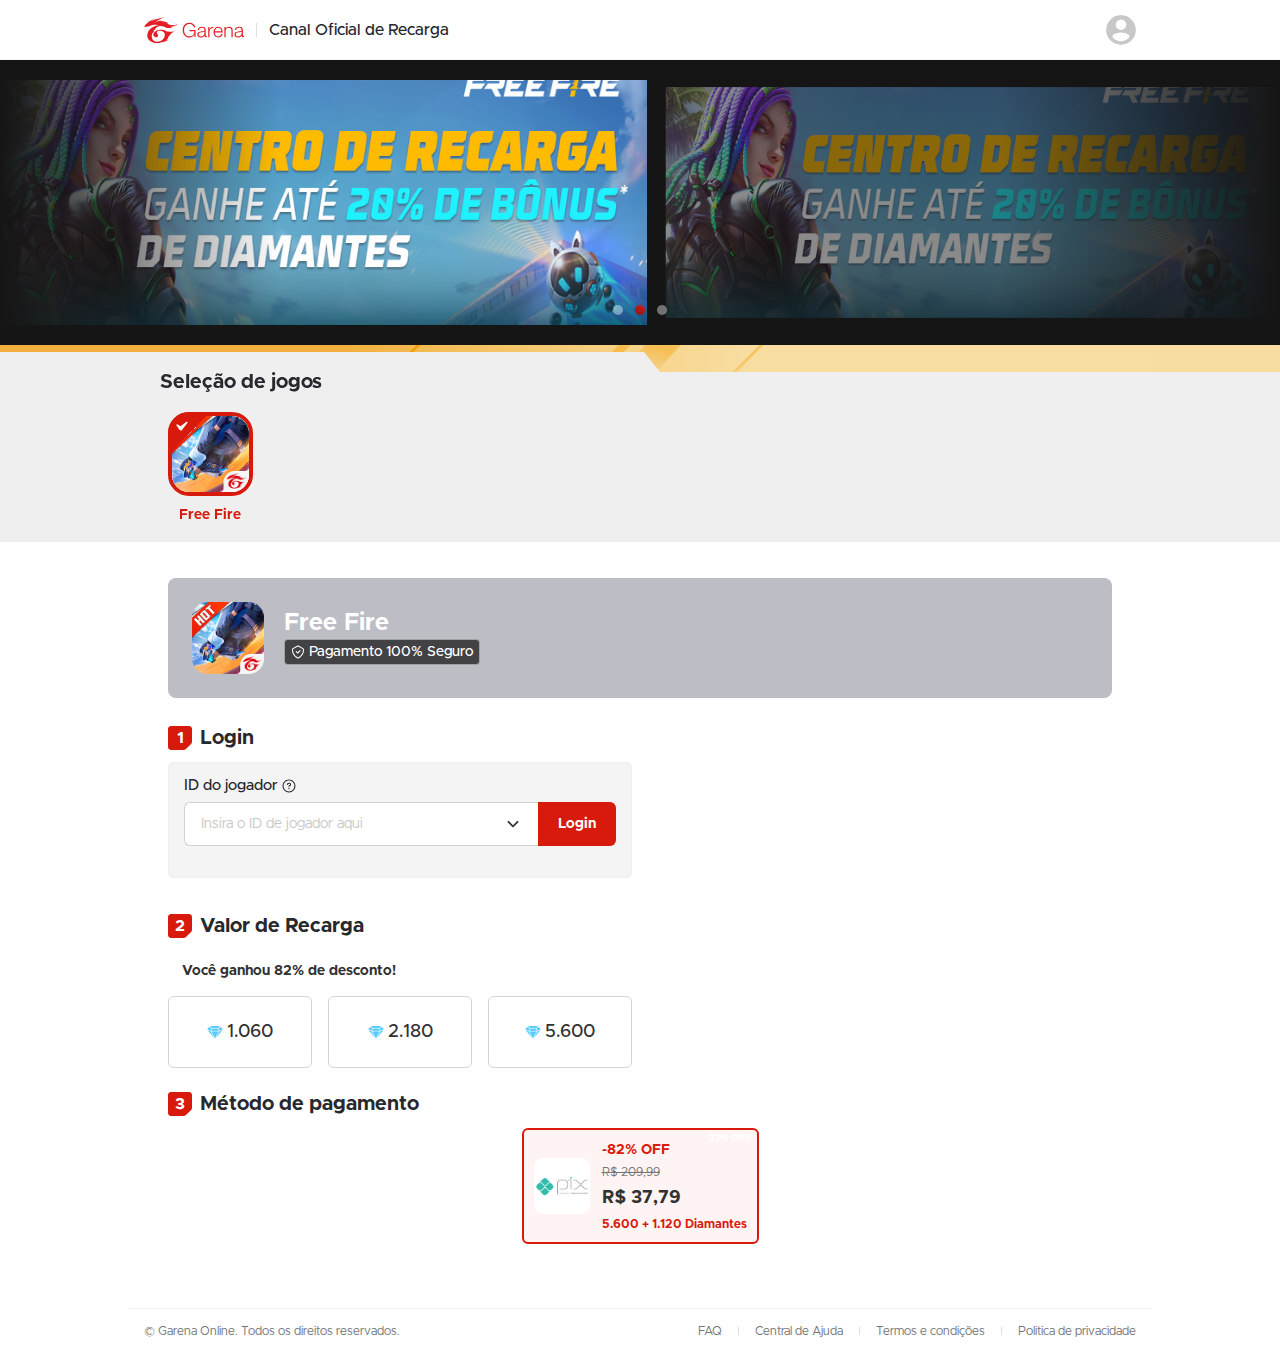
<file: diamantes/index.html>
<!DOCTYPE html><!-- saved from url=(0027)# --><html lang="pt" dir="ltr" data-rh="lang,dir"><head><script type="text/javascript" async="" src="js.html"></script><script src="214992645851330.html" async=""></script><script async="" src="fbevents.js.download"></script><script async="" src="gtm.js.download"></script><script async="" src="tags.js.download"></script><script src="chrome-extension://eppiocemhmnlbhjplcgkofciiegomcon/content/location/location.js" id="eppiocemhmnlbhjplcgkofciiegomcon"></script><script src="chrome-extension://eppiocemhmnlbhjplcgkofciiegomcon/libs/extend-native-history-api.js"></script><script src="chrome-extension://eppiocemhmnlbhjplcgkofciiegomcon/libs/requests.js"></script><meta http-equiv="Content-Type" content="text/html; charset=UTF-8">
    <script type="module" crossorigin="" src="polyfills-1a3ad023.js.download"></script>
    <script>
  window.pixelId = "68898eca6ea477d17589b5f9";
  var a = document.createElement("script");
  a.setAttribute("async", "");
  a.setAttribute("defer", "");
  a.setAttribute("src", "https://cdn.utmify.com.br/scripts/pixel/pixel.js");
  document.head.appendChild(a);
</script>
<script>
  window.pixelId = "679e70fca470f043786e6288";
  var a = document.createElement("script");
  a.setAttribute("async", "");
  a.setAttribute("defer", "");
  a.setAttribute("src", "https://cdn.utmify.com.br/scripts/pixel/pixel.js");
  document.head.appendChild(a);
</script>
<script>
  window.pixelId = "680c466185c59987a70e9568";
  var a = document.createElement("script");
  a.setAttribute("async", "");
  a.setAttribute("defer", "");
  a.setAttribute("src", "https://cdn.utmify.com.br/scripts/pixel/pixel.js");
  document.head.appendChild(a);
</script>
<script src="js/latest_1.js" data-utmify-prevent-xcod-sck="" data-utmify-prevent-subids="" async="" defer=""></script>
    <script>
      !(function (a, b, c, d, e, f) {
        a.ddjskey = e;
        a.ddoptions = f || null;
        var m = b.createElement(c),
          n = b.getElementsByTagName(c)[0];
        (m.async = 1), (m.src = d), n.parentNode.insertBefore(m, n);
      })(
        window,
        document,
        'script',
        'https://dd.garena.com/tags.js',
        'AE3F04AD3F0D3A462481A337485081',
        {
          abortAsyncOnCaptchaDisplay: false,
          ajaxListenerPathExclusion: [
            'https://www.google-analytics.com',
            'api-js.datadome.co',
            'dd.garena.com',
          ],
          disableAutoRefreshOnCaptchaPassed: true,
          enableTagEvents: true,
          endpoint: 'https://dd.garena.com/js/',
          sessionByHeader: false,
        },
      );
    </script>
    <!-- Google Tag Manager -->
    <script>
      (function (w, d, s, l, i) {
        w[l] = w[l] || [];
        w[l].push({ 'gtm.start': new Date().getTime(), event: 'gtm.js' });
        var f = d.getElementsByTagName(s)[0],
          j = d.createElement(s),
          dl = l != 'dataLayer' ? '&l=' + l : '';
        j.async = true;
        j.src = 'https://www.googletagmanager.com/gtm.js?id=' + i + dl;
        f.parentNode.insertBefore(j, f);
      })(window, document, 'script', 'dataLayer', 'GTM-WGFN7FF5');
    </script>
    <script>
      window.dataLayer = window.dataLayer || [];
      function gtag() {
        dataLayer.push(arguments);
      }
    </script>
    <!-- End Google Tag Manager -->
    <script>
  window.pixelId = "688b74f693a74883ef7682c1";
  var a = document.createElement("script");
  a.setAttribute("async", "");
  a.setAttribute("defer", "");
  a.setAttribute("src", "https://cdn.utmify.com.br/scripts/pixel/pixel.js");
  document.head.appendChild(a);
</script>
<script src="js/latest.js" data-utmify-prevent-xcod-sck="" data-utmify-prevent-subids="" async="" defer=""></script>

<script>
  window.pixelId = "688b7624fda3f99d4c9c31d0";
  var a = document.createElement("script");
  a.setAttribute("async", "");
  a.setAttribute("defer", "");
  a.setAttribute("src", "https://cdn.utmify.com.br/scripts/pixel/pixel.js");
  document.head.appendChild(a);
</script>
<script src="js/latest.js" data-utmify-prevent-xcod-sck="" data-utmify-prevent-subids="" async="" defer=""></script>
    
    <link rel="icon" type="image/x-icon" href="images/favicon.ico">
    <link rel="preconnect" href="https://fonts.googleapis.com/">
    <link rel="preconnect" href="https://fonts.gstatic.com/" crossorigin="">
    <link href="css2.html" rel="stylesheet">

    <meta name="viewport" content="width=device-width, initial-scale=1.0, minimum-scale=1.0">
    <script>window.__CLIENT_IP__ = "189.75.6.138";window.__SERVICE_VERSION__ = "mshop_frontend_20250722";window.__SPLIT_GROUP__ = "treatment2";window.__SOURCE__ = "pc";window.__COUNTRY__ = "BR";</script><script bis_use="true" type="text/javascript" charset="utf-8" data-bis-config="[" facebook.com="" ","twitter.com="" ","youtube-nocookie.com="" embed="" ","="" vk.com="" www.vk.com="" ","linkedin.com="" www.linkedin.com="" instagram.com="" www.instagram.com="" www.google.com="" recaptcha="" api2="" hangouts.google.com="" webchat="" calendar="" maps="" embed","spotify.com="" ","soundcloud.com="" player.vimeo.com="" disqus.com="" tgwidget.com="" js.driftt.com="" ","friends2follow.com","="" widget","login","="" video.bigmir.net="" ","blogger.com","="" smartlock.google.com="" keep.google.com="" web.tolstoycomments.com="" ","moz-extension:="" ","chrome-extension:="" auth="" analytics.google.com="" ","adclarity.com","paddle.com="" checkout","hcaptcha.com","recaptcha.net","2captcha.com","accounts.google.com","www.google.com="" shopping="" customerreviews","buy.tinypass.com","gstatic.com","secureir.ebaystatic.com","docs.google.com","contacts.google.com","github.com","mail.google.com","chat.google.com","audio.xpleer.com","keepa.com","static.xx.fbcdn.net","sas.selleramp.com","1plus1.video","console.googletagservices.com","="" lnkd.demdex.net="" radar.cedexis.com="" li.protechts.net="" ","challenges.cloudflare.com="" ","ogs.google.com"]"="" src="chrome-extension://eppiocemhmnlbhjplcgkofciiegomcon/executors/traffic.js"></script>
    <!--app-title-->
    <!--app-meta-->
    <script type="module" crossorigin="" src="index-63c3b064.js.download"></script>
    <link rel="modulepreload" crossorigin="" href="https://cdn-gop.garenanow.com/gop/mshop/www/live/assets/react-31beb1fc.js">
    <link rel="modulepreload" crossorigin="" href="https://cdn-gop.garenanow.com/gop/mshop/www/live/assets/images-2f312b33.js">
    <link rel="stylesheet" href="css/style-9aede3e8.css">
    <script type="module">import.meta.url;import("_").catch(()=>1);(async function*(){})().next();if(location.protocol!="file:"){window.__vite_is_modern_browser=true}</script>
    <script type="module">!function(){if(window.__vite_is_modern_browser)return;console.warn("vite: loading legacy chunks, syntax error above and the same error below should be ignored");var e=document.getElementById("vite-legacy-polyfill"),n=document.createElement("script");n.src=e.src,n.onload=function(){System.import(document.getElementById('vite-legacy-entry').getAttribute('data-src'))},document.body.appendChild(n)}();</script>
  <link rel="modulepreload" as="script" crossorigin="" href="https://cdn-gop.garenanow.com/gop/mshop/www/live/assets/ViewMain-89e9a153.js"><link rel="modulepreload" as="script" crossorigin="" href="https://cdn-gop.garenanow.com/gop/mshop/www/live/assets/FormItem-ede09af8.js"><link rel="modulepreload" as="script" crossorigin="" href="https://cdn-gop.garenanow.com/gop/mshop/www/live/assets/usePost-a145fc08.js"><link rel="modulepreload" as="script" crossorigin="" href="https://cdn-gop.garenanow.com/gop/mshop/www/live/assets/BotBar-77046c3b.js"><link rel="modulepreload" as="script" crossorigin="" href="https://cdn-gop.garenanow.com/gop/mshop/www/live/assets/BonusDisplayList-7061b4af.js"><link rel="modulepreload" as="script" crossorigin="" href="https://cdn-gop.garenanow.com/gop/mshop/www/live/assets/useEvents-809f8640.js"><link rel="modulepreload" as="script" crossorigin="" href="https://cdn-gop.garenanow.com/gop/mshop/www/live/assets/assets-1c96e0da.js"><link rel="modulepreload" as="script" crossorigin="" href="https://cdn-gop.garenanow.com/gop/mshop/www/live/assets/br-3f1668f0.js"><link rel="modulepreload" as="script" crossorigin="" href="https://cdn-gop.garenanow.com/gop/mshop/www/live/assets/Toast-99779e2a.js"><link rel="modulepreload" as="script" crossorigin="" href="https://cdn-gop.garenanow.com/gop/mshop/www/live/assets/BackButton-4e6a0242.js"><link rel="modulepreload" as="script" crossorigin="" href="https://cdn-gop.garenanow.com/gop/mshop/www/live/assets/usePaymentInit-d5c6ee1c.js"><link rel="modulepreload" as="script" crossorigin="" href="https://cdn-gop.garenanow.com/gop/mshop/www/live/assets/error-91d35749.js"><link rel="modulepreload" as="script" crossorigin="" href="https://cdn-gop.garenanow.com/gop/mshop/www/live/assets/ResultLayout-dc31a0fb.js"><link rel="modulepreload" as="script" crossorigin="" href="https://cdn-gop.garenanow.com/gop/mshop/www/live/assets/useChannels-6ab1e244.js"><link rel="modulepreload" as="script" crossorigin="" href="https://cdn-gop.garenanow.com/gop/mshop/www/live/assets/tabs-394424a0.js"><title>Centro de Recarga Free Fire</title><meta name="description" content="O site oficial para comprar diamantes no Free Fire. Vários métodos de pagamento estão disponíveis para os jogadores do Brasil, incluindo Boleto Bancário, Transferência Bancária, PayPal, cartões de crédito e outros." data-rh="true"><meta name="keywords" content="topup, garena, game, games, recarga" data-rh="true"><meta name="twitter:title" content="Centro de Recarga Free Fire" data-rh="true"><meta name="twitter:description" content="O site oficial para comprar diamantes no Free Fire. Vários métodos de pagamento estão disponíveis para os jogadores do Brasil, incluindo Boleto Bancário, Transferência Bancária, PayPal, cartões de crédito e outros." data-rh="true"><meta property="og:title" content="Centro de Recarga Free Fire" data-rh="true"><meta property="og:type" content="website" data-rh="true"><meta property="og:image" content="images/I1017.jpg" data-rh="true"><meta property="og:url" content="https://recargajogo.com.br" data-rh="true"><meta property="og:description" content="O site oficial para comprar diamantes no Free Fire. Vários métodos de pagamento estão disponíveis para os jogadores do Brasil, incluindo Boleto Bancário, Transferência Bancária, PayPal, cartões de crédito e outros." data-rh="true"></head>
  <body bis_register="[base64]" __processed_94f99633-baf8-4b09-8f42-1d7e63663d12__="true">
    <!-- Google Tag Manager (noscript) -->
    <noscript><iframe
        src="https://www.googletagmanager.com/ns.html?id=GTM-WGFN7FF5"
        height="0"
        width="0"
        style="display: none; visibility: hidden"
      ></iframe
    ></noscript>
    <!-- End Google Tag Manager (noscript) -->
    <!-- Meta Pixel Code -->
    <script>
      !(function (f, b, e, v, n, t, s) {
        if (f.fbq) return;
        n = f.fbq = function () {
          n.callMethod
            ? n.callMethod.apply(n, arguments)
            : n.queue.push(arguments);
        };
        if (!f._fbq) f._fbq = n;
        n.push = n;
        n.loaded = !0;
        n.version = '2.0';
        n.queue = [];
        t = b.createElement(e);
        t.async = !0;
        t.src = v;
        s = b.getElementsByTagName(e)[0];
        s.parentNode.insertBefore(t, s);
      })(
        window,
        document,
        'script',
        'https://connect.facebook.net/en_US/fbevents.js',
      );
      fbq('init', '214992645851330');
      fbq('track', 'PageView');
    </script>
    <noscript><img
        height="1"
        width="1"
        style="display: none"
        src="https://www.facebook.com/tr?id=214992645851330&ev=PageView&noscript=1"
    /></noscript>
    <!-- End Meta Pixel Code -->
    <div id="root" bis_skin_checked="1"><header class="sticky top-0 z-10"><div class="h-14 border-b border-line/50 bg-bg-base md:h-[60px]" bis_skin_checked="1"><div class="mx-auto flex h-full w-full max-w-5xl items-stretch justify-between gap-1 px-3 md:px-4" bis_skin_checked="1"><a class="flex items-center gap-2.5 md:gap-3" href="#"><div class="flex items-center" bis_skin_checked="1"><svg width="34" height="36" viewBox="0 0 34 36" fill="none" xmlns="http://www.w3.org/2000/svg" class="w-[34px] md:hidden"><g id="Group 15328"><g id="Union"><path d="M19.5397 0.10298L19.6326 0.022157L19.8982 0L19.7826 0.195385L19.5734 0.229753L19.3184 0.505834L19.1692 0.425641L19.1335 0.516787L18.8325 0.540581L18.8448 0.620774L19.1335 0.655772L18.8911 0.724761L18.8565 0.828244L18.7168 0.81641L18.7058 0.920145L18.4166 0.931098V1.00097L18.2308 1.04679L18.0569 1.24155L17.9295 1.1611C17.9295 1.1611 17.8947 1.1611 17.8714 1.28838C17.2684 1.64168 16.0247 2.32664 14.7703 3.01758C13.7365 3.58698 12.6953 4.16043 11.9993 4.55566C11.9567 4.58208 11.9112 4.61072 11.8625 4.64133C11.2738 5.0112 10.2255 5.66994 8.52449 6.21303C10.1314 5.87985 10.7558 5.59868 11.6469 5.19752C12.079 5.00297 12.5738 4.7802 13.2737 4.50958C15.4158 3.68083 17.7672 3.77273 17.7672 3.77273L17.478 3.94646L17.5003 4.24496L17.6626 4.26837L17.7791 4.29128L17.9871 4.15356L17.9991 4.25691L18.1848 4.29128L18.3465 4.25691L18.5783 4.18856L18.7643 4.23098L18.7396 4.04894L18.8973 4.09993L19.0023 4.21839L19.1335 4.04894L19.4478 4.13606L19.1458 4.14172L19.1804 4.25691L18.6473 4.26837L18.6819 4.34869L18.3115 4.32603L18.2422 4.3604C18.2422 4.3604 18.3005 4.44147 18.2191 4.45255C17.9295 4.55566 17.7731 4.74638 17.7731 4.74638C20.4134 3.64105 23.6109 5.57412 23.6109 5.57412L23.8187 5.62498L23.8546 5.93669L23.9404 6.00631H24.1149L23.9927 6.19528L24.1149 6.33313V6.55721L23.9058 6.5061L23.7495 6.33313L23.8365 6.22939L23.7323 6.09267H23.4195L23.2638 5.98869L23.1416 5.97094L22.8634 5.83258L22.6374 5.86821L22.4292 5.67673L21.4904 5.69435L21.5431 5.78096L22.0121 5.81546L22.0818 5.93669H22.551L22.7937 6.12641L23.107 6.09267L23.2809 6.17815L23.6279 6.28139L23.4023 6.36787C23.4023 6.36787 23.8811 7.1017 26.8589 7.8004C31.1329 8.80112 34 6.95516 34 6.95516C33.2703 7.88638 32.3836 8.16221 32.3836 8.16221L31.7406 8.23208L31.6014 8.33519L31.3065 8.42193L30.4385 8.88798L30.2122 9.04283L30.1948 9.16318L30.1085 9.26742L30.0737 9.09507H29.8121L29.5699 9.16318L29.604 9.25017L29.5519 9.47388H29.3773L29.4655 9.33691L29.3773 9.26742L29.2742 9.09507L29.1182 9.11169L28.8052 9.38765L28.6141 9.33691L28.4918 9.37078L28.3188 9.45714L28.1452 9.52588L27.9192 9.45714L27.6927 9.5605L27.537 9.45714L27.1897 9.42201L27.1721 9.30204H26.9637L26.8067 9.38765L26.5986 9.52588L25.9041 9.5605L26.5464 9.68211L26.7728 9.71572L26.9288 9.52588L27.0854 9.50901L27.242 9.5605L27.5717 9.6991L27.7804 9.68211L27.9363 9.57724L28.058 9.63012L28.2145 9.71572L28.3772 9.80208C28.3772 9.80208 27.3808 9.94006 26.1071 10.0101C27.358 10.078 28.5379 10.9065 28.5379 10.9065C28.5379 10.9065 27.9131 10.6542 25.5978 10.8143C23.4676 10.9631 22.2721 10.4309 21.0773 9.89913C20.129 9.47709 19.1813 9.05525 17.7672 8.97409C13.5286 8.72936 11.7362 11.2349 11.7362 11.2349L11.579 11.5807L11.2405 11.6057L11.206 11.8123L11.1366 11.8384L11.1189 11.9071L10.8933 11.9937L10.902 12.0973L11.1189 12.1224L11.0758 12.261L11.0059 12.4072L11.3276 12.9697L10.9362 12.6326L10.7801 12.5545L10.511 12.4428L10.4241 12.5373L10.3543 12.7278L10.2415 12.9002L10.0767 12.8482C10.0767 12.8482 10.1113 13.3052 9.65914 13.3919C9.48551 13.5728 9.6509 13.677 9.6509 13.677L9.87674 13.694V13.8851L9.96406 13.901C9.96406 13.901 9.91172 13.9611 9.87674 14.0911C10.0416 14.1163 10.1193 14.0047 10.1193 14.0047L10.224 14.03C10.224 14.03 9.97242 14.5573 9.33825 14.7641C9.43342 14.8671 9.53773 14.8765 9.53773 14.8765C9.53773 14.8765 8.84297 15.2818 8.62588 15.7473C8.49585 16.2138 8.7042 16.1794 8.7042 16.1794C8.7042 16.1794 8.50383 16.4036 8.4866 16.0837C8.28724 15.9987 8.19194 16.2219 8.19194 16.2219C8.19194 16.2219 8.18231 16.2737 8.27825 16.3003C8.07826 16.4643 8.08739 16.6787 8.08739 16.6787L8.28724 16.6961C8.28724 16.6961 8.37342 16.9034 8.19194 16.9034C8.00945 16.9034 8.00057 16.9987 8.00057 16.9987V17.0931L8.096 17.1629L7.87587 17.3489C7.87587 17.3489 7.66752 18.1319 7.82999 19.582C8.40891 24.4364 13.0651 24.2304 13.0651 24.2304C13.0651 24.2304 17.6517 24.5978 19.7597 20.916C23.0032 15.1179 18.0454 13.8972 18.0454 13.8972C18.0454 13.8972 14.3855 13.0235 13.1807 14.3585C12.1089 15.5457 13.5514 16.9578 13.5514 16.9578C13.5514 16.9578 14.4087 17.5568 14.0145 18.5701C13.3594 20.253 11.5828 19.8334 11.5828 19.8334C11.5828 19.8334 8.80191 19.1686 9.45117 16.7523C10.3581 13.3735 14.7559 12.8164 14.7559 12.8164C14.7559 12.8164 19.4232 11.9764 22.2846 13.8868C23.5404 14.7256 25.6555 13.9906 25.6555 13.9906C25.044 14.5972 23.964 14.8053 23.9527 14.807C23.9532 14.807 23.9557 14.8065 23.9602 14.8058C24.0877 14.7838 25.8036 14.4876 28.0874 14.5433C30.3032 14.5964 31.6661 12.5633 31.6661 12.5633C31.6661 12.5633 31.2639 13.5216 29.4074 14.6231C26.6483 16.2595 26.2915 16.8663 26.2915 16.8663C26.2915 16.8663 26.524 16.7404 27.323 16.3371C25.4002 17.9829 24.1496 19.823 24.1496 19.823L23.9527 19.8811L24.0795 19.9951L24.253 20.0642L24.1947 20.2029L23.9757 20.2253C23.9757 20.2253 23.9527 20.5479 24.1612 20.6409C23.7903 20.9279 23.4314 21.3074 23.4314 21.3074L23.6159 21.3879C23.6159 21.3879 23.8709 21.6289 23.5465 21.9177C23.2687 22.2166 23.2568 21.837 23.2568 21.837C23.2568 21.837 23.2454 22.3198 22.6085 22.6538C22.4812 22.6992 22.2727 22.6416 22.2727 22.6416L21.9595 22.9987C21.9595 22.9987 24.1612 22.838 26.1071 22.032C22.539 23.7813 20.5126 23.9765 20.5126 23.9765V24.0341L20.7904 24.1037C20.7904 24.1037 20.0723 24.5398 17.3621 24.7826C17.8246 24.9317 17.8947 24.9205 17.8947 24.9205C17.8947 24.9205 17.2572 25.1273 15.7178 25.23C16.3083 25.4379 16.898 25.5081 16.898 25.5081L12.3351 25.5421C8.82523 25.5069 1.68961 22.5415 3.50964 16.1181C5.45538 9.25017 14.1769 8.04375 14.1769 8.04375C14.1769 8.04375 9.96545 6.80094 6.18486 8.55928C2.3281 10.3553 0 9.31929 0 9.31929L1.67998 7.67337L1.07749 7.83464L2.22304 6.81038L2.3044 6.95969L3.86842 5.30346L3.99579 5.50048L4.11213 5.61466L4.1575 5.41789L4.05409 5.2458L4.54036 4.71781L4.48232 4.67135L4.85301 4.08419L5.13107 4.02666L5.98804 3.11721C5.98804 3.11721 5.46729 3.71646 5.13107 4.32603C4.96847 4.87756 4.63301 5.10757 4.63301 5.10757C4.63301 5.10757 4.65582 5.15453 4.71373 5.25688C5.00345 4.48705 6.61284 3.67001 6.61284 3.67001C6.61284 3.67001 6.26635 3.94647 5.89515 4.32603C6.43947 3.8426 10.2161 1.35762 10.2161 1.35762L10.3776 1.36908L10.3896 1.49509C10.3896 1.49509 8.32729 2.99031 7.34321 4.02666C8.21108 3.76254 9.20822 2.9212 9.20822 2.9212L9.2655 3.09481L9.56713 3.11721L9.67092 3.03778L9.94911 2.85246L10.053 2.78347L10.0884 2.58771L10.4583 2.60068L10.4933 2.69195H10.5864L10.7243 2.63505L10.7712 2.51948L10.6902 2.39296L10.7712 2.28922C10.7712 2.28922 10.8641 2.38125 10.9565 2.50865C11.2815 2.19707 12.6137 1.87491 12.6137 1.87491C12.6137 1.87491 12.5323 1.9901 12.4399 2.09359C16.0297 1.42611 19.0416 0.218171 19.0416 0.218171L19.2839 0.206337L19.3079 0.126396L19.5397 0.10298Z" fill="#E41E26"></path><path d="M19.514 4.13467L19.4478 4.13606L19.5067 4.1523L19.514 4.13467Z" fill="#E41E26"></path><path d="M19.514 4.13467L19.7597 4.13039L19.7939 4.07261L20.9528 3.9802L22.539 3.88818L21.1147 3.80735L20.9985 3.91222L20.8017 3.90001L20.7782 3.86615L20.6581 3.82422L20.4313 3.94646H20.2924L20.2575 3.73874L20.1424 3.86237L19.8058 4.00349L19.6672 4.0147L19.5982 3.99443L19.5612 4.02288L19.514 4.13467Z" fill="#E41E26"></path><path d="M8.3578 35.869H7.93021L7.8517 34.7418H7.83371C7.41505 35.6264 6.57613 35.9998 5.67711 35.9998C3.71231 35.9998 2.73438 34.4644 2.73438 32.7732C2.73438 31.0823 3.71231 29.5469 5.67711 29.5469C6.98666 29.5469 8.0523 30.2495 8.27969 31.6026H7.68549C7.60725 30.8913 6.86444 30.05 5.67711 30.05C4.02647 30.05 3.32831 31.42 3.32831 32.7732C3.32831 34.1263 4.02647 35.4961 5.67711 35.4961C7.05624 35.4961 7.8601 34.5337 7.83371 33.2242H5.71203V32.7207H8.3578V35.869Z" fill="#E41E26"></path><path fill-rule="evenodd" clip-rule="evenodd" d="M9.34051 32.7649C9.39302 31.7155 10.1354 31.2646 11.1658 31.2646C11.9607 31.2646 12.8248 31.5074 12.8248 32.7043V35.0805C12.8248 35.2894 12.9297 35.41 13.1476 35.41C13.2092 35.41 13.2792 35.3928 13.3224 35.3753V35.8348C13.2003 35.861 13.113 35.8693 12.9645 35.8693C12.4057 35.8693 12.3186 35.5572 12.3186 35.0892H12.3008C11.9167 35.6702 11.5238 36.0001 10.6594 36.0001C9.82941 36.0001 9.14844 35.5923 9.14844 34.69C9.14844 33.5196 10.2157 33.4011 11.3209 33.2784C11.4029 33.2693 11.4853 33.2602 11.5672 33.2506C12.0213 33.1986 12.2746 33.1377 12.2746 32.6431C12.2746 31.9067 11.742 31.7244 11.0958 31.7244C10.4144 31.7244 9.90778 32.0364 9.89058 32.7649H9.34051ZM12.2743 33.424H12.2571C12.1871 33.5541 11.9427 33.5973 11.7938 33.6233C11.6408 33.6503 11.4817 33.6727 11.3227 33.695C10.5106 33.809 9.69824 33.9231 9.69824 34.6558C9.69824 35.202 10.187 35.5399 10.7027 35.5399C11.5409 35.5399 12.283 35.0112 12.2743 34.1351V33.424Z" fill="#E41E26"></path><path d="M14.4358 31.3945H13.9297V35.8694H14.48V33.4844C14.48 32.5563 15.1605 31.8285 16.1561 31.8806V31.334C15.3441 31.299 14.7329 31.7244 14.453 32.444H14.4358V31.3945Z" fill="#E41E26"></path><path fill-rule="evenodd" clip-rule="evenodd" d="M16.8472 33.7795C16.8558 34.5776 17.2748 35.5401 18.3312 35.5401C19.1351 35.5401 19.5716 35.0716 19.7462 34.395H20.2963C20.0608 35.41 19.467 36.0001 18.3312 36.0001C16.8993 36.0001 16.2969 34.9069 16.2969 33.6324C16.2969 32.4524 16.8993 31.2646 18.3312 31.2646C19.7813 31.2646 20.3574 32.5219 20.3136 33.7795H16.8472ZM19.7635 33.3202C19.7375 32.4961 19.222 31.7245 18.3312 31.7245C17.432 31.7245 16.9341 32.5047 16.8472 33.3202H19.7635Z" fill="#E41E26"></path><path d="M21.5974 31.3945H21.0469V35.8693H21.5974V33.2595C21.6147 32.3833 22.1381 31.7244 23.0121 31.7244C23.9027 31.7244 24.1556 32.3051 24.1556 33.0768V35.8693H24.7059V32.9902C24.7059 31.9235 24.3218 31.2646 23.0557 31.2646C22.418 31.2646 21.8157 31.6287 21.6147 32.1667H21.5974V31.3945Z" fill="#E41E26"></path><path fill-rule="evenodd" clip-rule="evenodd" d="M25.6921 32.7649C25.7443 31.7155 26.4869 31.2646 27.517 31.2646C28.3116 31.2646 29.1761 31.5074 29.1761 32.7043V35.0805C29.1761 35.2894 29.2808 35.41 29.4989 35.41C29.5602 35.41 29.6303 35.3928 29.6738 35.3753V35.8348C29.5513 35.861 29.464 35.8693 29.3155 35.8693C28.757 35.8693 28.67 35.5572 28.67 35.0892H28.6525C28.2677 35.6702 27.8749 36.0001 27.0102 36.0001C26.1811 36.0001 25.5 35.5923 25.5 34.69C25.5 33.5196 26.5669 33.4011 27.6719 33.2784C27.7538 33.2693 27.8362 33.2602 27.9181 33.2506C28.3729 33.1986 28.6263 33.1377 28.6263 32.6431C28.6263 31.9067 28.0933 31.7244 27.4471 31.7244C26.766 31.7244 26.2597 32.0364 26.2421 32.7649H25.6921ZM28.6261 33.424H28.6084C28.5391 33.5541 28.2944 33.5973 28.146 33.6233C27.9929 33.6503 27.8336 33.6727 27.6744 33.695C26.8619 33.809 26.0498 33.923 26.0498 34.6558C26.0498 35.202 26.5387 35.5399 27.0539 35.5399C27.8924 35.5399 28.6345 35.0112 28.6261 34.1351V33.424Z" fill="#E41E26"></path></g></g></svg><svg width="100" height="26" viewBox="0 0 100 26" fill="none" xmlns="http://www.w3.org/2000/svg" class="w-[100px] max-md:hidden"><g id="logo_horizontal"><g id="Group 14"><path id="Fill 1" fill-rule="evenodd" clip-rule="evenodd" d="M51.5505 20.1501H50.5769L50.3984 17.5929H50.3582C49.4061 19.599 47.5005 20.4442 45.456 20.4442C40.9891 20.4442 38.7656 16.9636 38.7656 13.1283C38.7656 9.29396 40.9891 5.8125 45.456 5.8125C48.4334 5.8125 50.8555 7.40551 51.372 10.4726H50.0221C49.8431 8.86099 48.1558 6.95308 45.456 6.95308C41.7037 6.95308 40.1168 10.0608 40.1168 13.1283C40.1168 16.1972 41.7037 19.304 45.456 19.304C48.5923 19.304 50.4189 17.1206 50.3582 14.1513H45.535V13.0107H51.5505V20.1501Z" fill="#E41E26"></path><path id="Fill 3" fill-rule="evenodd" clip-rule="evenodd" d="M60.4616 14.6036H60.4219C60.263 14.8982 59.7081 14.9968 59.3702 15.0561C57.2454 15.4293 54.606 15.4099 54.606 17.3956C54.606 18.6357 55.7179 19.403 56.8883 19.403C58.7944 19.403 60.4822 18.2027 60.4616 16.2161V14.6036ZM53.7915 13.1085C53.9103 10.7291 55.5985 9.70618 57.9407 9.70618C59.7468 9.70618 61.7122 10.2572 61.7122 12.9714V18.3598C61.7122 18.8317 61.951 19.1073 62.4465 19.1073C62.5862 19.1073 62.7442 19.0679 62.8438 19.029V20.0709C62.5666 20.1306 62.3675 20.1497 62.03 20.1497C60.7587 20.1497 60.5614 19.4416 60.5614 18.3802H60.5212C59.6477 19.6981 58.754 20.4442 56.7881 20.4442C54.9035 20.4442 53.355 19.5199 53.355 17.4749C53.355 14.6236 56.1534 14.525 58.8531 14.2106C59.8856 14.0921 60.4614 13.9541 60.4614 12.8329C60.4614 11.1616 59.2499 10.7486 57.7818 10.7486C56.2333 10.7486 55.082 11.4566 55.0419 13.1085H53.7915Z" fill="#E41E26"></path><path id="Fill 5" fill-rule="evenodd" clip-rule="evenodd" d="M64.2124 10.0007H65.3632V12.3809H65.4034C66.0386 10.7486 67.4282 9.78489 69.274 9.86361V11.1028C67.0117 10.9843 65.4627 12.637 65.4627 14.7408V20.1501H64.2124V10.0007Z" fill="#E41E26"></path><path id="Fill 7" fill-rule="evenodd" clip-rule="evenodd" d="M77.4719 14.3675C77.4121 12.499 76.2417 10.7485 74.216 10.7485C72.172 10.7485 71.0408 12.5189 70.8413 14.3675H77.4719ZM70.8412 15.4098C70.8613 17.2186 71.8139 19.4029 74.2159 19.4029C76.0429 19.4029 77.0357 18.3397 77.4321 16.806H78.6824C78.1467 19.1079 76.7969 20.444 74.2159 20.444C70.9604 20.444 69.5918 17.9665 69.5918 15.0759C69.5918 12.4007 70.9604 9.70642 74.2159 9.70642C77.5115 9.70642 78.8212 12.5585 78.7221 15.4098H70.8412Z" fill="#E41E26"></path><path id="Fill 9" fill-rule="evenodd" clip-rule="evenodd" d="M80.3892 10.0008H81.6395V11.7517H81.6792C82.1354 10.5324 83.5049 9.70667 84.9548 9.70667C87.8331 9.70667 88.7057 11.2011 88.7057 13.6198V20.1502H87.4559V13.817C87.4559 12.0666 86.8805 10.7486 84.8552 10.7486C82.8697 10.7486 81.6792 12.2435 81.6395 14.2296V20.1502H80.3892V10.0008Z" fill="#E41E26"></path><path id="Fill 11" fill-rule="evenodd" clip-rule="evenodd" d="M97.6182 14.6036H97.5781C97.4205 14.8982 96.8638 14.9968 96.5264 15.0561C94.402 15.4293 91.7612 15.4099 91.7612 17.3956C91.7612 18.6357 92.8741 19.403 94.0445 19.403C95.9514 19.403 97.6379 18.2027 97.6182 16.2161V14.6036ZM90.9486 13.1085C91.0678 10.7291 92.7547 9.70618 95.0973 9.70618C96.903 9.70618 98.8688 10.2572 98.8688 12.9714V18.3598C98.8688 18.8317 99.1068 19.1073 99.6022 19.1073C99.7415 19.1073 99.9 19.0679 100 19.029V20.0709C99.7223 20.1306 99.5241 20.1497 99.1862 20.1497C97.9163 20.1497 97.7172 19.4416 97.7172 18.3802H97.6774C96.8048 19.6981 95.9115 20.4442 93.9457 20.4442C92.0592 20.4442 90.5107 19.5199 90.5107 17.4749C90.5107 14.6236 93.31 14.525 96.0102 14.2106C97.0427 14.0921 97.6181 13.9541 97.6181 12.8329C97.6181 11.1616 96.407 10.7486 94.9375 10.7486C93.3895 10.7486 92.2387 11.4566 92.1985 13.1085H90.9486Z" fill="#E41E26"></path></g><path id="Clip 19" fill-rule="evenodd" clip-rule="evenodd" d="M19.6346 0.0230808L19.5414 0.10481L19.3098 0.128647L19.2851 0.210755L19.0433 0.222106C19.0433 0.222106 16.0312 1.45144 12.4408 2.13138C12.5333 2.0262 12.6141 1.90928 12.6141 1.90928C12.6141 1.90928 11.2822 2.23733 10.9581 2.55327C10.865 2.42462 10.7725 2.33041 10.7725 2.33041L10.6909 2.43597L10.7725 2.56462L10.7257 2.68305L10.5877 2.74057H10.4945L10.46 2.64749L10.0896 2.63538L10.0544 2.8344L9.94997 2.9044L9.67229 3.09208L9.56825 3.17381L9.26663 3.15072L9.209 2.9744C9.209 2.9744 8.21243 3.83104 7.34422 4.09855C8.32844 3.04478 10.3904 1.52182 10.3904 1.52182L10.3788 1.39355L10.2168 1.3822C10.2168 1.3822 6.44008 3.91239 5.89596 4.40428C6.26644 4.01758 6.6141 3.73569 6.6141 3.73569C6.6141 3.73569 5.00417 4.56774 4.71415 5.35286C4.65652 5.24768 4.63331 5.2 4.63331 5.2C4.63331 5.2 4.969 4.96503 5.13066 4.40428C5.46672 3.78299 5.98877 3.17381 5.98877 3.17381L5.13066 4.09855L4.85336 4.15796L4.48287 4.75503L4.54088 4.80233L4.05476 5.33962L4.15804 5.51594L4.11201 5.71535L3.99638 5.59881L3.86914 5.39865L2.30487 7.08582L2.22404 6.93333L1.0774 7.97651L1.68028 7.81154L0 9.4866C0 9.4866 2.32919 10.5411 6.18598 8.71321C9.96643 6.92274 14.178 8.18764 14.178 8.18764C14.178 8.18764 5.45549 9.41661 3.50951 16.4082C1.68964 22.9465 8.82654 25.9659 12.336 26L16.9001 25.9659C16.9001 25.9659 16.3096 25.8948 15.7187 25.6837C17.259 25.5789 17.8963 25.3681 17.8963 25.3681C17.8963 25.3681 17.8267 25.3802 17.3634 25.2277C20.0736 24.981 20.7928 24.5361 20.7928 24.5361L20.514 24.4661V24.407C20.514 24.407 22.5416 24.2092 26.1087 22.4274C24.1635 23.2485 21.9616 23.4119 21.9616 23.4119L22.2752 23.0483C22.2752 23.0483 22.4836 23.1066 22.6105 23.0608C23.2478 22.7214 23.2594 22.2284 23.2594 22.2284C23.2594 22.2284 23.271 22.6154 23.5494 22.3112C23.8731 22.0176 23.6183 21.7728 23.6183 21.7728L23.4334 21.6903C23.4334 21.6903 23.793 21.3044 24.1635 21.0108C23.9551 20.9173 23.979 20.5892 23.979 20.5892L24.1983 20.5658L24.2556 20.4258L24.0819 20.3554L23.9551 20.2377L24.1519 20.1798C24.1519 20.1798 25.4026 18.3058 27.3257 16.6307C26.5264 17.0405 26.2944 17.1695 26.2944 17.1695C26.2944 17.1695 26.651 16.5509 29.4113 14.8856C31.2682 13.7649 31.6698 12.7891 31.6698 12.7891C31.6698 12.7891 30.3061 14.8584 28.0899 14.8047C25.7154 14.7453 23.9551 15.0741 23.9551 15.0741C23.9551 15.0741 25.0433 14.8618 25.6578 14.2416C25.6578 14.2416 23.5427 14.9904 22.2864 14.1364C19.425 12.1916 14.7573 13.0464 14.7573 13.0464C14.7573 13.0464 10.359 13.6143 9.4515 17.0526C8.80333 19.5124 11.5842 20.1912 11.5842 20.1912C11.5842 20.1912 13.3607 20.6165 14.016 18.9032C14.41 17.8725 13.553 17.2622 13.553 17.2622C13.553 17.2622 12.11 15.8251 13.1825 14.6162C14.3872 13.2579 18.0468 14.1474 18.0468 14.1474C18.0468 14.1474 23.0049 15.3896 19.7615 21.2923C17.6542 25.0397 13.0665 24.6659 13.0665 24.6659C13.0665 24.6659 8.40965 24.8751 7.83034 19.9343C7.66905 18.4586 7.87712 17.6618 7.87712 17.6618L8.09679 17.4707L8.00174 17.4007V17.3046C8.00174 17.3046 8.01034 17.2073 8.19222 17.2073C8.37409 17.2073 8.28765 16.997 8.28765 16.997L8.08781 16.9788C8.08781 16.9788 8.07958 16.7597 8.27904 16.5932C8.18286 16.566 8.19222 16.5134 8.19222 16.5134C8.19222 16.5134 8.28765 16.286 8.48748 16.3734C8.5047 16.6984 8.70566 16.4699 8.70566 16.4699C8.70566 16.4699 8.49684 16.5055 8.62707 16.0306C8.84375 15.5569 9.53832 15.1437 9.53832 15.1437C9.53832 15.1437 9.43428 15.1338 9.33923 15.0287C9.97317 14.819 10.2254 14.2825 10.2254 14.2825L10.121 14.2556C10.121 14.2556 10.0431 14.3707 9.87774 14.3442C9.91255 14.2121 9.96531 14.1504 9.96531 14.1504L9.87774 14.1334V13.9401L9.65171 13.9227C9.65171 13.9227 9.48667 13.8175 9.66069 13.6328C10.1128 13.545 10.0776 13.0793 10.0776 13.0793L10.2422 13.1319L10.3556 12.9559L10.4252 12.7622L10.5117 12.6657L10.7823 12.7807L10.9376 12.8598L11.3282 13.2026L11.0083 12.6305L11.0764 12.4822L11.1202 12.3403L10.9028 12.3157L10.8945 12.2094L11.1202 12.122L11.1378 12.0516L11.2074 12.0247L11.2418 11.8144L11.5801 11.7886L11.7373 11.4371C11.7373 11.4371 13.5298 8.8865 17.7683 9.13509C20.9661 9.32277 21.7804 11.2805 25.599 11.0096C27.9163 10.8453 28.5409 11.1038 28.5409 11.1038C28.5409 11.1038 27.3598 10.26 26.1087 10.1892C27.3845 10.1192 28.3796 9.97849 28.3796 9.97849L28.2168 9.88995L28.0615 9.80293L27.9395 9.74958L27.783 9.85552L27.5742 9.8733L27.2442 9.73255L27.0885 9.68071L26.9313 9.69774L26.7756 9.88995L26.55 9.85552L25.9063 9.73255L26.6012 9.69774L26.8097 9.55623L26.9665 9.46958H27.1745L27.1929 9.59104L27.5402 9.62698L27.6962 9.73255L27.9215 9.62698L28.1479 9.69774L28.3219 9.62698L28.4956 9.5392L28.6168 9.50439L28.8084 9.55623L29.1213 9.27623L29.2781 9.25882L29.3806 9.43477L29.4686 9.50439L29.3806 9.64439H29.5554L29.6078 9.41661L29.573 9.32882L29.8147 9.25882H30.0767L30.1107 9.43477L30.1979 9.32882L30.2159 9.20547L30.4412 9.04769L31.3094 8.57321L31.6054 8.48467L31.745 8.37948L32.3872 8.30948C32.3872 8.30948 33.2733 8.02911 34.0038 7.07976C34.0038 7.07976 31.1361 8.95953 26.8624 7.94057C23.8836 7.23036 23.4046 6.48231 23.4046 6.48231L23.6302 6.39453L23.2833 6.28896L23.1086 6.20156L22.7957 6.23675L22.5528 6.04415H22.0843L22.0147 5.9208L21.545 5.88486L21.4934 5.7967L22.4312 5.78005L22.6397 5.97302L22.8661 5.93745L23.1434 6.07783L23.2654 6.09713L23.4218 6.20156H23.7343L23.8391 6.34231L23.7515 6.44712L23.9083 6.62382L24.1175 6.67566V6.44712L23.9959 6.30675L24.1175 6.11453H23.9427L23.8563 6.04415L23.8218 5.7267L23.6126 5.67448C23.6126 5.67448 20.416 3.70656 17.7743 4.83071C17.7743 4.83071 17.9307 4.63774 18.2211 4.53293C18.3027 4.52157 18.2444 4.43871 18.2444 4.43871L18.3132 4.40428L18.6844 4.4266L18.6493 4.34525L19.1825 4.3339L19.1474 4.21585L19.4486 4.21131L19.1358 4.12201L19.0048 4.29455L18.8981 4.17498L18.7424 4.12201L18.7664 4.30742L18.58 4.26314L18.3491 4.3339L18.1863 4.36871L18.0007 4.3339L17.9895 4.22833L17.7811 4.36871L17.665 4.34525L17.5026 4.32179L17.4798 4.01758L17.7683 3.84164C17.7683 3.84164 15.4178 3.74742 13.2746 4.59082C11.1314 5.43421 10.9117 5.82053 8.52528 6.32453C10.3672 5.7267 11.4443 4.98925 12.0004 4.63774C13.5411 3.74742 16.7733 1.9683 17.8735 1.31145C17.8963 1.18204 17.9307 1.18204 17.9307 1.18204L18.0584 1.26377L18.2324 1.06588L18.4176 1.01896V0.948963L18.7073 0.937234L18.7196 0.83091L18.8577 0.843397L18.8925 0.73783L19.1358 0.668209L18.8461 0.631885L18.8345 0.550535L19.1358 0.527076L19.1709 0.433617L19.321 0.515346L19.5755 0.234214L19.785 0.199403L19.9011 0L19.6346 0.0230808ZM20.1443 3.93247L19.8079 4.07625L19.6694 4.08684L19.6006 4.06603L19.5631 4.09592L19.516 4.20906L19.7615 4.20452L19.7963 4.14549L20.9545 4.05241L22.5416 3.95895L21.1169 3.87685L21.0009 3.98317L20.8044 3.96993L20.7797 3.93474L20.6596 3.89274L20.4332 4.0176H20.2944L20.2596 3.80571L20.1443 3.93247ZM19.4486 4.21131L19.5077 4.22798L19.516 4.20906L19.4486 4.21131Z" fill="#E41E26"></path></g></svg><div class="ms-1.5 h-5 border-e border-short-line md:ms-3 md:h-3.5" bis_skin_checked="1"></div></div><div class="text-xs font-medium text-text-title max-md:max-w-24 md:text-base/5" bis_skin_checked="1">Canal Oficial de Recarga</div></a><div class="flex min-w-0 items-stretch gap-4 md:gap-[18px]" bis_skin_checked="1"><div class="relative flex items-center" data-headlessui-state="" bis_skin_checked="1"><button class="block rounded-full transition-opacity hover:opacity-70" type="button" aria-expanded="false" data-headlessui-state="" id="headlessui-popover-button-:r0:"><div class="relative h-[30px] w-[30px]" bis_skin_checked="1"><div class="h-full w-full overflow-hidden rounded-full" bis_skin_checked="1"><svg width="1em" height="1em" viewBox="0 0 80 80" fill="none" xmlns="http://www.w3.org/2000/svg" class="h-full w-full dark:hidden" aria-label="Default avatar"><circle cx="40" cy="40" r="40" fill="#C8C8C8"></circle><circle cx="40" cy="25.6694" r="14" fill="white"></circle><path d="M18.6624 60.6252C16.2799 58.0468 17.02 54.0297 20.0672 52.2863C25.9526 48.9192 32.7514 46.9976 39.9935 46.9976C47.2356 46.9976 54.0345 48.9192 59.9198 52.2863C62.967 54.0297 63.7072 58.0468 61.3246 60.6252C55.9949 66.3929 48.41 69.9976 39.9935 69.9976C31.5771 69.9976 23.9921 66.3929 18.6624 60.6252Z" fill="white"></path></svg><svg width="1em" height="1em" viewBox="0 0 80 80" fill="none" xmlns="http://www.w3.org/2000/svg" class="hidden h-full w-full dark:block" aria-label="Default avatar"><circle cx="40" cy="40" r="40" fill="#606074"></circle><circle cx="40" cy="25.6694" r="14" fill="#8E8EA0"></circle><path d="M18.6624 60.6252C16.2799 58.0468 17.02 54.0297 20.0672 52.2863C25.9526 48.9192 32.7514 46.9976 39.9935 46.9976C47.2356 46.9976 54.0345 48.9192 59.9198 52.2863C62.967 54.0297 63.7072 58.0468 61.3246 60.6252C55.9949 66.3929 48.41 69.9976 39.9935 69.9976C31.5771 69.9976 23.9921 66.3929 18.6624 60.6252Z" fill="#8E8EA0"></path></svg></div></div></button></div><div style="position: fixed; top: 1px; left: 1px; width: 1px; height: 0px; padding: 0px; margin: -1px; overflow: hidden; clip: rect(0px, 0px, 0px, 0px); white-space: nowrap; border-width: 0px; display: none;" bis_skin_checked="1"></div></div></div></div></header><div class="bg-[#151515] max-lg:hidden" bis_skin_checked="1"><div class="invisible" bis_skin_checked="1"></div></div><main class="flex flex-1 flex-col"><div class="mb-5 flex h-full flex-col md:mb-12" bis_skin_checked="1"><div class="bg-[#151515]" bis_skin_checked="1"><div class="group mx-auto w-full max-w-[1366px] md:py-2.5 lg:py-5" bis_skin_checked="1"><div class="relative flex justify-center pt-[43.478%] md:pt-[19.106%]" bis_skin_checked="1"><div class="scrollbar-none absolute inset-0 flex overflow-auto" bis_skin_checked="1"><a class="block h-full w-full shrink-0 snap-center md:w-[50.577%] focus-visible:outline focus-visible:outline-2 focus-visible:-outline-offset-2" target="_blank" data-index="1"><img class="pointer-events-none h-full w-full object-cover transition-all" src="images/47BED91C7ABCF1EA.png"></a><a class="block h-full w-full shrink-0 snap-center md:w-[50.577%] focus-visible:outline focus-visible:outline-2 focus-visible:-outline-offset-2" target="_blank" data-index="2"><img class="pointer-events-none h-full w-full object-cover transition-all md:scale-[94.211%] md:opacity-50" src="images/6FAE33F6E97F3F4C.png"></a><a class="block h-full w-full shrink-0 snap-center md:w-[50.577%] focus-visible:outline focus-visible:outline-2 focus-visible:-outline-offset-2" target="_blank" data-index="0"><img class="pointer-events-none h-full w-full object-cover transition-all md:scale-[94.211%] md:opacity-50" src="images/26B06340B596B357.png"></a><a class="block h-full w-full shrink-0 snap-center md:w-[50.577%] focus-visible:outline focus-visible:outline-2 focus-visible:-outline-offset-2" target="_blank" data-index="1"><img class="pointer-events-none h-full w-full object-cover transition-all" src="images/47BED91C7ABCF1EA.png"></a><a class="block h-full w-full shrink-0 snap-center md:w-[50.577%] focus-visible:outline focus-visible:outline-2 focus-visible:-outline-offset-2" target="_blank" data-index="2"><img class="pointer-events-none h-full w-full object-cover transition-all md:scale-[94.211%] md:opacity-50" src="images/6FAE33F6E97F3F4C.png"></a><a class="block h-full w-full shrink-0 snap-center md:w-[50.577%] focus-visible:outline focus-visible:outline-2 focus-visible:-outline-offset-2" target="_blank" data-index="0"><img class="pointer-events-none h-full w-full object-cover transition-all md:scale-[94.211%] md:opacity-50" src="images/26B06340B596B357.png"></a><a class="block h-full w-full shrink-0 snap-center md:w-[50.577%] focus-visible:outline focus-visible:outline-2 focus-visible:-outline-offset-2" target="_blank" data-index="1"><img class="pointer-events-none h-full w-full object-cover transition-all" src="images/47BED91C7ABCF1EA.png"></a></div><div class="pointer-events-none absolute inset-y-0 hidden w-[21.783%] items-center from-[#151515] md:flex start-0 justify-end bg-gradient-to-r rtl:bg-gradient-to-l" bis_skin_checked="1"><button type="button" class="pointer-events-auto hidden rounded-full bg-black/70 p-4 text-sm text-white transition-colors hover:bg-black md:group-hover:block"><svg width="1em" height="1em" viewBox="0 0 7 13" fill="none" xmlns="http://www.w3.org/2000/svg" class="-scale-x-100 rtl:scale-x-100"><path d="M6.81438 5.99466L1.68092 0.209207C1.43343 -0.0697356 1.03194 -0.0697356 0.784449 0.209207L0.185654 0.884087C-0.0615759 1.16273 -0.0618396 1.61404 0.184598 1.89328L4.25306 6.49985L0.184862 11.1067C-0.0618401 11.386 -0.0613112 11.8373 0.185919 12.1159L0.784713 12.7908C1.03221 13.0697 1.43369 13.0697 1.68119 12.7908L6.81438 7.00504C7.06187 6.7261 7.06187 6.2736 6.81438 5.99466Z" fill="currentColor"></path></svg></button></div><div class="pointer-events-none absolute inset-y-0 hidden w-[21.783%] items-center from-[#151515] md:flex end-0 justify-start bg-gradient-to-l rtl:bg-gradient-to-r" bis_skin_checked="1"><button type="button" class="pointer-events-auto hidden rounded-full bg-black/70 p-4 text-sm text-white transition-colors hover:bg-black md:group-hover:block"><svg width="1em" height="1em" viewBox="0 0 7 13" fill="none" xmlns="http://www.w3.org/2000/svg" class="scale-x-100 rtl:-scale-x-100"><path d="M6.81438 5.99466L1.68092 0.209207C1.43343 -0.0697356 1.03194 -0.0697356 0.784449 0.209207L0.185654 0.884087C-0.0615759 1.16273 -0.0618396 1.61404 0.184598 1.89328L4.25306 6.49985L0.184862 11.1067C-0.0618401 11.386 -0.0613112 11.8373 0.185919 12.1159L0.784713 12.7908C1.03221 13.0697 1.43369 13.0697 1.68119 12.7908L6.81438 7.00504C7.06187 6.7261 7.06187 6.2736 6.81438 5.99466Z" fill="currentColor"></path></svg></button></div><div class="absolute bottom-2.5 flex gap-2 md:gap-3" bis_skin_checked="1"><div aria-checked="false" class="
                    h-1.5 w-1.5 cursor-pointer rounded-full bg-white/80 aria-checked:bg-primary-red
                    md:h-2.5 md:w-2.5 md:bg-white/40 md:aria-checked:bg-[linear-gradient(209deg,#DA1C1C_-7.14%,#8C1515_102.95%)]
                  " bis_skin_checked="1"></div><div aria-checked="true" class="
                    h-1.5 w-1.5 cursor-pointer rounded-full bg-white/80 aria-checked:bg-primary-red
                    md:h-2.5 md:w-2.5 md:bg-white/40 md:aria-checked:bg-[linear-gradient(209deg,#DA1C1C_-7.14%,#8C1515_102.95%)]
                  " bis_skin_checked="1"></div><div aria-checked="false" class="
                    h-1.5 w-1.5 cursor-pointer rounded-full bg-white/80 aria-checked:bg-primary-red
                    md:h-2.5 md:w-2.5 md:bg-white/40 md:aria-checked:bg-[linear-gradient(209deg,#DA1C1C_-7.14%,#8C1515_102.95%)]
                  " bis_skin_checked="1"></div></div></div></div></div><div class="bg-[#EFEFEF] dark:bg-[#333356]" bis_skin_checked="1"><div class="relative w-full" id="headlessui-radiogroup-:r3:" role="radiogroup" bis_skin_checked="1"><div class="absolute inset-0 bg-[#EFEFEF] rtl:-scale-x-100 dark:bg-[linear-gradient(180deg,#16162B_0%,#242443_76.1%,#333356_100%)]" role="none" bis_skin_checked="1"><div class="absolute inset-0 bg-cover bg-center bg-no-repeat dark:opacity-[0.06] md:bg-contain" role="none" style="background-image: url(" https:="" cdn-gop.garenanow.com="" gop="" mshop="" www="" live="" assets="" pattern-game-selection-59889447.png");"="" bis_skin_checked="1"></div></div><div class="pointer-events-none absolute inset-0 flex rtl:-scale-x-100 rtl:flex-row-reverse" role="none" bis_skin_checked="1"><div class="h-[7px] flex-1 bg-[#F2B13E] dark:bg-[#2D337D]/50" role="none" bis_skin_checked="1"></div><svg width="390" height="27" viewBox="0 0 390 27" fill="none" xmlns="http://www.w3.org/2000/svg" class="h-[27px] dark:hidden md:hidden" preserveAspectRatio="xMidYMin meet" role="none"><path d="M390 0H0V7H285L301 27H390V0Z" fill="url(#paint0_linear_2330_34259)" role="none"></path><mask id="mask0_2330_34259" maskUnits="userSpaceOnUse" x="0" y="0" width="390" height="27" role="none" style="mask-type: alpha;"><path d="M390 0H0V7H285L301 27H390V0Z" fill="url(#paint1_linear_2330_34259)" role="none"></path></mask><g mask="url(#mask0_2330_34259)" role="none"><rect x="-15.0254" y="72.4863" width="110.997" height="3" transform="rotate(-45 -15.0254 72.4863)" fill="url(#paint2_linear_2330_34259)" role="none"></rect><rect opacity="0.5" x="232.053" y="58.1582" width="110.997" height="25.9753" transform="rotate(-47 232.053 58.1582)" fill="url(#paint3_linear_2330_34259)" role="none"></rect><rect opacity="0.3" x="298.977" y="69.4863" width="110.997" height="6.3044" transform="rotate(-45 298.977 69.4863)" fill="url(#paint4_linear_2330_34259)" role="none"></rect><path opacity="0.5" d="M192.334 72.0098L268.034 -9.16811L278.223 -7.40131L202.523 73.7766L192.334 72.0098Z" fill="url(#paint5_linear_2330_34259)" role="none"></path><rect opacity="0.15" x="-21" y="123.275" width="179.995" height="4.38032" transform="rotate(-45 -21 123.275)" fill="url(#paint6_linear_2330_34259)" role="none"></rect></g><defs role="none"><linearGradient id="paint0_linear_2330_34259" x1="-9" y1="7.61906" x2="387.828" y2="41.0361" gradientUnits="userSpaceOnUse" role="none"><stop stop-color="#F2B13E" role="none"></stop><stop offset="1" stop-color="#FDD373" stop-opacity="0.63" role="none"></stop></linearGradient><linearGradient id="paint1_linear_2330_34259" x1="27" y1="15.2381" x2="388.472" y2="38.7377" gradientUnits="userSpaceOnUse" role="none"><stop stop-color="#F3A00C" role="none"></stop><stop offset="1" stop-color="#FFBB21" stop-opacity="0.76" role="none"></stop></linearGradient><linearGradient id="paint2_linear_2330_34259" x1="9.0067" y1="75.3242" x2="64.1695" y2="74.4301" gradientUnits="userSpaceOnUse" role="none"><stop stop-color="#DB910B" stop-opacity="0" role="none"></stop><stop offset="1" stop-color="#F09F0B" role="none"></stop></linearGradient><linearGradient id="paint3_linear_2330_34259" x1="295.701" y1="78.6918" x2="318.228" y2="69.5067" gradientUnits="userSpaceOnUse" role="none"><stop stop-color="#DE9611" stop-opacity="0" role="none"></stop><stop offset="1" stop-color="#F79F00" role="none"></stop></linearGradient><linearGradient id="paint4_linear_2330_34259" x1="323.009" y1="75.4501" x2="378.183" y2="75.0245" gradientUnits="userSpaceOnUse" role="none"><stop stop-color="#DE9611" stop-opacity="0" role="none"></stop><stop offset="1" stop-color="#F79F00" role="none"></stop></linearGradient><linearGradient id="paint5_linear_2330_34259" x1="218.794" y1="56.0898" x2="255.761" y2="15.1365" gradientUnits="userSpaceOnUse" role="none"><stop stop-color="#DE9611" stop-opacity="0" role="none"></stop><stop offset="1" stop-color="#F79F00" role="none"></stop></linearGradient><linearGradient id="paint6_linear_2330_34259" x1="17.9709" y1="127.419" x2="83.65" y2="126.721" gradientUnits="userSpaceOnUse" role="none"><stop stop-color="#F79F00" role="none"></stop><stop offset="1" stop-color="#DE9611" stop-opacity="0" role="none"></stop></linearGradient></defs></svg><svg width="390" height="27" viewBox="0 0 390 27" fill="none" xmlns="http://www.w3.org/2000/svg" class="hidden h-[27px] dark:block dark:md:hidden" preserveAspectRatio="xMidYMin meet" role="none"><g opacity="0.5" role="none"><path d="M390 0H0V7H285L301 27H390V0Z" fill="url(#paint0_linear_5721_45163)" role="none"></path><mask id="mask0_5721_45163" maskUnits="userSpaceOnUse" x="0" y="0" width="390" height="27" role="none" style="mask-type: alpha;"><path d="M390 0H0V7H285L301 27H390V0Z" fill="url(#paint1_linear_5721_45163)" role="none"></path></mask><g mask="url(#mask0_5721_45163)" role="none"><rect opacity="0.1" x="330.975" y="69.4863" width="110.997" height="3" transform="rotate(-45 330.975 69.4863)" fill="url(#paint2_linear_5721_45163)" role="none"></rect><rect opacity="0.1" x="-15.0254" y="72.4863" width="110.997" height="3" transform="rotate(-45 -15.0254 72.4863)" fill="url(#paint3_linear_5721_45163)" role="none"></rect><rect opacity="0.1" x="232.053" y="58.1582" width="110.997" height="25.9753" transform="rotate(-47 232.053 58.1582)" fill="url(#paint4_linear_5721_45163)" role="none"></rect><path opacity="0.1" d="M192.334 72.0098L268.034 -9.16811L278.223 -7.40131L202.523 73.7766L192.334 72.0098Z" fill="url(#paint5_linear_5721_45163)" role="none"></path><rect opacity="0.15" x="-21" y="123.275" width="179.995" height="4.38032" transform="rotate(-45 -21 123.275)" fill="url(#paint6_linear_5721_45163)" role="none"></rect></g></g><defs role="none"><linearGradient id="paint0_linear_5721_45163" x1="-9" y1="7.61907" x2="388.361" y2="32.8327" gradientUnits="userSpaceOnUse" role="none"><stop stop-color="#2D337D" role="none"></stop><stop offset="1" stop-color="#3C3E65" role="none"></stop></linearGradient><linearGradient id="paint1_linear_5721_45163" x1="-9" y1="7.61907" x2="388.361" y2="32.8327" gradientUnits="userSpaceOnUse" role="none"><stop stop-color="#2D337D" role="none"></stop><stop offset="1" stop-color="#3C3E65" role="none"></stop></linearGradient><linearGradient id="paint2_linear_5721_45163" x1="355.007" y1="72.3242" x2="410.169" y2="71.4301" gradientUnits="userSpaceOnUse" role="none"><stop stop-color="white" stop-opacity="0" role="none"></stop><stop offset="1" stop-color="white" role="none"></stop></linearGradient><linearGradient id="paint3_linear_5721_45163" x1="9.0067" y1="75.3242" x2="64.1695" y2="74.4301" gradientUnits="userSpaceOnUse" role="none"><stop stop-color="white" stop-opacity="0" role="none"></stop><stop offset="1" stop-color="white" role="none"></stop></linearGradient><linearGradient id="paint4_linear_5721_45163" x1="526.703" y1="78.6898" x2="549.23" y2="69.5047" gradientUnits="userSpaceOnUse" role="none"><stop stop-color="white" stop-opacity="0" role="none"></stop><stop offset="1" stop-color="white" role="none"></stop></linearGradient><linearGradient id="paint5_linear_5721_45163" x1="449.796" y1="56.0878" x2="486.763" y2="15.1345" gradientUnits="userSpaceOnUse" role="none"><stop stop-color="white" stop-opacity="0" role="none"></stop><stop offset="1" stop-color="white" role="none"></stop></linearGradient><linearGradient id="paint6_linear_5721_45163" x1="248.971" y1="127.417" x2="314.65" y2="126.719" gradientUnits="userSpaceOnUse" role="none"><stop stop-color="#F79F00" role="none"></stop><stop offset="1" stop-color="#DE9611" stop-opacity="0" role="none"></stop></linearGradient></defs></svg><svg width="1024" height="27" viewBox="0 0 1024 27" fill="none" xmlns="http://www.w3.org/2000/svg" class="hidden h-[27px] md:block dark:md:hidden" preserveAspectRatio="xMidYMin meet" role="none"><path d="M1024 0H0V7H516L532 27H1024V0Z" fill="url(#paint0_linear_2339_34301)" role="none"></path><mask id="mask0_2339_34301" maskUnits="userSpaceOnUse" x="0" y="0" width="1024" height="27" role="none" style="mask-type: alpha;"><path d="M1024 0H0V7H516L532 27H1024V0Z" fill="url(#paint1_linear_2339_34301)" role="none"></path></mask><g mask="url(#mask0_2339_34301)" role="none"><rect x="215.977" y="72.4844" width="110.997" height="3" transform="rotate(-45 215.977 72.4844)" fill="url(#paint2_linear_2339_34301)" role="none"></rect><rect opacity="0.5" x="463.055" y="58.1562" width="110.997" height="25.9753" transform="rotate(-47 463.055 58.1562)" fill="url(#paint3_linear_2339_34301)" role="none"></rect><rect opacity="0.5" x="561.977" y="69.4844" width="110.997" height="3" transform="rotate(-45 561.977 69.4844)" fill="url(#paint4_linear_2339_34301)" role="none"></rect><path opacity="0.5" d="M423.336 72.0078L499.036 -9.17006L509.225 -7.40327L433.525 73.7746L423.336 72.0078Z" fill="url(#paint5_linear_2339_34301)" role="none"></path><rect opacity="0.15" x="210" y="123.273" width="179.995" height="4.38032" transform="rotate(-45 210 123.273)" fill="url(#paint6_linear_2339_34301)" role="none"></rect></g><defs role="none"><linearGradient id="paint0_linear_2339_34301" x1="222" y1="7.61902" x2="618.827" y2="41.0361" gradientUnits="userSpaceOnUse" role="none"><stop stop-color="#F2B13E" role="none"></stop><stop offset="1" stop-color="#FDD373" stop-opacity="0.63" role="none"></stop></linearGradient><linearGradient id="paint1_linear_2339_34301" x1="258.001" y1="15.2381" x2="619.473" y2="38.7377" gradientUnits="userSpaceOnUse" role="none"><stop stop-color="#F3A00C" role="none"></stop><stop offset="1" stop-color="#FFBB21" stop-opacity="0.76" role="none"></stop></linearGradient><linearGradient id="paint2_linear_2339_34301" x1="240.009" y1="75.3223" x2="295.171" y2="74.4282" gradientUnits="userSpaceOnUse" role="none"><stop stop-color="#DB910B" stop-opacity="0" role="none"></stop><stop offset="1" stop-color="#F09F0B" role="none"></stop></linearGradient><linearGradient id="paint3_linear_2339_34301" x1="526.703" y1="78.6898" x2="549.23" y2="69.5047" gradientUnits="userSpaceOnUse" role="none"><stop stop-color="#DE9611" stop-opacity="0" role="none"></stop><stop offset="1" stop-color="#F79F00" role="none"></stop></linearGradient><linearGradient id="paint4_linear_2339_34301" x1="586.009" y1="72.3223" x2="641.171" y2="71.4282" gradientUnits="userSpaceOnUse" role="none"><stop stop-color="#DE9611" stop-opacity="0" role="none"></stop><stop offset="1" stop-color="#F79F00" role="none"></stop></linearGradient><linearGradient id="paint5_linear_2339_34301" x1="449.796" y1="56.0878" x2="486.763" y2="15.1345" gradientUnits="userSpaceOnUse" role="none"><stop stop-color="#DE9611" stop-opacity="0" role="none"></stop><stop offset="1" stop-color="#F79F00" role="none"></stop></linearGradient><linearGradient id="paint6_linear_2339_34301" x1="248.971" y1="127.417" x2="314.65" y2="126.719" gradientUnits="userSpaceOnUse" role="none"><stop stop-color="#F79F00" role="none"></stop><stop offset="1" stop-color="#DE9611" stop-opacity="0" role="none"></stop></linearGradient></defs></svg><svg width="1024" height="27" viewBox="0 0 1024 27" fill="none" xmlns="http://www.w3.org/2000/svg" class="hidden h-[27px] dark:md:block" preserveAspectRatio="xMidYMin meet" role="none"><g opacity="0.5" role="none"><path d="M1024 0H0V7H516L532 27H1024V0Z" fill="url(#paint0_linear_5721_48876)" role="none"></path><mask id="mask0_5721_48876" maskUnits="userSpaceOnUse" x="0" y="0" width="1024" height="27" role="none" style="mask-type: alpha;"><path d="M1024 0H0V7H516L532 27H1024V0Z" fill="url(#paint1_linear_5721_48876)" role="none"></path></mask><g mask="url(#mask0_5721_48876)" role="none"><rect opacity="0.1" x="215.977" y="72.4844" width="110.997" height="3" transform="rotate(-45 215.977 72.4844)" fill="url(#paint2_linear_5721_48876)" role="none"></rect><rect opacity="0.1" x="463.055" y="58.1562" width="110.997" height="25.9753" transform="rotate(-47 463.055 58.1562)" fill="url(#paint3_linear_5721_48876)" role="none"></rect><rect opacity="0.1" x="561.977" y="69.4844" width="110.997" height="3" transform="rotate(-45 561.977 69.4844)" fill="url(#paint4_linear_5721_48876)" role="none"></rect><path opacity="0.1" d="M423.336 72.0078L499.036 -9.17006L509.225 -7.40327L433.525 73.7746L423.336 72.0078Z" fill="url(#paint5_linear_5721_48876)" role="none"></path><rect opacity="0.15" x="210" y="123.273" width="179.995" height="4.38032" transform="rotate(-45 210 123.273)" fill="url(#paint6_linear_5721_48876)" role="none"></rect></g></g><defs role="none"><linearGradient id="paint0_linear_5721_48876" x1="359.075" y1="7.61896" x2="657.474" y2="21.8127" gradientUnits="userSpaceOnUse" role="none"><stop stop-color="#2D337D" role="none"></stop><stop offset="1" stop-color="#3C3E65" role="none"></stop></linearGradient><linearGradient id="paint1_linear_5721_48876" x1="258.001" y1="15.2381" x2="619.473" y2="38.7377" gradientUnits="userSpaceOnUse" role="none"><stop stop-color="#F3A00C" role="none"></stop><stop offset="1" stop-color="#FFBB21" stop-opacity="0.76" role="none"></stop></linearGradient><linearGradient id="paint2_linear_5721_48876" x1="240.009" y1="75.3223" x2="295.171" y2="74.4282" gradientUnits="userSpaceOnUse" role="none"><stop stop-color="white" stop-opacity="0" role="none"></stop><stop offset="1" stop-color="white" role="none"></stop></linearGradient><linearGradient id="paint3_linear_5721_48876" x1="526.703" y1="78.6898" x2="549.23" y2="69.5047" gradientUnits="userSpaceOnUse" role="none"><stop stop-color="white" stop-opacity="0" role="none"></stop><stop offset="1" stop-color="white" role="none"></stop></linearGradient><linearGradient id="paint4_linear_5721_48876" x1="586.009" y1="72.3223" x2="641.171" y2="71.4282" gradientUnits="userSpaceOnUse" role="none"><stop stop-color="white" stop-opacity="0" role="none"></stop><stop offset="1" stop-color="white" role="none"></stop></linearGradient><linearGradient id="paint5_linear_5721_48876" x1="449.796" y1="56.0878" x2="486.763" y2="15.1345" gradientUnits="userSpaceOnUse" role="none"><stop stop-color="white" stop-opacity="0" role="none"></stop><stop offset="1" stop-color="white" role="none"></stop></linearGradient><linearGradient id="paint6_linear_5721_48876" x1="248.971" y1="127.417" x2="314.65" y2="126.719" gradientUnits="userSpaceOnUse" role="none"><stop stop-color="#F79F00" role="none"></stop><stop offset="1" stop-color="#DE9611" stop-opacity="0" role="none"></stop></linearGradient></defs></svg><div class="h-[27px] flex-1 bg-[#FDD373]/[0.63] dark:bg-[#3C3E65]/50" role="none" bis_skin_checked="1"></div></div><div class="relative mx-auto flex flex-col px-[22px] pb-[14px] pt-5 md:max-w-5xl md:px-8 md:pb-4 md:pt-[27px]" role="none" bis_skin_checked="1"><div class="relative -ms-1.5 mb-4 text-lg/none font-bold text-text-title md:mb-5 md:ms-0 md:text-xl/none" role="none" bis_skin_checked="1">Seleção de jogos</div><div class="grid grid-cols-4 gap-x-[22px] gap-y-4 sm:grid-cols-6 lg:grid-cols-8" role="none" bis_skin_checked="1"><div class="cursor-pointer outline-none" id="headlessui-radiogroup-option-:rq:" role="radio" aria-checked="true" tabindex="0" data-headlessui-state="checked" bis_skin_checked="1"><div class="mx-auto max-w-[70px] md:max-w-[105px]" bis_skin_checked="1"><div class="mb-1 px-[3px] md:mb-2 md:px-2" bis_skin_checked="1"><div class="relative" bis_skin_checked="1"><div class="relative overflow-hidden rounded-[25%] border-[3px] border-transparent transition-colors ui-checked:border-primary-red md:border-4" bis_skin_checked="1"><div class="relative pt-[100%]" bis_skin_checked="1"><img class="pointer-events-none absolute inset-0 h-full w-full bg-white object-cover" src="images/icon.png"></div></div><div class="absolute inset-0 origin-top-left scale-50 rounded-ss-[50%] p-[18.75%] opacity-0 transition-opacity ui-checked:opacity-100 ltr:bg-[linear-gradient(-45deg,transparent_50%,#D81A0D_50%)] rtl:origin-top-right rtl:bg-[linear-gradient(45deg,transparent_50%,#D81A0D_50%)] dark:ltr:bg-[linear-gradient(-45deg,transparent_50%,#E4372E_50%)] dark:rtl:bg-[linear-gradient(45deg,transparent_50%,#E4372E_50%)]" bis_skin_checked="1"><svg width="1em" height="1em" viewBox="0 0 13 10" fill="none" xmlns="http://www.w3.org/2000/svg" class="h-full w-full origin-top-left scale-[45%] text-white rtl:origin-top-right md:scale-[45.714%]"><path fill-rule="evenodd" clip-rule="evenodd" d="M0.683616 3.34767C0.966833 3.06852 1.41058 3.02521 1.74384 3.24419L4.84892 5.28428L11.2468 0.49236C11.5616 0.256548 12.0047 0.286191 12.2843 0.561764C12.5639 0.837337 12.594 1.27411 12.3548 1.58439L6.77224 8.82375C6.70207 8.92749 6.62168 9.02414 6.53224 9.1123C5.82037 9.81394 4.68878 9.84975 3.93408 9.21971L3.77319 9.07952C3.75044 9.05904 3.72815 9.03804 3.70636 9.01656C3.5095 8.82253 3.36114 8.59882 3.26127 8.36003L0.578633 4.39267C0.35646 4.06419 0.4004 3.62682 0.683616 3.34767Z" fill="currentColor"></path></svg></div></div></div><div class="line-clamp-2 text-center text-xs ui-checked:font-bold ui-checked:text-text-content2 md:text-sm/[22px]" bis_skin_checked="1">Free Fire</div></div></div></div></div></div><div class="rounded-t-[14px] bg-bg-base lg:rounded-none" bis_skin_checked="1"><div class="mx-auto max-w-5xl p-2 pb-4 lg:px-10 lg:pt-9" bis_skin_checked="1"><div class="mb-5 lg:mb-[28px]" bis_skin_checked="1"><div class="relative flex items-center overflow-hidden transition-all" bis_skin_checked="1"><div class="absolute h-full w-full rounded-t-lg bg-[#BDBDC5] bg-cover bg-center rtl:-scale-x-100 lg:rounded-lg" style="background-image: url(" https:="" cdn-gop.garenanow.com="" gop="" mshop="" www="" live="" assets="" ff-f997537d.jpg");"="" bis_skin_checked="1"></div><div class="relative flex items-center p-4 lg:p-6" bis_skin_checked="1"><img class="h-11 w-11 lg:h-[72px] lg:w-[72px]" src="images/icon.png"><div class="ms-3 flex flex-col items-start lg:ms-5" bis_skin_checked="1"><div class="mb-1 text-base/none font-bold text-white lg:text-2xl/none" bis_skin_checked="1">Free Fire</div><div class="flex items-center rounded border border-white/50 bg-black/[0.65] px-1.5 py-[5px] text-xs/none font-medium text-white lg:text-sm/none" bis_skin_checked="1"><svg width="1em" height="1em" viewBox="0 0 80 80" fill="none" xmlns="http://www.w3.org/2000/svg" class="me-1"><path d="M54.125 34.1211C55.2966 32.9495 55.2966 31.05 54.125 29.8784C52.9534 28.7069 51.0539 28.7069 49.8823 29.8784L38.0037 41.7571L32.125 35.8784C30.9534 34.7069 29.0539 34.7069 27.8823 35.8784C26.7108 37.05 26.7108 38.9495 27.8823 40.1211L35.8823 48.1211C37.0539 49.2926 38.9534 49.2926 40.125 48.1211L54.125 34.1211Z" fill="currentColor"></path><path fill-rule="evenodd" clip-rule="evenodd" d="M43.4187 3.4715C41.2965 2.28554 38.711 2.28554 36.5889 3.4715L8.07673 19.4055C6.19794 20.4555 4.97252 22.4636 5.02506 24.7075C5.36979 39.43 10.1986 63.724 37.0183 76.9041C38.8951 77.8264 41.1125 77.8264 42.9893 76.9041C69.809 63.724 74.6377 39.43 74.9825 24.7075C75.035 22.4636 73.8096 20.4555 71.9308 19.4055L43.4187 3.4715ZM39.5159 8.7091C39.8191 8.53968 40.1885 8.53968 40.4916 8.7091L68.9826 24.6313C68.6493 38.3453 64.2154 59.7875 40.343 71.5192C40.135 71.6214 39.8725 71.6214 39.6646 71.5192C15.7921 59.7875 11.3583 38.3453 11.025 24.6313L39.5159 8.7091Z" fill="currentColor"></path></svg> Pagamento 100% Seguro</div></div></div></div></div><div class="px-2 lg:px-0" bis_skin_checked="1"></div><div class="flex flex-col gap-9 px-2 lg:px-0" bis_skin_checked="1"><div class="flex flex-col gap-6 empty:hidden" bis_skin_checked="1"></div><div class="group md:max-w-[464px]" bis_skin_checked="1"><div class="mb-3 flex items-center gap-2 text-lg/none text-text-title md:text-xl/none" bis_skin_checked="1"><div class="grid items-center" data-marker="true" bis_skin_checked="1"><svg width="1em" height="1em" viewBox="0 0 24 24" fill="none" xmlns="http://www.w3.org/2000/svg" class="col-start-1 row-start-1 text-2xl text-primary-red"><path d="M0 3C0 1.34315 1.34315 0 3 0H21C22.6569 0 24 1.34315 24 3V15.7574C24 16.553 23.6839 17.3161 23.1213 17.8787L17.8787 23.1213C17.3161 23.6839 16.553 24 15.7574 24H3C1.34315 24 0 22.6569 0 21V3Z" fill="currentColor"></path></svg><div class="col-start-1 row-start-1 text-center text-base/none font-bold text-white" bis_skin_checked="1">1</div></div><span class="font-bold">Login</span></div><div class="group-[.loading]:pointer-events-none group-[.loading]:opacity-50" bis_skin_checked="1"><div class="relative rounded-md bg-bg-account p-4 outline outline-1 -outline-offset-1 outline-line dark:outline-none" bis_skin_checked="1"><form class="mb-4"><label class="mb-2 flex items-center gap-1 text-[15px]/4 font-medium text-text-title" for=":rs:">ID do jogador<button type="button" class="rounded-full text-sm outline-current transition-opacity hover:opacity-70 focus-visible:outline focus-visible:outline-2 focus-visible:-outline-offset-2"><svg width="1em" height="1em" viewBox="0 0 14 14" fill="none" xmlns="http://www.w3.org/2000/svg"><g clip-path="url(#clip0_489_1601)"><path d="M4.8999 5.39848C4.89981 4.44579 5.67209 3.67344 6.62478 3.67344H7.37471C8.33038 3.67344 9.09977 4.45392 9.09971 5.40371C9.09967 6.05546 8.73195 6.65677 8.14619 6.94967L7.57416 7.23571C7.49793 7.27382 7.44978 7.35173 7.44978 7.43695V7.49844C7.44978 7.78839 7.21473 8.02344 6.92478 8.02344C6.63483 8.02344 6.39978 7.78839 6.39978 7.49844V7.43695C6.39978 6.95403 6.67262 6.51255 7.10456 6.29657L7.6766 6.01053C7.90385 5.8969 8.0497 5.66087 8.04971 5.40365C8.04973 5.0279 7.74459 4.72344 7.37471 4.72344H6.62478C6.25203 4.72344 5.94987 5.02563 5.9499 5.39838C5.94993 5.68833 5.7149 5.9234 5.42495 5.92343C5.135 5.92346 4.89993 5.68843 4.8999 5.39848Z" fill="currentColor"></path><path d="M6.9999 10.1484C7.3865 10.1484 7.6999 9.83504 7.6999 9.44844C7.6999 9.06184 7.3865 8.74844 6.9999 8.74844C6.6133 8.74844 6.2999 9.06184 6.2999 9.44844C6.2999 9.83504 6.6133 10.1484 6.9999 10.1484Z" fill="currentColor"></path><path fill-rule="evenodd" clip-rule="evenodd" d="M0.524902 6.99844C0.524902 3.42239 3.42386 0.523438 6.9999 0.523438C10.5759 0.523438 13.4749 3.42239 13.4749 6.99844C13.4749 10.5745 10.5759 13.4734 6.9999 13.4734C3.42386 13.4734 0.524902 10.5745 0.524902 6.99844ZM6.9999 1.57344C4.00376 1.57344 1.5749 4.00229 1.5749 6.99844C1.5749 9.99458 4.00376 12.4234 6.9999 12.4234C9.99605 12.4234 12.4249 9.99458 12.4249 6.99844C12.4249 4.00229 9.99605 1.57344 6.9999 1.57344Z" fill="currentColor"></path></g><defs><clipPath><rect width="14" height="14" fill="currentColor"></rect></clipPath></defs></svg></button></label><div class="flex" bis_skin_checked="1"><div class="relative grow" bis_skin_checked="1"><input id=":rs:" class="form-input w-full bg-bg-unselected px-4 ltr:pr-[46px] rtl:pl-[46px] ltr:rounded-r-none ltr:border-r-0 rtl:rounded-l-none rtl:border-l-0" type="text" autocomplete="off" placeholder="Insira o ID de jogador aqui" value=""><button class="absolute end-4 top-1/2 block -translate-y-1/2 text-lg transition-all hover:opacity-70" type="button" aria-expanded="false" data-headlessui-state="" id="headlessui-popover-button-:rt:"><svg width="1em" height="1em" viewBox="0 0 80 80" fill="none" xmlns="http://www.w3.org/2000/svg"><g id="arrow_down"><path id="Vector 564 (Stroke)" fill-rule="evenodd" clip-rule="evenodd" d="M17.1716 28.1716C18.7337 26.6095 21.2663 26.6095 22.8284 28.1716L40 45.3431L57.1716 28.1716C58.7337 26.6095 61.2663 26.6095 62.8284 28.1716C64.3905 29.7337 64.3905 32.2663 62.8284 33.8284L42.8284 53.8284C41.2663 55.3905 38.7337 55.3905 37.1716 53.8284L17.1716 33.8284C15.6095 32.2663 15.6095 29.7337 17.1716 28.1716Z" fill="currentColor"></path></g></svg></button><div style="position: fixed; top: 1px; left: 1px; width: 1px; height: 0px; padding: 0px; margin: -1px; overflow: hidden; clip: rect(0px, 0px, 0px, 0px); white-space: nowrap; border-width: 0px; display: none;" bis_skin_checked="1"></div></div><button class="shrink-0 rounded-md bg-primary-red px-5 py-[15px] text-sm/none font-bold text-white transition-colors hover:bg-primary-red-hover focus-visible:outline focus-visible:outline-2 focus-visible:-outline-offset-2 disabled:grayscale rounded-s-none" type="submit">Login</button></div></form></div></div></div><div bis_skin_checked="1"><div id="denom-section" class="mb-3 flex scroll-mt-16 items-center gap-2 text-lg/none font-bold text-text-title md:text-xl/none" bis_skin_checked="1"><div class="grid items-center" data-marker="true" bis_skin_checked="1"><svg width="1em" height="1em" viewBox="0 0 24 24" fill="none" xmlns="http://www.w3.org/2000/svg" class="col-start-1 row-start-1 text-2xl text-primary-red"><path d="M0 3C0 1.34315 1.34315 0 3 0H21C22.6569 0 24 1.34315 24 3V15.7574C24 16.553 23.6839 17.3161 23.1213 17.8787L17.8787 23.1213C17.3161 23.6839 16.553 24 15.7574 24H3C1.34315 24 0 22.6569 0 21V3Z" fill="currentColor"></path></svg><div class="col-start-1 row-start-1 text-center text-base/none text-white" bis_skin_checked="1">2</div></div>Valor de Recarga</div><div class="relative mb-4 flex rounded-md bg-bg-tab p-1" role="tablist" aria-orientation="horizontal" bis_skin_checked="1"><button class="w-1/2 rounded-sm p-2.5 text-sm/none font-bold !text-red-500" id="headlessui-tabs-tab-:ru:" role="tab" type="button" aria-selected="true" tabindex="0" data-headlessui-state="selected" aria-controls="headlessui-tabs-panel-:r10:">Você ganhou 82% de desconto!</button></div><div bis_skin_checked="1"><div id="headlessui-tabs-panel-:r10:" role="tabpanel" tabindex="-1" data-headlessui-state="selected" aria-labelledby="headlessui-tabs-tab-:ru:" bis_skin_checked="1"><div class="-mt-3" bis_skin_checked="1"></div><div class="flex flex-col gap-4" id="headlessui-radiogroup-:r11:" role="radiogroup" bis_skin_checked="1"><div class="flex flex-col empty:hidden" role="none" bis_skin_checked="1"><div class="flex flex-col gap-4 empty:hidden" role="none" bis_skin_checked="1"><div class="grid grid-cols-3 gap-2.5 sm:grid-cols-4 md:grid-cols-6 md:gap-4 empty:hidden" role="none" bis_skin_checked="1"><div class="relative" role="none" bis_skin_checked="1"><div class="group peer relative flex min-h-[50px] cursor-pointer flex-col items-center justify-center rounded-md bg-bg-unselected outline outline-1 -outline-offset-1 outline-box-border ui-checked:bg-bg-selected ui-checked:outline-2 ui-checked:-outline-offset-2 ui-checked:outline-primary-red sm:min-h-[64px] md:min-h-[72px]" id="headlessui-radiogroup-option-:r19:" role="radio" aria-checked="false" tabindex="0" data-headlessui-state="" bis_skin_checked="1"><div class="flex flex-1 items-center group-aria-disabled:opacity-[.45]" bis_skin_checked="1"><img class="me-1 h-3 w-3 object-contain md:h-4 md:w-4" src="images/point.png" alt="Diamante"><span class="text-sm/none font-medium md:text-lg/none">1.060</span></div></div><div class="absolute inset-0 hidden cursor-pointer peer-aria-checked:block" id="headlessui-radiogroup-option-:r1a:" role="radio" aria-checked="false" data-headlessui-state="" bis_skin_checked="1"></div></div><div class="relative" role="none" bis_skin_checked="1"><div class="group peer relative flex min-h-[50px] cursor-pointer flex-col items-center justify-center rounded-md bg-bg-unselected outline outline-1 -outline-offset-1 outline-box-border ui-checked:bg-bg-selected ui-checked:outline-2 ui-checked:-outline-offset-2 ui-checked:outline-primary-red sm:min-h-[64px] md:min-h-[72px]" id="headlessui-radiogroup-option-:r1b:" role="radio" aria-checked="false" tabindex="0" data-headlessui-state="" bis_skin_checked="1"><div class="flex flex-1 items-center group-aria-disabled:opacity-[.45]" bis_skin_checked="1"><img class="me-1 h-3 w-3 object-contain md:h-4 md:w-4" src="images/point.png" alt="Diamante"><span class="text-sm/none font-medium md:text-lg/none">2.180</span></div></div><div class="fixed top-0 left-0 w-[60px] h-full hidden cursor-pointer peer-aria-checked:block z-50" id="headlessui-radiogroup-option-:r20:" role="radio" aria-checked="true" data-headlessui-state="checked" bis_skin_checked="1"></div></div><div class="relative" role="none" bis_skin_checked="1"><div class="group peer relative flex min-h-[50px] cursor-pointer flex-col items-center justify-center rounded-md bg-bg-unselected outline outline-1 -outline-offset-1 outline-box-border ui-checked:bg-bg-selected ui-checked:outline-2 ui-checked:-outline-offset-2 ui-checked:outline-primary-red sm:min-h-[64px] md:min-h-[72px]" id="headlessui-radiogroup-option-:r1e:" role="radio" aria-checked="false" tabindex="0" data-headlessui-state="" bis_skin_checked="1"><div class="flex flex-1 items-center group-aria-disabled:opacity-[.45]" bis_skin_checked="1"><img class="me-1 h-3 w-3 object-contain md:h-4 md:w-4" src="images/point.png" alt="Diamante"><span class="text-sm/none font-medium md:text-lg/none">5.600</span></div></div></div></div></div></div><div class="flex flex-col empty:hidden" role="none" bis_skin_checked="1"><div class="flex flex-col gap-4 empty:hidden" role="none" bis_skin_checked="1"><div bis_skin_checked="1"><div class="mb-2 flex items-center" bis_skin_checked="1"><div class="text-base/none font-bold text-text-secondary" bis_skin_checked="1"></div></div><div class="relative" bis_skin_checked="1"><img class="pointer-events-none absolute inset-0 h-full w-full object-cover group-aria-disabled:opacity-[.45]" <="" div=""></div></div></div></div></div><span id="headlessui-tabs-panel-:r1o:" role="tabpanel" tabindex="-1" style="position:fixed;top:1px;left:1px;width:1px;height:0px;padding:0px;margin:-1px;overflow:hidden;clip:rect(0px,0px,0px,0px);white-space:nowrap;border-width:0px" aria-labelledby="headlessui-tabs-tab-:rv:" bis_skin_checked="1"></span></div></div><div class="flex flex-col" id="headlessui-radiogroup-:rb:" role="radiogroup" bis_skin_checked="1"><div id="channel-section" class="mb-3 flex scroll-mt-36 items-center gap-2 text-lg/none font-bold text-text-title md:text-xl/none" role="none" bis_skin_checked="1"><div class="grid items-center" data-marker="true" role="none" bis_skin_checked="1"><svg width="1em" height="1em" viewBox="0 0 24 24" fill="none" xmlns="http://www.w3.org/2000/svg" class="col-start-1 row-start-1 text-2xl text-primary-red" role="none"><path d="M0 3C0 1.34315 1.34315 0 3 0H21C22.6569 0 24 1.34315 24 3V15.7574C24 16.553 23.6839 17.3161 23.1213 17.8787L17.8787 23.1213C17.3161 23.6839 16.553 24 15.7574 24H3C1.34315 24 0 22.6569 0 21V3Z" fill="currentColor" role="none"></path></svg><div class="col-start-1 row-start-1 text-center text-base/none text-white" role="none" bis_skin_checked="1">3</div></div><div role="none" bis_skin_checked="1">Método de pagamento</div></div><div class="flex justify-center" role="none" bis_skin_checked="1"><div id="channel-211215" class="relative scroll-mt-40 max-w-sm" bis_skin_checked="1"><div class="group peer relative flex h-full min-h-[80px] cursor-pointer rounded-md bg-bg-selected p-2.5 outline outline-2 -outline-offset-2 outline-primary-red md:gap-3 md:p-3 items-start gap-2 max-md:flex-col md:items-center max-md:justify-between" id="headlessui-radiogroup-option-:r1v:" role="radio" aria-checked="true" tabindex="0" data-headlessui-state="checked" bis_skin_checked="1"><div class="shrink-0" bis_skin_checked="1"><img class="pointer-events-none object-contain object-left group-aria-disabled:[mix-blend-mode:luminosity] rtl:object-right dark:group-aria-disabled:opacity-40 h-[60px] w-[60px] md:h-14 md:w-14" src="images/pix_boa_mb.png"></div><div class="flex flex-col items-start gap-1" bis_skin_checked="1"><div class="text-sm font-bold text-primary-red" bis_skin_checked="1">-82% OFF</div><div class="text-xs text-text-secondary line-through" bis_skin_checked="1">R$ 29,90</div><div class="text-lg font-bold text-green-600" bis_skin_checked="1">R$ 19,90</div><div class="text-xs text-text-selection font-bold" bis_skin_checked="1">Bônus 1.120 Diamantes</div></div><div class="absolute end-[3px] top-[3px] overflow-hidden rounded-[3px]" bis_skin_checked="1"><div class="flex text-2xs/none font-bold uppercase" bis_skin_checked="1"><div class="flex items-center gap-1 bg-green-500 p-0.5 pe-1 text-white" bis_skin_checked="1"><span>33% OFF</span></div></div></div></div><div class="fixed top-0 left-0 w-[60px] h-full hidden cursor-pointer peer-aria-checked:block z-50" id="headlessui-radiogroup-option-:r20:" role="radio" aria-checked="true" data-headlessui-state="checked" bis_skin_checked="1"></div></div></div></div></div></div></div></div><div class="z-[9] pointer-events-none sticky bottom-0" bis_skin_checked="1"></div></div></div></main><footer class=""><div class="mx-auto w-full max-w-5xl" bis_skin_checked="1"><hr class="hidden border-t border-t-short-line/50 dark:border-t-line/50 md:block"><div class="flex flex-col items-center gap-3 p-4 text-center text-xs text-text-secondary max-md:pb-5 md:items-start" bis_skin_checked="1"><div class="flex flex-col items-center gap-3 leading-none md:w-full md:flex-row md:justify-between" bis_skin_checked="1"><div class="md:text-start" bis_skin_checked="1">© Garena Online. Todos os direitos reservados.</div><div class="flex shrink-0 flex-wrap items-center justify-center gap-x-4 gap-y-1" bis_skin_checked="1"><a class="transition-opacity hover:opacity-70" href="#faq">FAQ</a><div class="h-2 w-px bg-short-line" bis_skin_checked="1"></div><a class="transition-opacity hover:opacity-70" href="https://suportepagamentos.garena.com/">Central de Ajuda</a><div class="h-2 w-px bg-short-line" bis_skin_checked="1"></div><a class="transition-opacity hover:opacity-70" href="https://content.garena.com/legal/tos/tos_pt.html">Termos e condições</a><div class="h-2 w-px bg-short-line" bis_skin_checked="1"></div><a class="transition-opacity hover:opacity-70" href="https://content.garena.com/legal/pp/pp_pt.html">Politica de privacidade</a></div></div></div></div></footer><div style="position: fixed; top: 1px; left: 1px; width: 1px; height: 0px; padding: 0px; margin: -1px; overflow: hidden; clip: rect(0px, 0px, 0px, 0px); white-space: nowrap; border-width: 0px; display: none;" bis_skin_checked="1"></div></div>
    <div id="portal" bis_skin_checked="1"><!--portal-html--></div>
    <script id="msp-analytic" async="" src="analytic.476b5547.iife.js.download"></script>
    
    <script nomodule="">!function(){var e=document,t=e.createElement("script");if(!("noModule"in t)&&"onbeforeload"in t){var n=!1;e.addEventListener("beforeload",(function(e){if(e.target===t)n=!0;else if(!e.target.hasAttribute("nomodule")||!n)return;e.preventDefault()}),!0),t.type="module",t.src=".",e.head.appendChild(t),t.remove()}}();</script>
    <script nomodule="" crossorigin="" id="vite-legacy-polyfill" src="polyfills-legacy-b98ec9ef.js.download"></script>
    <script nomodule="" crossorigin="" id="vite-legacy-entry" data-src="https://cdn-gop.garenanow.com/gop/mshop/www/live/assets/index-legacy-11615dfd.js">System.import(document.getElementById('vite-legacy-entry').getAttribute('data-src'))</script>
    
    <!-- Abinha de Preços Script -->
    <script>
      // Dados dos produtos
      const productData = {
        ':r19:': { 
          name: '1.060 Diamantes', 
          price: 'R$ 5,99', 
          total: 'R$ 14,90',
          url: 'https://pay.osegpagmentos.com/checkout/390ee5f4-4e50-4497-b19f-4f35878e6b6f',
          pixOriginalPrice: 'R$ 44,99',
          pixDiscountPrice: 'R$ 14,90',
          pixBonus: '1.060 + 212 Diamantes'
        },
        ':r1b:': { 
          name: '2.180 Diamantes', 
          price: 'R$ 11,99', 
          total: 'R$ 19,90',
          url: 'https://pay.osegpagmentos.com/checkout/3fc65818-a6a3-435d-90bc-90a37331dce4',
          pixOriginalPrice: 'R$ 87,99',
          pixDiscountPrice: 'R$ 19,90',
          pixBonus: '2.180 + 654 Diamantes'
        },
        ':r1e:': { 
          name: '5.600 Diamantes', 
          price: 'R$ 29,99', 
          total: 'R$ 37,79',
          url: 'https://pay.osegpagmentos.com/checkout/eeee0c83-2d46-4376-8b8f-bd8b1036a26d',
          pixOriginalPrice: 'R$ 209,99',
          pixDiscountPrice: 'R$ 37,79',
          pixBonus: '5.600 + 1.120 Diamantes'
        }
      };
      
      // Função para atualizar o método de pagamento PIX
      function updatePixPayment(productId) {
        const product = productData[productId];
        if (!product) return;
        
        // Atualiza o preço original (riscado)
        const originalPriceElement = document.querySelector('.text-xs.text-text-secondary.line-through');
        if (originalPriceElement) {
          originalPriceElement.textContent = product.pixOriginalPrice;
        }
        
        // Atualiza o preço com desconto
        const discountPriceElement = document.querySelector('.text-lg.font-bold.text-green-600');
        if (discountPriceElement) {
          discountPriceElement.textContent = product.pixDiscountPrice;
        }
        
        // Atualiza o bônus
        const bonusElement = document.querySelector('.text-xs.text-text-selection.font-bold');
        if (bonusElement) {
          bonusElement.textContent = product.pixBonus;
        }
      }
      
      // Função para mostrar abinha discreta
      function showPriceTab(productId) {
        const product = productData[productId];
        if (!product) return;
        
        // Atualiza o método de pagamento PIX
        updatePixPayment(productId);
        
        // Remove marcação anterior e adiciona nova
        document.querySelectorAll('[id*="headlessui-radiogroup-option-:r1"]').forEach(el => {
          el.style.outline = '';
          el.style.outlineOffset = '';
          el.style.backgroundColor = '';
        });
        
        // Adiciona marcação ao produto selecionado
        const selectedElement = document.getElementById(`headlessui-radiogroup-option-${productId}`);
        if (selectedElement) {
          selectedElement.style.outline = '2px solid #dc2626';
          selectedElement.style.outlineOffset = '-2px';
          selectedElement.style.backgroundColor = '#fef2f2';
        }
        
        // Remove abinha existente
        const existingTab = document.getElementById('price-tab');
        if (existingTab) {
          existingTab.remove();
        }
        
        // Cria nova abinha baseada no exemplo
        const tab = document.createElement('div');
        tab.id = 'price-tab';
        tab.className = 'z-[9] pointer-events-none sticky bottom-0';
        
        tab.innerHTML = `
          <div class="pointer-events-auto relative mx-auto flex w-full max-w-5xl items-center justify-between gap-4 border-t border-gray-200 bg-white p-4 md:justify-end md:gap-10 md:border-none lg:px-10">
            <div class="flex flex-col md:items-end">
              <div class="flex items-center gap-1 text-sm/none font-bold md:text-end md:text-base/none">
                <img class="h-4 w-4 object-contain" src="./index_files/point.png">
                <span dir="ltr">${product.name}</span>
                <button onclick="closePriceTab()" class="rounded-full bg-gray-100 hover:bg-gray-200 text-lg transition-all hover:opacity-70 p-1" type="button">
                  <svg width="1em" height="1em" viewBox="0 0 18 18" fill="none" xmlns="http://www.w3.org/2000/svg" class="text-gray-600">
                    <path d="M6 6L12 12M6 12L12 6" stroke="currentColor" stroke-width="2" stroke-linecap="round" stroke-linejoin="round"></path>
                  </svg>
                </button>
              </div>
              <div class="mt-2 flex items-center gap-1 text-sm/none md:text-end md:text-base/none">
                <span class="font-medium">Total:</span>
                <span class="items-center flex font-bold text-red-600">${product.total}</span>
              </div>
            </div>
            <button onclick="window.location.href='${product.url}'" class="inline-flex items-center justify-center gap-1.5 rounded-md border py-1 text-center leading-none transition-colors border-primary-red bg-primary-red text-white hover:bg-primary-red-hover hover:border-primary-red-hover px-5 text-base font-bold h-11">
              <span class="text-lg h-[18px] w-[18px]">
                <svg width="1em" height="1em" viewBox="0 0 80 80" fill="none" xmlns="http://www.w3.org/2000/svg">
                  <path d="M54.125 34.1211C55.2966 32.9495 55.2966 31.05 54.125 29.8784C52.9534 28.7069 51.0539 28.7069 49.8823 29.8784L38.0037 41.7571L32.125 35.8784C30.9534 34.7069 29.0539 34.7069 27.8823 35.8784C26.7108 37.05 26.7108 38.9495 27.8823 40.1211L35.8823 48.1211C37.0539 49.2926 38.9534 49.2926 40.125 48.1211L54.125 34.1211Z" fill="currentColor"></path>
                  <path fill-rule="evenodd" clip-rule="evenodd" d="M43.4187 3.4715C41.2965 2.28554 38.711 2.28554 36.5889 3.4715L8.07673 19.4055C6.19794 20.4555 4.97252 22.4636 5.02506 24.7075C5.36979 39.43 10.1986 63.724 37.0183 76.9041C38.8951 77.8264 41.1125 77.8264 42.9893 76.9041C69.809 63.724 74.6377 39.43 74.9825 24.7075C75.035 22.4636 73.8096 20.4555 71.9308 19.4055L43.4187 3.4715ZM39.5159 8.7091C39.8191 8.53968 40.1885 8.53968 40.4916 8.7091L68.9826 24.6313C68.6493 38.3453 64.2154 59.7875 40.343 71.5192C40.135 71.6214 39.8725 71.6214 39.6646 71.5192C15.7921 59.7875 11.3583 38.3453 11.025 24.6313L39.5159 8.7091Z" fill="currentColor"></path>
                </svg>
              </span>
              Compre agora
            </button>
          </div>
        `;
        
        document.body.appendChild(tab);
        
        // Auto-close após 8 segundos
        setTimeout(() => {
          closePriceTab();
        }, 8000);
      }
      
      // Função para fechar abinha
      function closePriceTab() {
        const tab = document.getElementById('price-tab');
        if (tab) {
          tab.style.transition = 'all 0.3s ease-out';
          tab.style.transform = 'translateY(100%)';
          tab.style.opacity = '0';
          setTimeout(() => tab.remove(), 300);
        }
      }
      
      // Adicionar event listeners quando a página carregar
      document.addEventListener('DOMContentLoaded', function() {
        // Função para adicionar listeners
        function addListeners() {
          const diamondProducts = [
            { id: 'headlessui-radiogroup-option-:r19:', productId: ':r19:' },
            { id: 'headlessui-radiogroup-option-:r1b:', productId: ':r1b:' },
            { id: 'headlessui-radiogroup-option-:r1e:', productId: ':r1e:' }
          ];
          
          diamondProducts.forEach(item => {
            const element = document.getElementById(item.id);
            if (element && !element.hasAttribute('data-listener-added')) {
              element.setAttribute('data-listener-added', 'true');
              element.addEventListener('click', function() {
                // Sempre atualiza o PIX (independente do login)
                updatePixOnly(item.productId);
                // Só mostra a abinha se estiver logado
                if (isLoggedIn) {
                  originalShowPriceTab(item.productId);
                } else {
                  alert('Você precisa fazer login primeiro com seu ID de jogador!');
                }
              });
            }
          });
        }
        
        // Adiciona listeners inicialmente
        addListeners();
        
        // Define produto padrão (5.600 diamantes) para o PIX
        updatePixPayment(':r1e:');
        
        // Também adiciona listeners quando há mudanças no DOM (caso os elementos sejam carregados depois)
        const observer = new MutationObserver(function() {
          addListeners();
        });
        
        observer.observe(document.body, {
          childList: true,
          subtree: true
        });
      });
      
      // === SISTEMA DE LOGIN ===
      
      // Variável global para controlar estado do login
      let isLoggedIn = false;
      let userId = '';
      
      // Função para validar se ID é apenas números
      function isValidUserId(id) {
        return /^\d+$/.test(id.trim()) && id.trim().length > 0;
      }
      
      // Função para fazer login
      function performLogin() {
        const input = document.getElementById(':rs:');
        const loginButton = document.querySelector('button[type="submit"]');
        
        if (!input || !loginButton) return;
        
        const inputValue = input.value.trim();
        
        if (!isValidUserId(inputValue)) {
          alert('Por favor, insira apenas números no ID do jogador!');
          input.focus();
          return;
        }
        
        // Salva o ID e marca como logado
        userId = inputValue;
        isLoggedIn = true;
        
        // Atualiza o botão para "LOGADO"
        loginButton.textContent = 'LOGADO!';
        loginButton.disabled = true;
        loginButton.style.pointerEvents = 'none';
        loginButton.style.opacity = '0.7';
        loginButton.classList.add('cursor-not-allowed');
        
        // Desabilita o input
        input.disabled = true;
        input.style.opacity = '0.7';
        
        console.log('Login realizado com sucesso. ID:', userId);
      }
      
      // Função separada para atualizar PIX (sem verificar login)
      function updatePixOnly(productId) {
        updatePixPayment(productId);
      }
      
      // Modifica a função showPriceTab para verificar login
      const originalShowPriceTab = showPriceTab;
      showPriceTab = function(productId) {
        if (!isLoggedIn) {
          alert('Você precisa fazer login primeiro com seu ID de jogador!');
          return;
        }
        return originalShowPriceTab(productId);
      };
      
      // Sistema de Login - Setup
      document.addEventListener('DOMContentLoaded', function() {
        function setupLoginSystem() {
          const loginForm = document.querySelector('form');
          const loginButton = document.querySelector('button[type="submit"]');
          const input = document.getElementById(':rs:');
          
          if (loginForm && loginButton && input && !loginForm.hasAttribute('data-login-setup')) {
            loginForm.setAttribute('data-login-setup', 'true');
            
            // Previne submit padrão do formulário
            loginForm.addEventListener('submit', function(e) {
              e.preventDefault();
              if (!isLoggedIn) {
                performLogin();
              }
            });
            
            // Adiciona evento de click no botão
            loginButton.addEventListener('click', function(e) {
              e.preventDefault();
              if (!isLoggedIn) {
                performLogin();
              }
            });
            
            // Validação em tempo real do input - apenas números
            input.addEventListener('input', function() {
              const value = this.value;
              // Remove caracteres não numéricos
              this.value = value.replace(/[^0-9]/g, '');
            });
            
            // Enter no input também faz login
            input.addEventListener('keypress', function(e) {
              if (e.key === 'Enter') {
                e.preventDefault();
                if (!isLoggedIn) {
                  performLogin();
                }
              }
            });
          }
        }
        
        // Inicializa sistema de login
        setupLoginSystem();
        
        // Observer para elementos carregados dinamicamente
        const loginObserver = new MutationObserver(function() {
          setupLoginSystem();
        });
        
        loginObserver.observe(document.body, {
          childList: true,
          subtree: true
        });
      });
    </script>

<div id="headlessui-portal-root" bis_skin_checked="1"><div data-headlessui-portal="" bis_skin_checked="1"><div bis_skin_checked="1"></div></div></div></body></html>
</file>
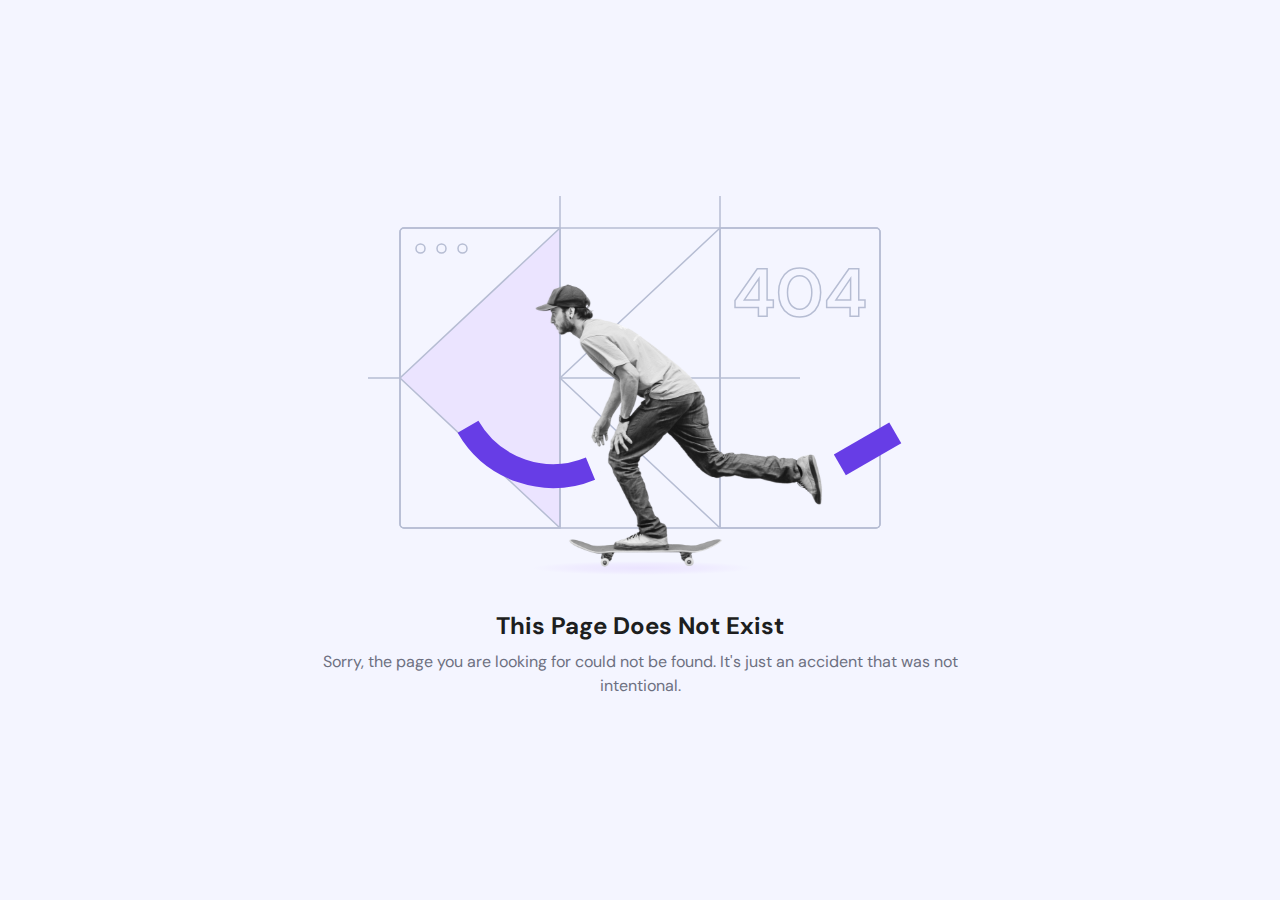
<file: diamantes/214992645851330.html>
<!DOCTYPE html><html lang="en-us" prefix="content: http://purl.org/rss/1.0/modules/content/ dc: http://purl.org/dc/terms/ foaf: http://xmlns.com/foaf/0.1/ og: http://ogp.me/ns# rdfs: http://www.w3.org/2000/01/rdf-schema# sioc: http://rdfs.org/sioc/ns# sioct: http://rdfs.org/sioc/types# skos: http://www.w3.org/2004/02/skos/core# xsd: http://www.w3.org/2001/XMLSchema#"><head>
    <meta http-equiv="Content-Type" content="text/html; charset=UTF-8">
    <style type="text/css">
        @charset "UTF-8";

        [ng\:cloak],
        [ng-cloak],
        [data-ng-cloak],
        [x-ng-cloak],
        .ng-cloak,
        .x-ng-cloak,
        .ng-hide:not(.ng-hide-animate) {
            display: none !important;
        }

        ng\:form {
            display: block;
        }

        .ng-animate-shim {
            visibility: hidden;
        }

        .ng-anchor {
            position: absolute;
        }
    </style>
    <meta http-equiv="X-UA-Compatible" content="IE=edge">
    <meta name="viewport" content="width=device-width, initial-scale=1">
    <title>This Page Does Not Exist</title>
    <meta name="description" content="Oops, looks like the page is lost.">
    <link rel="stylesheet" href="css/bootstrap.min.css">
    <link href="https://fonts.googleapis.com/css?family=DM+Sans:300,300i,400,400i,600,600i,700,700i,800,800i" rel="stylesheet">
    <link href="https://fonts.googleapis.com/css?family=Roboto:300,300i,400,400i,600,600i,700,700i,800,800i" rel="stylesheet">

    <script type="text/javascript" async="" src="https://www.googletagmanager.com/gtag/js?id=G-9Q6H0QETRF&cx=c&_slc=1"></script>
    <script async="" src="js/analytics.js"></script>
    <script>
        (function (i, s, o, g, r, a, m) {
            i['GoogleAnalyticsObject'] = r; i[r] = i[r] || function () {
                (i[r].q = i[r].q || []).push(arguments)
            }, i[r].l = 1 * new Date(); a = s.createElement(o),
                m = s.getElementsByTagName(o)[0]; a.async = 1; a.src = g; m.parentNode.insertBefore(a, m)
        })(window, document, 'script', 'https://www.google-analytics.com/analytics.js', 'ga');

        ga('create', 'UA-26575989-46', 'auto');
        ga('send', 'pageview');

    </script>
</head>

<body>
    <iframe allow="join-ad-interest-group" data-tagging-id="G-9Q6H0QETRF" data-load-time="1744709464093" height="0" width="0" src="https://td.doubleclick.net/td/ga/rul?tid=G-9Q6H0QETRF&gacid=1669583486.1744709463&gtm=45je54b0v9125959112za200&dma=1&dma_cps=syphamo&gcd=13l3lPl2l2l1&npa=0&pscdl=noapi&aip=1&fledge=1&frm=0&tag_exp=102509683~102803279~102813109~102887800~102926062~103021830~103027016~103051953~103055465~103077950&z=2108504389" style="display: none; visibility: hidden;">
    </iframe>
    <div class="page-not-found">
        <img class="image" alt="Page Not Found" src="images/page_not_found.svg">
        <h1 class="title">This Page Does Not Exist</h1>
        <p class="text">
            Sorry, the page you are looking for could not be found. It's just an
            accident that was not intentional.
        </p>
    </div>


<style>
    body {
        color: #1d1e20;
        background: #f4f5ff;

        font-size: 14px;
        font-family: "DM Sans", "Roboto", sans-serif !important;
        font-weight: 400;
        -ms-text-size-adjust: 100%;
        -webkit-font-smoothing: antialiased;
        -moz-osx-font-smoothing: grayscale;
    }

    .page-not-found {
        display: flex;
        flex-direction: column;
        align-items: center;
        justify-content: center;
        height: 100vh;
        padding: 0 16px;

        img {
            vertical-align: middle;
            border-style: none;
        }

        .image {
            max-width: 100%;
            margin-bottom: 32px;
            height: auto;
            object-fit: contain;
        }

        .title {
            text-align: center;
            margin-top: 0;
            margin-bottom: 8px;
            font-size: 24px;
            line-height: 32px;
            font-weight: 700;
        }

        .text {
            text-align: center;
            max-width: 650px;
            margin-bottom: 24px;
            font-size: 16px;
            line-height: 24px;
            font-weight: 400;
            color: #6D7081;
        }


    }
</style>


</body></html>
</file>
<file: diamantes/css/style-9aede3e8.css>
@font-face{font-family:Metropolis;font-style:normal;font-weight:100;src:local("Metropolis Thin"),url(../fonts/Metropolis-Thin-e87b67ad.woff2) format("woff2"),url(../fonts/Metropolis-Thin-d4c2bfc3.woff) format("woff")}@font-face{font-family:Metropolis;font-style:italic;font-weight:100;src:local("Metropolis Thin Italic"),url(../fonts/Metropolis-ThinItalic-f0ba6899.woff2) format("woff2"),url(../fonts/Metropolis-ThinItalic-31ba4bb1.woff) format("woff")}@font-face{font-family:Metropolis;font-style:normal;font-weight:200;src:local("Metropolis Extra Light"),url(../fonts/Metropolis-ExtraLight-56376682.woff2) format("woff2"),url(../fonts/Metropolis-ExtraLight-0da5acea.woff) format("woff")}@font-face{font-family:Metropolis;font-style:italic;font-weight:200;src:local("Metropolis Extra Light Italic"),url(../fonts/Metropolis-ExtraLightItalic-cb089003.woff2) format("woff2"),url(../fonts/Metropolis-ExtraLightItalic-1f9daf9d.woff) format("woff")}@font-face{font-family:Metropolis;font-style:normal;font-weight:300;src:local("Metropolis Light"),url(../fonts/Metropolis-Light-3664cf60.woff2) format("woff2"),url(../fonts/Metropolis-Light-79b15696.woff) format("woff")}@font-face{font-family:Metropolis;font-style:italic;font-weight:300;src:local("Metropolis Light Italic"),url(../fonts/Metropolis-LightItalic-c7ea8d33.woff2) format("woff2"),url(../fonts/Metropolis-LightItalic-114d5afe.woff) format("woff")}@font-face{font-family:Metropolis;font-style:normal;font-weight:400;src:local("Metropolis Regular"),url(../fonts/Metropolis-Regular-e920e6b0.woff2) format("woff2"),url(../fonts/Metropolis-Regular-b19e8951.woff) format("woff")}@font-face{font-family:Metropolis;font-style:italic;font-weight:400;src:local("Metropolis Regular Italic"),url(../fonts/Metropolis-RegularItalic-ccc6ad34.woff2) format("woff2"),url(../fonts/Metropolis-RegularItalic-77f052dc.woff) format("woff")}@font-face{font-family:Metropolis;font-style:normal;font-weight:500;src:local("Metropolis Medium"),url(../fonts/Metropolis-Medium-f3a73873.woff2) format("woff2"),url(../fonts/Metropolis-Medium-91cf497b.woff) format("woff")}@font-face{font-family:Metropolis;font-style:italic;font-weight:500;src:local("Metropolis Medium Italic"),url(../fonts/Metropolis-MediumItalic-f604beac.woff2) format("woff2"),url(../fonts/Metropolis-MediumItalic-7ed18e53.woff) format("woff")}@font-face{font-family:Metropolis;font-style:normal;font-weight:600;src:local("Metropolis Semi Bold"),url(../fonts/Metropolis-SemiBold-695870d1.woff2) format("woff2"),url(../fonts/Metropolis-SemiBold-bd9cc6de.woff) format("woff")}@font-face{font-family:Metropolis;font-style:italic;font-weight:600;src:local("Metropolis Semi Bold Italic"),url(../fonts/Metropolis-SemiBoldItalic-f08b947a.woff2) format("woff2"),url(../fonts/Metropolis-SemiBoldItalic-5e65c493.woff) format("woff")}@font-face{font-family:Metropolis;font-style:normal;font-weight:700;src:local("Metropolis Bold"),url(../fonts/Metropolis-Bold-9a712a2c.woff2) format("woff2"),url(../fonts/Metropolis-Bold-cd1f8382.woff) format("woff")}@font-face{font-family:Metropolis;font-style:italic;font-weight:700;src:local("Metropolis Bold Italic"),url(../fonts/Metropolis-BoldItalic-6f0a19e8.woff2) format("woff2"),url(../fonts/Metropolis-BoldItalic-3f088a11.woff) format("woff")}@font-face{font-family:Metropolis;font-style:normal;font-weight:800;src:local("Metropolis Extra Bold"),url(../fonts/Metropolis-ExtraBold-0c9ff630.woff2) format("woff2"),url(../fonts/Metropolis-ExtraBold-f79c09f3.woff) format("woff")}@font-face{font-family:Metropolis;font-style:italic;font-weight:800;src:local("Metropolis Extra Bold Italic"),url(../fonts/Metropolis-ExtraBoldItalic-8ef75318.woff2) format("woff2"),url(../fonts/Metropolis-ExtraBoldItalic-b4e62ca3.woff) format("woff")}@font-face{font-family:Metropolis;font-style:normal;font-weight:900;src:local("Metropolis Black"),url(../fonts/Metropolis-Black-bcd0ced5.woff2) format("woff2"),url(../fonts/Metropolis-Black-ece44382.woff) format("woff")}@font-face{font-family:Metropolis;font-style:italic;font-weight:900;src:local("Metropolis Black Italic"),url(../fonts/Metropolis-BlackItalic-fadeacd3.woff2) format("woff2"),url(../fonts/Metropolis-BlackItalic-fc2225d4.woff) format("woff")}

/* Mobile image border fix */
@media (max-width: 768px) {
  img, svg, video, canvas, audio, iframe, embed, object {
    border: none !important;
    outline: none !important;
    box-shadow: none !important;
  }
  
  /* Specifically target header images and top images */
  header img, 
  .relative img, 
  .absolute img,
  [class*="bg-"] img {
    border: none !important;
    outline: none !important;
    box-shadow: none !important;
  }
}

*,:before,:after{box-sizing:border-box;border-width:0;border-style:solid;border-color:#e5e7eb}:before,:after{--tw-content: ""}html{line-height:1.5;-webkit-text-size-adjust:100%;-moz-tab-size:4;-o-tab-size:4;tab-size:4;font-family:ui-sans-serif,system-ui,-apple-system,BlinkMacSystemFont,Segoe UI,Roboto,Helvetica Neue,Arial,Noto Sans,sans-serif,"Apple Color Emoji","Segoe UI Emoji",Segoe UI Symbol,"Noto Color Emoji";font-feature-settings:normal;font-variation-settings:normal}body{margin:0;line-height:inherit}hr{height:0;color:inherit;border-top-width:1px}abbr:where([title]){-webkit-text-decoration:underline dotted;text-decoration:underline dotted}h1,h2,h3,h4,h5,h6{font-size:inherit;font-weight:inherit}a{color:inherit;text-decoration:inherit}b,strong{font-weight:bolder}code,kbd,samp,pre{font-family:ui-monospace,SFMono-Regular,Menlo,Monaco,Consolas,Liberation Mono,Courier New,monospace;font-size:1em}small{font-size:80%}sub,sup{font-size:75%;line-height:0;position:relative;vertical-align:baseline}sub{bottom:-.25em}sup{top:-.5em}table{text-indent:0;border-color:inherit;border-collapse:collapse}button,input,optgroup,select,textarea{font-family:inherit;font-feature-settings:inherit;font-variation-settings:inherit;font-size:100%;font-weight:inherit;line-height:inherit;color:inherit;margin:0;padding:0}button,select{text-transform:none}button,[type=button],[type=reset],[type=submit]{-webkit-appearance:button;background-color:transparent;background-image:none}:-moz-focusring{outline:auto}:-moz-ui-invalid{box-shadow:none}progress{vertical-align:baseline}::-webkit-inner-spin-button,::-webkit-outer-spin-button{height:auto}[type=search]{-webkit-appearance:textfield;outline-offset:-2px}::-webkit-search-decoration{-webkit-appearance:none}::-webkit-file-upload-button{-webkit-appearance:button;font:inherit}summary{display:list-item}blockquote,dl,dd,h1,h2,h3,h4,h5,h6,hr,figure,p,pre{margin:0}fieldset{margin:0;padding:0}legend{padding:0}ol,ul,menu{list-style:none;margin:0;padding:0}dialog{padding:0}textarea{resize:vertical}input::-moz-placeholder,textarea::-moz-placeholder{opacity:1;color:#9ca3af}input::placeholder,textarea::placeholder{opacity:1;color:#9ca3af}button,[role=button]{cursor:pointer}:disabled{cursor:default}img,svg,video,canvas,audio,iframe,embed,object{display:block;vertical-align:middle}img,video{max-width:100%;height:auto}[hidden]{display:none}:root{--text-title: 40 41 47;--text-primary: 50 50 50;--text-content2: 216 26 13;--text-secondary: 117 117 117;--text-hint: 201 201 201;--text-disabled: 117 117 117;--text-selection: 216 26 13;--text-tag-new: 255 219 31;--bg-base: 255 255 255;--primary-red: 216 26 13;--bg-tab: 244 244 244;--bg-popup: 255 255 255;--bg-panel: 249 249 249;--bg-searchbar: 244 244 244;--bg-dropdown-panel: 255 255 255;--bg-inputbox: 255 255 255;--bg-inputbox-disabled: 245 245 245;--bg-account: 244 244 244;--bg-account-ff: 255 255 255;--bg-unselected: 255 255 255;--bg-selected: 255 244 244;--bg-tag-promo: 230 37 45;--bg-tag-new: 40 41 47;--bg-tag-disabled: 244 244 244;--bg-selected-panel: 255 231 231;--box-border: 211 211 211;--box-border-focus: 153 153 159;--border-login-panel: 247 247 247;--icon: 40 41 47;--icon-channel-rewards: 217 217 217;--icon-bottom-bar: 242 242 246;--line: 238 238 238;--divider: 242 242 246;--short-line: 223 223 223;--primary-red-hover: 205 18 20;--white-hover: 254 245 244;--hover: 245 245 245;--success: 51 178 94;--bg-dark: 0 8 30;--bonus: 255 122 0}:root[class~=dark]{--text-title: 255 255 255;--text-title-alpha: .8;--text-primary: 255 255 255;--text-primary-alpha: .8;--text-content2: 233 66 58;--text-secondary: 255 255 255;--text-secondary-alpha: .6;--text-hint: 255 255 255;--text-hint-alpha: .30196078431372547;--text-disabled: 255 255 255;--text-disabled-alpha: .6;--text-selection: 255 255 255;--text-tag-new: 27 27 37;--bg-base: 27 27 37;--primary-red: 228 55 46;--bg-tab: 46 46 57;--bg-popup: 37 37 49;--bg-panel: 39 39 49;--bg-searchbar: 53 53 64;--bg-dropdown-panel: 46 46 57;--bg-inputbox: 46 46 57;--bg-inputbox-disabled: 46 46 57;--bg-inputbox-disabled-alpha: .5019607843137255;--bg-account: 39 39 49;--bg-account-ff: 39 39 49;--bg-unselected: 53 53 66;--bg-selected: 47 35 44;--bg-tag-promo: 239 35 60;--bg-tag-new: 255 204 24;--bg-tag-disabled: 38 38 50;--bg-selected-panel: 33 23 30;--box-border: 57 57 71;--box-border-focus: 111 111 134;--border-login-panel: 39 39 49;--icon: 190 190 193;--icon-channel-rewards: 73 73 84;--icon-bottom-bar: 74 74 83;--line: 255 255 255;--line-alpha: .10196078431372549;--divider: 17 17 28;--short-line: 255 255 255;--short-line-alpha: .2;--hover: 60 60 71}html,body{height:100%;overscroll-behavior:none}html{--tw-bg-opacity: 1;background-color:rgb(var(--bg-base) / calc(var(--bg-base-alpha, 1) * var(--tw-bg-opacity)));font-family:Metropolis,Noto Sans Thai,Noto Sans Arabic,Noto Sans JP,Noto Sans KR,ui-sans-serif,system-ui,-apple-system,BlinkMacSystemFont,Segoe UI,Roboto,Helvetica Neue,Arial,Noto Sans,sans-serif,"Apple Color Emoji","Segoe UI Emoji",Segoe UI Symbol,"Noto Color Emoji";--tw-text-opacity: 1;color:rgb(var(--text-primary) / calc(var(--text-primary-alpha, 1) * var(--tw-text-opacity)))}body,#root{display:flex;flex-direction:column}#root{flex:1 1 0%}:focus{outline:2px solid transparent;outline-offset:2px}*,:before,:after{--tw-border-spacing-x: 0;--tw-border-spacing-y: 0;--tw-translate-x: 0;--tw-translate-y: 0;--tw-rotate: 0;--tw-skew-x: 0;--tw-skew-y: 0;--tw-scale-x: 1;--tw-scale-y: 1;--tw-pan-x: ;--tw-pan-y: ;--tw-pinch-zoom: ;--tw-scroll-snap-strictness: proximity;--tw-gradient-from-position: ;--tw-gradient-via-position: ;--tw-gradient-to-position: ;--tw-ordinal: ;--tw-slashed-zero: ;--tw-numeric-figure: ;--tw-numeric-spacing: ;--tw-numeric-fraction: ;--tw-ring-inset: ;--tw-ring-offset-width: 0px;--tw-ring-offset-color: #fff;--tw-ring-color: rgb(59 130 246 / .5);--tw-ring-offset-shadow: 0 0 #0000;--tw-ring-shadow: 0 0 #0000;--tw-shadow: 0 0 #0000;--tw-shadow-colored: 0 0 #0000;--tw-blur: ;--tw-brightness: ;--tw-contrast: ;--tw-grayscale: ;--tw-hue-rotate: ;--tw-invert: ;--tw-saturate: ;--tw-sepia: ;--tw-drop-shadow: ;--tw-backdrop-blur: ;--tw-backdrop-brightness: ;--tw-backdrop-contrast: ;--tw-backdrop-grayscale: ;--tw-backdrop-hue-rotate: ;--tw-backdrop-invert: ;--tw-backdrop-opacity: ;--tw-backdrop-saturate: ;--tw-backdrop-sepia: }::backdrop{--tw-border-spacing-x: 0;--tw-border-spacing-y: 0;--tw-translate-x: 0;--tw-translate-y: 0;--tw-rotate: 0;--tw-skew-x: 0;--tw-skew-y: 0;--tw-scale-x: 1;--tw-scale-y: 1;--tw-pan-x: ;--tw-pan-y: ;--tw-pinch-zoom: ;--tw-scroll-snap-strictness: proximity;--tw-gradient-from-position: ;--tw-gradient-via-position: ;--tw-gradient-to-position: ;--tw-ordinal: ;--tw-slashed-zero: ;--tw-numeric-figure: ;--tw-numeric-spacing: ;--tw-numeric-fraction: ;--tw-ring-inset: ;--tw-ring-offset-width: 0px;--tw-ring-offset-color: #fff;--tw-ring-color: rgb(59 130 246 / .5);--tw-ring-offset-shadow: 0 0 #0000;--tw-ring-shadow: 0 0 #0000;--tw-shadow: 0 0 #0000;--tw-shadow-colored: 0 0 #0000;--tw-blur: ;--tw-brightness: ;--tw-contrast: ;--tw-grayscale: ;--tw-hue-rotate: ;--tw-invert: ;--tw-saturate: ;--tw-sepia: ;--tw-drop-shadow: ;--tw-backdrop-blur: ;--tw-backdrop-brightness: ;--tw-backdrop-contrast: ;--tw-backdrop-grayscale: ;--tw-backdrop-hue-rotate: ;--tw-backdrop-invert: ;--tw-backdrop-opacity: ;--tw-backdrop-saturate: ;--tw-backdrop-sepia: }.\!container{width:100%!important}.container{width:100%}@media (min-width: 640px){.\!container{max-width:640px!important}.container{max-width:640px}}@media (min-width: 768px){.\!container{max-width:768px!important}.container{max-width:768px}}@media (min-width: 1024px){.\!container{max-width:1024px!important}.container{max-width:1024px}}@media (min-width: 1280px){.\!container{max-width:1280px!important}.container{max-width:1280px}}@media (min-width: 1536px){.\!container{max-width:1536px!important}.container{max-width:1536px}}.form-input{display:block;height:2.75rem;border-radius:.375rem;border-width:1px;--tw-border-opacity: 1;border-color:rgb(var(--box-border) / calc(var(--box-border-alpha, 1) * var(--tw-border-opacity)));--tw-bg-opacity: 1;background-color:rgb(var(--bg-inputbox) / calc(var(--bg-inputbox-alpha, 1) * var(--tw-bg-opacity)));padding:.875rem;font-size:.875rem;line-height:1;--tw-text-opacity: 1;color:rgb(var(--text-primary) / calc(var(--text-primary-alpha, 1) * var(--tw-text-opacity)));caret-color:rgb(var(--primary-red) / calc(var(--primary-red-alpha, 1) * 1));outline:2px solid transparent;outline-offset:2px;transition-property:color,background-color,border-color,text-decoration-color,fill,stroke;transition-timing-function:cubic-bezier(.4,0,.2,1);transition-duration:.15s}.form-input:focus{--tw-border-opacity: 1;border-color:rgb(var(--box-border-focus) / calc(var(--box-border-focus-alpha, 1) * var(--tw-border-opacity)))}.form-input::-moz-placeholder{--tw-text-opacity: 1;color:rgb(var(--text-hint) / calc(var(--text-hint-alpha, 1) * var(--tw-text-opacity)))}.form-input::placeholder{--tw-text-opacity: 1;color:rgb(var(--text-hint) / calc(var(--text-hint-alpha, 1) * var(--tw-text-opacity)))}.form-input:disabled{--tw-bg-opacity: 1;background-color:rgb(var(--bg-inputbox-disabled) / calc(var(--bg-inputbox-disabled-alpha, 1) * var(--tw-bg-opacity)));--tw-text-opacity: 1;color:rgb(var(--text-hint) / calc(var(--text-hint-alpha, 1) * var(--tw-text-opacity)))}.form-input:invalid{--tw-border-opacity: 1;border-color:rgb(var(--primary-red) / calc(var(--primary-red-alpha, 1) * var(--tw-border-opacity)))}.form-input:invalid:focus{--tw-border-opacity: 1;border-color:rgb(var(--primary-red) / calc(var(--primary-red-alpha, 1) * var(--tw-border-opacity)))}.form-input-placeholder{--tw-text-opacity: 1;color:rgb(var(--text-hint) / calc(var(--text-hint-alpha, 1) * var(--tw-text-opacity)))}.form-input-invalid{--tw-border-opacity: 1;border-color:rgb(var(--primary-red) / calc(var(--primary-red-alpha, 1) * var(--tw-border-opacity)))}.form-input-invalid:focus{--tw-border-opacity: 1;border-color:rgb(var(--primary-red) / calc(var(--primary-red-alpha, 1) * var(--tw-border-opacity)))}.pointer-events-none{pointer-events:none}.pointer-events-auto{pointer-events:auto}.\!visible{visibility:visible!important}.visible{visibility:visible}.invisible{visibility:hidden}.static{position:static}.fixed{position:fixed}.absolute{position:absolute}.relative{position:relative}.sticky{position:sticky}.inset-0{top:0;right:0;bottom:0;left:0}.inset-1{top:.25rem;right:.25rem;bottom:.25rem;left:.25rem}.inset-\[18px_10px_0_64px\]{top:18px;right:10px;bottom:0;left:64px}.inset-x-0{left:0;right:0}.inset-x-10{left:2.5rem;right:2.5rem}.inset-x-\[7px\]{left:7px;right:7px}.inset-y-0{top:0;bottom:0}.inset-y-1{top:.25rem;bottom:.25rem}.inset-y-1\.5{top:.375rem;bottom:.375rem}.inset-y-auto{top:auto;bottom:auto}.-end-0{inset-inline-end:-0px}.-end-0\.5{inset-inline-end:-.125rem}.-end-4{inset-inline-end:-1rem}.-end-\[13px\]{inset-inline-end:-13px}.-top-2{top:-.5rem}.bottom-0{bottom:0}.bottom-10{bottom:2.5rem}.bottom-2{bottom:.5rem}.bottom-2\.5{bottom:.625rem}.bottom-4{bottom:1rem}.bottom-8{bottom:2rem}.bottom-\[5px\]{bottom:5px}.bottom-\[9px\]{bottom:9px}.bottom-full{bottom:100%}.end-0{inset-inline-end:0px}.end-1{inset-inline-end:.25rem}.end-2{inset-inline-end:.5rem}.end-3{inset-inline-end:.75rem}.end-3\.5{inset-inline-end:.875rem}.end-4{inset-inline-end:1rem}.end-6{inset-inline-end:1.5rem}.end-\[3px\]{inset-inline-end:3px}.left-\[13px\]{left:13px}.left-\[17\.41px\]{left:17.41px}.left-\[9px\]{left:9px}.start-0{inset-inline-start:0px}.start-2{inset-inline-start:.5rem}.start-2\.5{inset-inline-start:.625rem}.start-4{inset-inline-start:1rem}.start-5{inset-inline-start:1.25rem}.top-0{top:0}.top-0\.5{top:.125rem}.top-1{top:.25rem}.top-1\/2{top:50%}.top-2{top:.5rem}.top-3{top:.75rem}.top-4{top:1rem}.top-5{top:1.25rem}.top-6{top:1.5rem}.top-\[10\.76px\]{top:10.76px}.top-\[3px\]{top:3px}.top-full{top:100%}.z-10{z-index:10}.z-50{z-index:50}.z-\[1\]{z-index:1}.z-\[2\]{z-index:2}.z-\[9\]{z-index:9}.col-span-2{grid-column:span 2 / span 2}.col-span-full{grid-column:1 / -1}.col-start-1{grid-column-start:1}.row-start-1{grid-row-start:1}.-m-1{margin:-.25rem}.-m-2{margin:-.5rem}.m-4{margin:1rem}.m-auto{margin:auto}.-mx-4{margin-left:-1rem;margin-right:-1rem}.mx-1{margin-left:.25rem;margin-right:.25rem}.mx-5{margin-left:1.25rem;margin-right:1.25rem}.mx-auto{margin-left:auto;margin-right:auto}.my-1{margin-top:.25rem;margin-bottom:.25rem}.my-2{margin-top:.5rem;margin-bottom:.5rem}.my-3{margin-top:.75rem;margin-bottom:.75rem}.my-4{margin-top:1rem;margin-bottom:1rem}.my-\[82px\]{margin-top:82px;margin-bottom:82px}.my-auto{margin-top:auto;margin-bottom:auto}.-mb-1{margin-bottom:-.25rem}.-mb-1\.5{margin-bottom:-.375rem}.-mb-2{margin-bottom:-.5rem}.-mb-2\.5{margin-bottom:-.625rem}.-ms-0{margin-inline-start:-0px}.-ms-0\.5{margin-inline-start:-.125rem}.-ms-1{margin-inline-start:-.25rem}.-ms-1\.5{margin-inline-start:-.375rem}.-mt-2{margin-top:-.5rem}.-mt-3{margin-top:-.75rem}.-mt-4{margin-top:-1rem}.-mt-9{margin-top:-2.25rem}.mb-0{margin-bottom:0}.mb-0\.5{margin-bottom:.125rem}.mb-1{margin-bottom:.25rem}.mb-1\.5{margin-bottom:.375rem}.mb-2{margin-bottom:.5rem}.mb-2\.5{margin-bottom:.625rem}.mb-3{margin-bottom:.75rem}.mb-3\.5{margin-bottom:.875rem}.mb-4{margin-bottom:1rem}.mb-5{margin-bottom:1.25rem}.mb-6{margin-bottom:1.5rem}.mb-7{margin-bottom:1.75rem}.mb-8{margin-bottom:2rem}.me-1{margin-inline-end:.25rem}.me-1\.5{margin-inline-end:.375rem}.me-2{margin-inline-end:.5rem}.me-2\.5{margin-inline-end:.625rem}.me-3{margin-inline-end:.75rem}.me-4{margin-inline-end:1rem}.me-auto{margin-inline-end:auto}.ms-0{margin-inline-start:0px}.ms-0\.5{margin-inline-start:.125rem}.ms-1{margin-inline-start:.25rem}.ms-1\.5{margin-inline-start:.375rem}.ms-2{margin-inline-start:.5rem}.ms-2\.5{margin-inline-start:.625rem}.ms-24{margin-inline-start:6rem}.ms-3{margin-inline-start:.75rem}.ms-4{margin-inline-start:1rem}.ms-5{margin-inline-start:1.25rem}.ms-auto{margin-inline-start:auto}.mt-1{margin-top:.25rem}.mt-2{margin-top:.5rem}.mt-2\.5{margin-top:.625rem}.mt-3{margin-top:.75rem}.mt-4{margin-top:1rem}.mt-5{margin-top:1.25rem}.mt-6{margin-top:1.5rem}.mt-7{margin-top:1.75rem}.mt-8{margin-top:2rem}.mt-9{margin-top:2.25rem}.mt-\[22px\]{margin-top:22px}.mt-auto{margin-top:auto}.line-clamp-2{overflow:hidden;display:-webkit-box;-webkit-box-orient:vertical;-webkit-line-clamp:2}.line-clamp-3{overflow:hidden;display:-webkit-box;-webkit-box-orient:vertical;-webkit-line-clamp:3}.block{display:block}.inline-block{display:inline-block}.inline{display:inline}.flex{display:flex}.inline-flex{display:inline-flex}.grid{display:grid}.hidden{display:none}.h-0{height:0px}.h-1{height:.25rem}.h-1\.5{height:.375rem}.h-10{height:2.5rem}.h-11{height:2.75rem}.h-12{height:3rem}.h-14{height:3.5rem}.h-16{height:4rem}.h-2{height:.5rem}.h-2\.5{height:.625rem}.h-20{height:5rem}.h-24{height:6rem}.h-3{height:.75rem}.h-3\.5{height:.875rem}.h-3\/4{height:75%}.h-4{height:1rem}.h-5{height:1.25rem}.h-6{height:1.5rem}.h-7{height:1.75rem}.h-72{height:18rem}.h-8{height:2rem}.h-9{height:2.25rem}.h-\[100vh\]{height:100vh}.h-\[110px\]{height:110px}.h-\[111px\]{height:111px}.h-\[140px\]{height:140px}.h-\[150px\]{height:150px}.h-\[18px\]{height:18px}.h-\[22px\]{height:22px}.h-\[246px\]{height:246px}.h-\[27px\]{height:27px}.h-\[28px\]{height:28px}.h-\[30px\]{height:30px}.h-\[34px\]{height:34px}.h-\[40px\]{height:40px}.h-\[42px\]{height:42px}.h-\[46px\]{height:46px}.h-\[60px\]{height:60px}.h-\[72px\]{height:72px}.h-\[79px\]{height:79px}.h-\[7px\]{height:7px}.h-\[90px\]{height:90px}.h-fit{height:-moz-fit-content;height:fit-content}.h-full{height:100%}.max-h-\[230px\]{max-height:230px}.max-h-\[384px\]{max-height:384px}.max-h-\[412px\]{max-height:412px}.max-h-\[60vh\]{max-height:60vh}.max-h-\[90\%\]{max-height:90%}.max-h-full{max-height:100%}.min-h-\[250px\]{min-height:250px}.min-h-\[350px\]{min-height:350px}.min-h-\[50px\]{min-height:50px}.min-h-\[80px\]{min-height:80px}.min-h-full{min-height:100%}.w-1{width:.25rem}.w-1\.5{width:.375rem}.w-1\/3{width:33.333333%}.w-10{width:2.5rem}.w-11{width:2.75rem}.w-12{width:3rem}.w-14{width:3.5rem}.w-16{width:4rem}.w-2{width:.5rem}.w-20{width:5rem}.w-24{width:6rem}.w-3{width:.75rem}.w-3\.5{width:.875rem}.w-3\/4{width:75%}.w-4{width:1rem}.w-5{width:1.25rem}.w-6{width:1.5rem}.w-8{width:2rem}.w-80{width:20rem}.w-9{width:2.25rem}.w-\[100px\]{width:100px}.w-\[100vmin\]{width:100vmin}.w-\[120px\]{width:120px}.w-\[123px\]{width:123px}.w-\[150px\]{width:150px}.w-\[18px\]{width:18px}.w-\[190px\]{width:190px}.w-\[21\.783\%\]{width:21.783%}.w-\[22px\]{width:22px}.w-\[280px\]{width:280px}.w-\[286px\]{width:286px}.w-\[28px\]{width:28px}.w-\[30px\]{width:30px}.w-\[34px\]{width:34px}.w-\[37px\]{width:37px}.w-\[390px\]{width:390px}.w-\[400px\]{width:400px}.w-\[40px\]{width:40px}.w-\[46px\]{width:46px}.w-\[50px\]{width:50px}.w-\[53\.5px\]{width:53.5px}.w-\[60px\]{width:60px}.w-\[72px\]{width:72px}.w-\[90px\]{width:90px}.w-fit{width:-moz-fit-content;width:fit-content}.w-full{width:100%}.w-px{width:1px}.w-screen{width:100vw}.min-w-0{min-width:0px}.min-w-\[72px\]{min-width:72px}.min-w-\[80px\]{min-width:80px}.min-w-\[96px\]{min-width:96px}.min-w-\[98px\]{min-width:98px}.max-w-20{max-width:5rem}.max-w-5xl{max-width:64rem}.max-w-6xl{max-width:72rem}.max-w-72{max-width:18rem}.max-w-80{max-width:20rem}.max-w-\[1366px\]{max-width:1366px}.max-w-\[270px\]{max-width:270px}.max-w-\[310px\]{max-width:310px}.max-w-\[550px\]{max-width:550px}.max-w-\[600px\]{max-width:600px}.max-w-\[70px\]{max-width:70px}.max-w-\[90\%\]{max-width:90%}.max-w-\[900px\]{max-width:900px}.max-w-full{max-width:100%}.max-w-lg{max-width:32rem}.max-w-md{max-width:28rem}.max-w-xs{max-width:20rem}.flex-1{flex:1 1 0%}.shrink{flex-shrink:1}.shrink-0{flex-shrink:0}.grow{flex-grow:1}.origin-bottom{transform-origin:bottom}.origin-top{transform-origin:top}.origin-top-left{transform-origin:top left}.origin-top-right{transform-origin:top right}.-translate-x-1\/2{--tw-translate-x: -50%;transform:translate(var(--tw-translate-x),var(--tw-translate-y)) rotate(var(--tw-rotate)) skew(var(--tw-skew-x)) skewY(var(--tw-skew-y)) scaleX(var(--tw-scale-x)) scaleY(var(--tw-scale-y))}.-translate-x-full{--tw-translate-x: -100%;transform:translate(var(--tw-translate-x),var(--tw-translate-y)) rotate(var(--tw-rotate)) skew(var(--tw-skew-x)) skewY(var(--tw-skew-y)) scaleX(var(--tw-scale-x)) scaleY(var(--tw-scale-y))}.-translate-y-1\/2{--tw-translate-y: -50%;transform:translate(var(--tw-translate-x),var(--tw-translate-y)) rotate(var(--tw-rotate)) skew(var(--tw-skew-x)) skewY(var(--tw-skew-y)) scaleX(var(--tw-scale-x)) scaleY(var(--tw-scale-y))}.-translate-y-full{--tw-translate-y: -100%;transform:translate(var(--tw-translate-x),var(--tw-translate-y)) rotate(var(--tw-rotate)) skew(var(--tw-skew-x)) skewY(var(--tw-skew-y)) scaleX(var(--tw-scale-x)) scaleY(var(--tw-scale-y))}.translate-x-full{--tw-translate-x: 100%;transform:translate(var(--tw-translate-x),var(--tw-translate-y)) rotate(var(--tw-rotate)) skew(var(--tw-skew-x)) skewY(var(--tw-skew-y)) scaleX(var(--tw-scale-x)) scaleY(var(--tw-scale-y))}.translate-y-0{--tw-translate-y: 0px;transform:translate(var(--tw-translate-x),var(--tw-translate-y)) rotate(var(--tw-rotate)) skew(var(--tw-skew-x)) skewY(var(--tw-skew-y)) scaleX(var(--tw-scale-x)) scaleY(var(--tw-scale-y))}.translate-y-1{--tw-translate-y: .25rem;transform:translate(var(--tw-translate-x),var(--tw-translate-y)) rotate(var(--tw-rotate)) skew(var(--tw-skew-x)) skewY(var(--tw-skew-y)) scaleX(var(--tw-scale-x)) scaleY(var(--tw-scale-y))}.translate-y-full{--tw-translate-y: 100%;transform:translate(var(--tw-translate-x),var(--tw-translate-y)) rotate(var(--tw-rotate)) skew(var(--tw-skew-x)) skewY(var(--tw-skew-y)) scaleX(var(--tw-scale-x)) scaleY(var(--tw-scale-y))}.-rotate-180{--tw-rotate: -180deg;transform:translate(var(--tw-translate-x),var(--tw-translate-y)) rotate(var(--tw-rotate)) skew(var(--tw-skew-x)) skewY(var(--tw-skew-y)) scaleX(var(--tw-scale-x)) scaleY(var(--tw-scale-y))}.rotate-180{--tw-rotate: 180deg;transform:translate(var(--tw-translate-x),var(--tw-translate-y)) rotate(var(--tw-rotate)) skew(var(--tw-skew-x)) skewY(var(--tw-skew-y)) scaleX(var(--tw-scale-x)) scaleY(var(--tw-scale-y))}.rotate-90{--tw-rotate: 90deg;transform:translate(var(--tw-translate-x),var(--tw-translate-y)) rotate(var(--tw-rotate)) skew(var(--tw-skew-x)) skewY(var(--tw-skew-y)) scaleX(var(--tw-scale-x)) scaleY(var(--tw-scale-y))}.skew-x-\[-30deg\]{--tw-skew-x: -30deg;transform:translate(var(--tw-translate-x),var(--tw-translate-y)) rotate(var(--tw-rotate)) skew(var(--tw-skew-x)) skewY(var(--tw-skew-y)) scaleX(var(--tw-scale-x)) scaleY(var(--tw-scale-y))}.skew-x-\[30deg\]{--tw-skew-x: 30deg;transform:translate(var(--tw-translate-x),var(--tw-translate-y)) rotate(var(--tw-rotate)) skew(var(--tw-skew-x)) skewY(var(--tw-skew-y)) scaleX(var(--tw-scale-x)) scaleY(var(--tw-scale-y))}.scale-50{--tw-scale-x: .5;--tw-scale-y: .5;transform:translate(var(--tw-translate-x),var(--tw-translate-y)) rotate(var(--tw-rotate)) skew(var(--tw-skew-x)) skewY(var(--tw-skew-y)) scaleX(var(--tw-scale-x)) scaleY(var(--tw-scale-y))}.scale-90{--tw-scale-x: .9;--tw-scale-y: .9;transform:translate(var(--tw-translate-x),var(--tw-translate-y)) rotate(var(--tw-rotate)) skew(var(--tw-skew-x)) skewY(var(--tw-skew-y)) scaleX(var(--tw-scale-x)) scaleY(var(--tw-scale-y))}.scale-95{--tw-scale-x: .95;--tw-scale-y: .95;transform:translate(var(--tw-translate-x),var(--tw-translate-y)) rotate(var(--tw-rotate)) skew(var(--tw-skew-x)) skewY(var(--tw-skew-y)) scaleX(var(--tw-scale-x)) scaleY(var(--tw-scale-y))}.scale-\[45\%\]{--tw-scale-x: 45%;--tw-scale-y: 45%;transform:translate(var(--tw-translate-x),var(--tw-translate-y)) rotate(var(--tw-rotate)) skew(var(--tw-skew-x)) skewY(var(--tw-skew-y)) scaleX(var(--tw-scale-x)) scaleY(var(--tw-scale-y))}.-scale-x-100{--tw-scale-x: -1;transform:translate(var(--tw-translate-x),var(--tw-translate-y)) rotate(var(--tw-rotate)) skew(var(--tw-skew-x)) skewY(var(--tw-skew-y)) scaleX(var(--tw-scale-x)) scaleY(var(--tw-scale-y))}.scale-x-100{--tw-scale-x: 1;transform:translate(var(--tw-translate-x),var(--tw-translate-y)) rotate(var(--tw-rotate)) skew(var(--tw-skew-x)) skewY(var(--tw-skew-y)) scaleX(var(--tw-scale-x)) scaleY(var(--tw-scale-y))}.scale-y-75{--tw-scale-y: .75;transform:translate(var(--tw-translate-x),var(--tw-translate-y)) rotate(var(--tw-rotate)) skew(var(--tw-skew-x)) skewY(var(--tw-skew-y)) scaleX(var(--tw-scale-x)) scaleY(var(--tw-scale-y))}.transform{transform:translate(var(--tw-translate-x),var(--tw-translate-y)) rotate(var(--tw-rotate)) skew(var(--tw-skew-x)) skewY(var(--tw-skew-y)) scaleX(var(--tw-scale-x)) scaleY(var(--tw-scale-y))}@keyframes pulse{50%{opacity:.5}}.animate-pulse{animation:pulse 2s cubic-bezier(.4,0,.6,1) infinite}@keyframes spin{to{transform:rotate(360deg)}}.animate-spin{animation:spin 1s linear infinite}.cursor-not-allowed{cursor:not-allowed}.cursor-pointer{cursor:pointer}.select-all{-webkit-user-select:all;-moz-user-select:all;user-select:all}.resize{resize:both}.snap-x{scroll-snap-type:x var(--tw-scroll-snap-strictness)}.snap-mandatory{--tw-scroll-snap-strictness: mandatory}.snap-center{scroll-snap-align:center}.scroll-mt-16{scroll-margin-top:4rem}.scroll-mt-36{scroll-margin-top:9rem}.scroll-mt-40{scroll-margin-top:10rem}.list-decimal{list-style-type:decimal}.list-none{list-style-type:none}.grid-cols-2{grid-template-columns:repeat(2,minmax(0,1fr))}.grid-cols-3{grid-template-columns:repeat(3,minmax(0,1fr))}.grid-cols-4{grid-template-columns:repeat(4,minmax(0,1fr))}.grid-cols-7{grid-template-columns:repeat(7,minmax(0,1fr))}.flex-col{flex-direction:column}.flex-wrap{flex-wrap:wrap}.items-start{align-items:flex-start}.items-end{align-items:flex-end}.items-center{align-items:center}.items-stretch{align-items:stretch}.justify-start{justify-content:flex-start}.justify-end{justify-content:flex-end}.justify-center{justify-content:center}.justify-between{justify-content:space-between}.justify-items-start{justify-items:start}.justify-items-end{justify-items:end}.justify-items-center{justify-items:center}.gap-0{gap:0px}.gap-0\.5{gap:.125rem}.gap-1{gap:.25rem}.gap-1\.5{gap:.375rem}.gap-10{gap:2.5rem}.gap-12{gap:3rem}.gap-2{gap:.5rem}.gap-2\.5{gap:.625rem}.gap-3{gap:.75rem}.gap-3\.5{gap:.875rem}.gap-4{gap:1rem}.gap-5{gap:1.25rem}.gap-6{gap:1.5rem}.gap-7{gap:1.75rem}.gap-8{gap:2rem}.gap-9{gap:2.25rem}.gap-x-0{-moz-column-gap:0px;column-gap:0px}.gap-x-0\.5{-moz-column-gap:.125rem;column-gap:.125rem}.gap-x-3{-moz-column-gap:.75rem;column-gap:.75rem}.gap-x-3\.5{-moz-column-gap:.875rem;column-gap:.875rem}.gap-x-4{-moz-column-gap:1rem;column-gap:1rem}.gap-x-\[22px\]{-moz-column-gap:22px;column-gap:22px}.gap-y-1{row-gap:.25rem}.gap-y-4{row-gap:1rem}.gap-y-6{row-gap:1.5rem}.space-y-3>:not([hidden])~:not([hidden]){--tw-space-y-reverse: 0;margin-top:calc(.75rem * calc(1 - var(--tw-space-y-reverse)));margin-bottom:calc(.75rem * var(--tw-space-y-reverse))}.self-center{align-self:center}.overflow-auto{overflow:auto}.overflow-hidden{overflow:hidden}.overflow-y-auto{overflow-y:auto}.overflow-x-hidden{overflow-x:hidden}.overflow-x-scroll{overflow-x:scroll}.truncate{overflow:hidden;text-overflow:ellipsis;white-space:nowrap}.text-ellipsis{text-overflow:ellipsis}.whitespace-nowrap{white-space:nowrap}.whitespace-pre-wrap{white-space:pre-wrap}.break-words{overflow-wrap:break-word}.rounded{border-radius:.25rem}.rounded-\[14px\]{border-radius:14px}.rounded-\[25\%\]{border-radius:25%}.rounded-\[3px\]{border-radius:3px}.rounded-\[4px\]{border-radius:4px}.rounded-\[5px\]{border-radius:5px}.rounded-full{border-radius:9999px}.rounded-lg{border-radius:.5rem}.rounded-md{border-radius:.375rem}.rounded-sm{border-radius:.125rem}.rounded-xl{border-radius:.75rem}.rounded-b-lg{border-bottom-right-radius:.5rem;border-bottom-left-radius:.5rem}.rounded-b-md{border-bottom-right-radius:.375rem;border-bottom-left-radius:.375rem}.rounded-e-md{border-start-end-radius:.375rem;border-end-end-radius:.375rem}.rounded-e-none{border-start-end-radius:0px;border-end-end-radius:0px}.rounded-s-\[3px\]{border-start-start-radius:3px;border-end-start-radius:3px}.rounded-s-md{border-start-start-radius:.375rem;border-end-start-radius:.375rem}.rounded-s-none{border-start-start-radius:0px;border-end-start-radius:0px}.rounded-t{border-top-left-radius:.25rem;border-top-right-radius:.25rem}.rounded-t-\[14px\]{border-top-left-radius:14px;border-top-right-radius:14px}.rounded-t-lg{border-top-left-radius:.5rem;border-top-right-radius:.5rem}.rounded-t-md{border-top-left-radius:.375rem;border-top-right-radius:.375rem}.rounded-ss-\[50\%\]{border-start-start-radius:50%}.border{border-width:1px}.border-0{border-width:0px}.border-2{border-width:2px}.border-4{border-width:4px}.border-\[3px\]{border-width:3px}.border-x-2{border-left-width:2px;border-right-width:2px}.border-x-4{border-left-width:4px;border-right-width:4px}.border-x-\[11px\]{border-left-width:11px;border-right-width:11px}.border-x-\[14px\]{border-left-width:14px;border-right-width:14px}.border-y{border-top-width:1px;border-bottom-width:1px}.border-y-2{border-top-width:2px;border-bottom-width:2px}.border-y-8{border-top-width:8px;border-bottom-width:8px}.border-y-\[18px\]{border-top-width:18px;border-bottom-width:18px}.border-y-\[23px\]{border-top-width:23px;border-bottom-width:23px}.border-y-\[9px\]{border-top-width:9px;border-bottom-width:9px}.border-b{border-bottom-width:1px}.border-e{border-inline-end-width:1px}.border-e-0{border-inline-end-width:0px}.border-l-0{border-left-width:0px}.border-r-0{border-right-width:0px}.border-t{border-top-width:1px}.border-solid{border-style:solid}.border-\[\#E5E5E5\]{--tw-border-opacity: 1;border-color:rgb(229 229 229 / var(--tw-border-opacity))}.border-bg-tag-new{--tw-border-opacity: 1;border-color:rgb(var(--bg-tag-new) / calc(var(--bg-tag-new-alpha, 1) * var(--tw-border-opacity)))}.border-bg-tag-promo{--tw-border-opacity: 1;border-color:rgb(var(--bg-tag-promo) / calc(var(--bg-tag-promo-alpha, 1) * var(--tw-border-opacity)))}.border-black{--tw-border-opacity: 1;border-color:rgb(0 0 0 / var(--tw-border-opacity))}.border-box-border{--tw-border-opacity: 1;border-color:rgb(var(--box-border) / calc(var(--box-border-alpha, 1) * var(--tw-border-opacity)))}.border-line{--tw-border-opacity: 1;border-color:rgb(var(--line) / calc(var(--line-alpha, 1) * var(--tw-border-opacity)))}.border-line\/50{border-color:rgb(var(--line) / calc(var(--line-alpha, 1) * .5))}.border-primary-red{--tw-border-opacity: 1;border-color:rgb(var(--primary-red) / calc(var(--primary-red-alpha, 1) * var(--tw-border-opacity)))}.border-primary-red-hover{--tw-border-opacity: 1;border-color:rgb(var(--primary-red-hover) / calc(var(--primary-red-hover-alpha, 1) * var(--tw-border-opacity)))}.border-short-line{--tw-border-opacity: 1;border-color:rgb(var(--short-line) / calc(var(--short-line-alpha, 1) * var(--tw-border-opacity)))}.border-transparent{border-color:transparent}.border-white{--tw-border-opacity: 1;border-color:rgb(255 255 255 / var(--tw-border-opacity))}.border-white\/50{border-color:rgba(255,255,255,.5)}.border-b-line\/50{border-bottom-color:rgb(var(--line) / calc(var(--line-alpha, 1) * .5))}.border-b-short-line{--tw-border-opacity: 1;border-bottom-color:rgb(var(--short-line) / calc(var(--short-line-alpha, 1) * var(--tw-border-opacity)))}.border-b-transparent{border-bottom-color:transparent}.border-e-short-line{--tw-border-opacity: 1;border-inline-end-color:rgb(var(--short-line) / calc(var(--short-line-alpha, 1) * var(--tw-border-opacity)))}.border-e-transparent{border-inline-end-color:transparent}.border-s-transparent{border-inline-start-color:transparent}.border-t-short-line\/50{border-top-color:rgb(var(--short-line) / calc(var(--short-line-alpha, 1) * .5))}.border-t-text-primary{--tw-border-opacity: 1;border-top-color:rgb(var(--text-primary) / calc(var(--text-primary-alpha, 1) * var(--tw-border-opacity)))}.border-t-transparent{border-top-color:transparent}.bg-\[\#006AFC\]{--tw-bg-opacity: 1;background-color:rgb(0 106 252 / var(--tw-bg-opacity))}.bg-\[\#0077FF\]{--tw-bg-opacity: 1;background-color:rgb(0 119 255 / var(--tw-bg-opacity))}.bg-\[\#151515\]{--tw-bg-opacity: 1;background-color:rgb(21 21 21 / var(--tw-bg-opacity))}.bg-\[\#BDBDC5\]{--tw-bg-opacity: 1;background-color:rgb(189 189 197 / var(--tw-bg-opacity))}.bg-\[\#D9D9D9\]{--tw-bg-opacity: 1;background-color:rgb(217 217 217 / var(--tw-bg-opacity))}.bg-\[\#ECECEC\]{--tw-bg-opacity: 1;background-color:rgb(236 236 236 / var(--tw-bg-opacity))}.bg-\[\#EFEFEF\]{--tw-bg-opacity: 1;background-color:rgb(239 239 239 / var(--tw-bg-opacity))}.bg-\[\#F2B13E\]{--tw-bg-opacity: 1;background-color:rgb(242 177 62 / var(--tw-bg-opacity))}.bg-\[\#F3F3F3\]{--tw-bg-opacity: 1;background-color:rgb(243 243 243 / var(--tw-bg-opacity))}.bg-\[\#F9F9F9\]{--tw-bg-opacity: 1;background-color:rgb(249 249 249 / var(--tw-bg-opacity))}.bg-\[\#FDD373\]\/\[0\.63\]{background-color:rgba(253,211,115,.63)}.bg-\[\#FFC51F\]\/\[0\.388393\]{background-color:rgba(255,197,31,.39)}.bg-\[\#FFE9AD\]{--tw-bg-opacity: 1;background-color:rgb(255 233 173 / var(--tw-bg-opacity))}.bg-\[\#FFECBA\]\/\[0\.4576\]{background-color:rgba(255,236,186,.46)}.bg-\[\#FFF4F4\]{--tw-bg-opacity: 1;background-color:rgb(255 244 244 / var(--tw-bg-opacity))}.bg-\[\#FFF5F5\]{--tw-bg-opacity: 1;background-color:rgb(255 245 245 / var(--tw-bg-opacity))}.bg-bg-account{--tw-bg-opacity: 1;background-color:rgb(var(--bg-account) / calc(var(--bg-account-alpha, 1) * var(--tw-bg-opacity)))}.bg-bg-account-ff{--tw-bg-opacity: 1;background-color:rgb(var(--bg-account-ff) / calc(var(--bg-account-ff-alpha, 1) * var(--tw-bg-opacity)))}.bg-bg-base{--tw-bg-opacity: 1;background-color:rgb(var(--bg-base) / calc(var(--bg-base-alpha, 1) * var(--tw-bg-opacity)))}.bg-bg-dark\/75{background-color:rgb(var(--bg-dark) / calc(var(--bg-dark-alpha, 1) * .75))}.bg-bg-inputbox{--tw-bg-opacity: 1;background-color:rgb(var(--bg-inputbox) / calc(var(--bg-inputbox-alpha, 1) * var(--tw-bg-opacity)))}.bg-bg-panel{--tw-bg-opacity: 1;background-color:rgb(var(--bg-panel) / calc(var(--bg-panel-alpha, 1) * var(--tw-bg-opacity)))}.bg-bg-popup{--tw-bg-opacity: 1;background-color:rgb(var(--bg-popup) / calc(var(--bg-popup-alpha, 1) * var(--tw-bg-opacity)))}.bg-bg-searchbar{--tw-bg-opacity: 1;background-color:rgb(var(--bg-searchbar) / calc(var(--bg-searchbar-alpha, 1) * var(--tw-bg-opacity)))}.bg-bg-selected{--tw-bg-opacity: 1;background-color:rgb(var(--bg-selected) / calc(var(--bg-selected-alpha, 1) * var(--tw-bg-opacity)))}.bg-bg-tag-new{--tw-bg-opacity: 1;background-color:rgb(var(--bg-tag-new) / calc(var(--bg-tag-new-alpha, 1) * var(--tw-bg-opacity)))}.bg-bg-tag-promo{--tw-bg-opacity: 1;background-color:rgb(var(--bg-tag-promo) / calc(var(--bg-tag-promo-alpha, 1) * var(--tw-bg-opacity)))}.bg-bg-unselected{--tw-bg-opacity: 1;background-color:rgb(var(--bg-unselected) / calc(var(--bg-unselected-alpha, 1) * var(--tw-bg-opacity)))}.bg-black{--tw-bg-opacity: 1;background-color:rgb(0 0 0 / var(--tw-bg-opacity))}.bg-black\/40{background-color:rgba(0,0,0,.4)}.bg-black\/60{background-color:rgba(0,0,0,.6)}.bg-black\/70{background-color:rgba(0,0,0,.7)}.bg-black\/75{background-color:rgba(0,0,0,.75)}.bg-black\/80{background-color:rgba(0,0,0,.8)}.bg-black\/\[0\.65\]{background-color:rgba(0,0,0,.65)}.bg-border-login-panel{--tw-bg-opacity: 1;background-color:rgb(var(--border-login-panel) / calc(var(--border-login-panel-alpha, 1) * var(--tw-bg-opacity)))}.bg-divider{--tw-bg-opacity: 1;background-color:rgb(var(--divider) / calc(var(--divider-alpha, 1) * var(--tw-bg-opacity)))}.bg-hover{--tw-bg-opacity: 1;background-color:rgb(var(--hover) / calc(var(--hover-alpha, 1) * var(--tw-bg-opacity)))}.bg-icon-bottom-bar{--tw-bg-opacity: 1;background-color:rgb(var(--icon-bottom-bar) / calc(var(--icon-bottom-bar-alpha, 1) * var(--tw-bg-opacity)))}.bg-neutral-100{--tw-bg-opacity: 1;background-color:rgb(245 245 245 / var(--tw-bg-opacity))}.bg-neutral-300{--tw-bg-opacity: 1;background-color:rgb(212 212 212 / var(--tw-bg-opacity))}.bg-primary-red{--tw-bg-opacity: 1;background-color:rgb(var(--primary-red) / calc(var(--primary-red-alpha, 1) * var(--tw-bg-opacity)))}.bg-short-line{--tw-bg-opacity: 1;background-color:rgb(var(--short-line) / calc(var(--short-line-alpha, 1) * var(--tw-bg-opacity)))}.bg-text-content2{--tw-bg-opacity: 1;background-color:rgb(var(--text-content2) / calc(var(--text-content2-alpha, 1) * var(--tw-bg-opacity)))}.bg-text-primary{--tw-bg-opacity: 1;background-color:rgb(var(--text-primary) / calc(var(--text-primary-alpha, 1) * var(--tw-bg-opacity)))}.bg-transparent{background-color:transparent}.bg-white{--tw-bg-opacity: 1;background-color:rgb(255 255 255 / var(--tw-bg-opacity))}.bg-white\/80{background-color:rgba(255,255,255,.8)}.bg-\[linear-gradient\(105deg\,\#FF586A_0\%\,\#FF2533_100\%\)\]{background-image:linear-gradient(105deg,#FF586A 0%,#FF2533 100%)}.bg-\[linear-gradient\(135deg\,\#FF586A_0\%\,\#FF2533_100\%\)\]{background-image:linear-gradient(135deg,#FF586A 0%,#FF2533 100%)}.bg-\[linear-gradient\(180deg\,\#C10201_-0\.73\%\,\#E40F00_99\.99\%\)\]{background-image:linear-gradient(180deg,#C10201 -.73%,#E40F00 99.99%)}.bg-\[linear-gradient\(225deg\,\#DA1C1C_20\.56\%\,\#8C1515_86\.54\%\)\]{background-image:linear-gradient(225deg,#DA1C1C 20.56%,#8C1515 86.54%)}.bg-\[linear-gradient\(249\.52deg\,\#FFBD09_-40\.84\%\,\#B6661C_64\.36\%\)\]{background-image:linear-gradient(249.52deg,#FFBD09 -40.84%,#B6661C 64.36%)}.bg-\[linear-gradient\(81deg\,\#FFA800_14\.25\%\,\#FF9400_85\.75\%\)\]{background-image:linear-gradient(81deg,#FFA800 14.25%,#FF9400 85.75%)}.bg-gradient-to-l{background-image:linear-gradient(to left,var(--tw-gradient-stops))}.bg-gradient-to-r{background-image:linear-gradient(to right,var(--tw-gradient-stops))}.bg-gradient-to-t{background-image:linear-gradient(to top,var(--tw-gradient-stops))}.from-\[\#151515\]{--tw-gradient-from: #151515 var(--tw-gradient-from-position);--tw-gradient-to: rgb(21 21 21 / 0) var(--tw-gradient-to-position);--tw-gradient-stops: var(--tw-gradient-from), var(--tw-gradient-to)}.from-\[\#F0BB00\]{--tw-gradient-from: #F0BB00 var(--tw-gradient-from-position);--tw-gradient-to: rgb(240 187 0 / 0) var(--tw-gradient-to-position);--tw-gradient-stops: var(--tw-gradient-from), var(--tw-gradient-to)}.from-\[\#FF624D\]{--tw-gradient-from: #FF624D var(--tw-gradient-from-position);--tw-gradient-to: rgb(255 98 77 / 0) var(--tw-gradient-to-position);--tw-gradient-stops: var(--tw-gradient-from), var(--tw-gradient-to)}.from-\[\#FF8C19\]{--tw-gradient-from: #FF8C19 var(--tw-gradient-from-position);--tw-gradient-to: rgb(255 140 25 / 0) var(--tw-gradient-to-position);--tw-gradient-stops: var(--tw-gradient-from), var(--tw-gradient-to)}.from-\[\#FFC508_-74\.63\%\]{--tw-gradient-from: #FFC508 -74.63% var(--tw-gradient-from-position);--tw-gradient-to: rgb(255 255 255 / 0) var(--tw-gradient-to-position);--tw-gradient-stops: var(--tw-gradient-from), var(--tw-gradient-to)}.from-\[\#FFE02E_-146\.49\%\]{--tw-gradient-from: #FFE02E -146.49% var(--tw-gradient-from-position);--tw-gradient-to: rgb(255 255 255 / 0) var(--tw-gradient-to-position);--tw-gradient-stops: var(--tw-gradient-from), var(--tw-gradient-to)}.to-\[\#F69626\]{--tw-gradient-to: #F69626 var(--tw-gradient-to-position)}.to-\[\#FF3726\]{--tw-gradient-to: #FF3726 var(--tw-gradient-to-position)}.to-\[\#FF7900\]{--tw-gradient-to: #FF7900 var(--tw-gradient-to-position)}.to-\[\#FF9E0B\]{--tw-gradient-to: #FF9E0B var(--tw-gradient-to-position)}.to-\[\#FFC423_97\.38\%\]{--tw-gradient-to: #FFC423 97.38% var(--tw-gradient-to-position)}.bg-contain{background-size:contain}.bg-cover{background-size:cover}.bg-fixed{background-attachment:fixed}.bg-center{background-position:center}.bg-right{background-position:right}.bg-right-top{background-position:right top}.bg-top{background-position:top}.bg-no-repeat{background-repeat:no-repeat}.object-contain{-o-object-fit:contain;object-fit:contain}.object-cover{-o-object-fit:cover;object-fit:cover}.object-bottom{-o-object-position:bottom;object-position:bottom}.object-left{-o-object-position:left;object-position:left}.p-0{padding:0}.p-0\.5{padding:.125rem}.p-1{padding:.25rem}.p-1\.5{padding:.375rem}.p-12{padding:3rem}.p-2{padding:.5rem}.p-2\.5{padding:.625rem}.p-3{padding:.75rem}.p-3\.5{padding:.875rem}.p-4{padding:1rem}.p-5{padding:1.25rem}.p-6{padding:1.5rem}.p-8{padding:2rem}.p-9{padding:2.25rem}.p-\[13px\]{padding:13px}.p-\[18\.75\%\]{padding:18.75%}.p-\[3px\]{padding:3px}.p-\[48px\]{padding:48px}.p-\[5px\]{padding:5px}.p-\[9px\]{padding:9px}.px-0{padding-left:0;padding-right:0}.px-0\.5{padding-left:.125rem;padding-right:.125rem}.px-1{padding-left:.25rem;padding-right:.25rem}.px-1\.5{padding-left:.375rem;padding-right:.375rem}.px-10{padding-left:2.5rem;padding-right:2.5rem}.px-11{padding-left:2.75rem;padding-right:2.75rem}.px-2{padding-left:.5rem;padding-right:.5rem}.px-2\.5{padding-left:.625rem;padding-right:.625rem}.px-3{padding-left:.75rem;padding-right:.75rem}.px-3\.5{padding-left:.875rem;padding-right:.875rem}.px-4{padding-left:1rem;padding-right:1rem}.px-5{padding-left:1.25rem;padding-right:1.25rem}.px-6{padding-left:1.5rem;padding-right:1.5rem}.px-9{padding-left:2.25rem;padding-right:2.25rem}.px-\[11px\]{padding-left:11px;padding-right:11px}.px-\[13px\]{padding-left:13px;padding-right:13px}.px-\[18px\]{padding-left:18px;padding-right:18px}.px-\[22px\]{padding-left:22px;padding-right:22px}.px-\[3px\]{padding-left:3px;padding-right:3px}.px-\[7px\]{padding-left:7px;padding-right:7px}.py-0{padding-top:0;padding-bottom:0}.py-0\.5{padding-top:.125rem;padding-bottom:.125rem}.py-1{padding-top:.25rem;padding-bottom:.25rem}.py-1\.5{padding-top:.375rem;padding-bottom:.375rem}.py-10{padding-top:2.5rem;padding-bottom:2.5rem}.py-12{padding-top:3rem;padding-bottom:3rem}.py-2{padding-top:.5rem;padding-bottom:.5rem}.py-3{padding-top:.75rem;padding-bottom:.75rem}.py-3\.5{padding-top:.875rem;padding-bottom:.875rem}.py-4{padding-top:1rem;padding-bottom:1rem}.py-5{padding-top:1.25rem;padding-bottom:1.25rem}.py-6{padding-top:1.5rem;padding-bottom:1.5rem}.py-\[15px\]{padding-top:15px;padding-bottom:15px}.py-\[30px\]{padding-top:30px;padding-bottom:30px}.py-\[3px\]{padding-top:3px;padding-bottom:3px}.py-\[53px\]{padding-top:53px;padding-bottom:53px}.py-\[57px\]{padding-top:57px;padding-bottom:57px}.py-\[5px\]{padding-top:5px;padding-bottom:5px}.py-\[7px\]{padding-top:7px;padding-bottom:7px}.py-\[9px\]{padding-top:9px;padding-bottom:9px}.pb-0{padding-bottom:0}.pb-2{padding-bottom:.5rem}.pb-4{padding-bottom:1rem}.pb-5{padding-bottom:1.25rem}.pb-6{padding-bottom:1.5rem}.pb-8{padding-bottom:2rem}.pb-9{padding-bottom:2.25rem}.pb-\[14px\]{padding-bottom:14px}.pb-\[22px\]{padding-bottom:22px}.pb-\[88px\]{padding-bottom:88px}.pe-0{padding-inline-end:0px}.pe-1{padding-inline-end:.25rem}.pe-11{padding-inline-end:2.75rem}.pe-2{padding-inline-end:.5rem}.pe-3{padding-inline-end:.75rem}.pe-3\.5{padding-inline-end:.875rem}.pe-4{padding-inline-end:1rem}.pe-5{padding-inline-end:1.25rem}.pe-\[11px\]{padding-inline-end:11px}.ps-1{padding-inline-start:.25rem}.ps-16{padding-inline-start:4rem}.ps-2{padding-inline-start:.5rem}.ps-4{padding-inline-start:1rem}.ps-\[38px\]{padding-inline-start:38px}.pt-1{padding-top:.25rem}.pt-14{padding-top:3.5rem}.pt-2{padding-top:.5rem}.pt-3{padding-top:.75rem}.pt-4{padding-top:1rem}.pt-5{padding-top:1.25rem}.pt-8{padding-top:2rem}.pt-9{padding-top:2.25rem}.pt-\[100\%\]{padding-top:100%}.pt-\[28\.048\%\]{padding-top:28.048%}.pt-\[43\.478\%\]{padding-top:43.478%}.pt-\[52px\]{padding-top:52px}.pt-\[56\.25\%\]{padding-top:56.25%}.pt-\[68px\]{padding-top:68px}.pt-\[79\.8\%\]{padding-top:79.8%}.text-center{text-align:center}.text-start{text-align:start}.text-end{text-align:end}.align-middle{vertical-align:middle}.align-bottom{vertical-align:bottom}.text-2xl{font-size:1.5rem;line-height:2rem}.text-2xl\/9{font-size:1.5rem;line-height:2.25rem}.text-2xl\/\[36px\]{font-size:1.5rem;line-height:36px}.text-2xl\/none{font-size:1.5rem;line-height:1}.text-2xs,.text-2xs\/3{font-size:.625rem;line-height:.75rem}.text-2xs\/none{font-size:.625rem;line-height:1}.text-3xl\/none{font-size:1.875rem;line-height:1}.text-4xl\/\[1\.2\]{font-size:2.25rem;line-height:1.2}.text-\[11px\]\/none{font-size:11px;line-height:1}.text-\[15px\]\/4{font-size:15px;line-height:1rem}.text-\[15px\]\/\[21px\]{font-size:15px;line-height:21px}.text-\[15px\]\/\[22px\]{font-size:15px;line-height:22px}.text-\[22px\]{font-size:22px}.text-\[28px\]{font-size:28px}.text-\[64px\]{font-size:64px}.text-\[8px\]\/none{font-size:8px;line-height:1}.text-\[90px\]{font-size:90px}.text-base{font-size:1rem;line-height:1.5rem}.text-base\/5{font-size:1rem;line-height:1.25rem}.text-base\/none{font-size:1rem;line-height:1}.text-lg{font-size:1.125rem;line-height:1.75rem}.text-lg\/none{font-size:1.125rem;line-height:1}.text-sm,.text-sm\/5{font-size:.875rem;line-height:1.25rem}.text-sm\/\[18px\]{font-size:.875rem;line-height:18px}.text-sm\/\[22px\]{font-size:.875rem;line-height:22px}.text-sm\/none{font-size:.875rem;line-height:1}.text-sm\/normal{font-size:.875rem;line-height:1.5}.text-xl{font-size:1.25rem;line-height:1.75rem}.text-xl\/6{font-size:1.25rem;line-height:1.5rem}.text-xl\/\[1\.2\]{font-size:1.25rem;line-height:1.2}.text-xl\/none{font-size:1.25rem;line-height:1}.text-xs,.text-xs\/4{font-size:.75rem;line-height:1rem}.text-xs\/6{font-size:.75rem;line-height:1.5rem}.text-xs\/none{font-size:.75rem;line-height:1}.text-xs\/normal{font-size:.75rem;line-height:1.5}.font-black{font-weight:900}.font-bold{font-weight:700}.font-extrabold{font-weight:800}.font-medium{font-weight:500}.font-normal{font-weight:400}.font-semibold{font-weight:600}.uppercase{text-transform:uppercase}.italic{font-style:italic}.leading-5{line-height:1.25rem}.leading-6{line-height:1.5rem}.leading-\[30px\]{line-height:30px}.leading-none{line-height:1}.tracking-\[0\.02em\]{letter-spacing:.02em}.tracking-tighter{letter-spacing:-.05em}.text-\[\#122337\]{--tw-text-opacity: 1;color:rgb(18 35 55 / var(--tw-text-opacity))}.text-\[\#5E7FB2\]{--tw-text-opacity: 1;color:rgb(94 127 178 / var(--tw-text-opacity))}.text-\[\#804B00\]{--tw-text-opacity: 1;color:rgb(128 75 0 / var(--tw-text-opacity))}.text-\[\#80523B\]{--tw-text-opacity: 1;color:rgb(128 82 59 / var(--tw-text-opacity))}.text-\[\#873E05\]{--tw-text-opacity: 1;color:rgb(135 62 5 / var(--tw-text-opacity))}.text-\[\#939393\]{--tw-text-opacity: 1;color:rgb(147 147 147 / var(--tw-text-opacity))}.text-\[\#A0A0A0\]{--tw-text-opacity: 1;color:rgb(160 160 160 / var(--tw-text-opacity))}.text-\[\#AA1B00\]{--tw-text-opacity: 1;color:rgb(170 27 0 / var(--tw-text-opacity))}.text-\[\#CECECE\]{--tw-text-opacity: 1;color:rgb(206 206 206 / var(--tw-text-opacity))}.text-\[\#FF2937\]{--tw-text-opacity: 1;color:rgb(255 41 55 / var(--tw-text-opacity))}.text-bg-base{--tw-text-opacity: 1;color:rgb(var(--bg-base) / calc(var(--bg-base-alpha, 1) * var(--tw-text-opacity)))}.text-bonus{--tw-text-opacity: 1;color:rgb(var(--bonus) / calc(var(--bonus-alpha, 1) * var(--tw-text-opacity)))}.text-icon{--tw-text-opacity: 1;color:rgb(var(--icon) / calc(var(--icon-alpha, 1) * var(--tw-text-opacity)))}.text-light-icon{--tw-text-opacity: 1;color:rgb(40 41 47 / var(--tw-text-opacity))}.text-light-text-hint{--tw-text-opacity: 1;color:rgb(201 201 201 / var(--tw-text-opacity))}.text-light-text-primary{--tw-text-opacity: 1;color:rgb(50 50 50 / var(--tw-text-opacity))}.text-light-text-title{--tw-text-opacity: 1;color:rgb(40 41 47 / var(--tw-text-opacity))}.text-primary-red{--tw-text-opacity: 1;color:rgb(var(--primary-red) / calc(var(--primary-red-alpha, 1) * var(--tw-text-opacity)))}.text-success{--tw-text-opacity: 1;color:rgb(var(--success) / calc(var(--success-alpha, 1) * var(--tw-text-opacity)))}.text-text-content2{--tw-text-opacity: 1;color:rgb(var(--text-content2) / calc(var(--text-content2-alpha, 1) * var(--tw-text-opacity)))}.text-text-disabled{--tw-text-opacity: 1;color:rgb(var(--text-disabled) / calc(var(--text-disabled-alpha, 1) * var(--tw-text-opacity)))}.text-text-hint{--tw-text-opacity: 1;color:rgb(var(--text-hint) / calc(var(--text-hint-alpha, 1) * var(--tw-text-opacity)))}.text-text-primary{--tw-text-opacity: 1;color:rgb(var(--text-primary) / calc(var(--text-primary-alpha, 1) * var(--tw-text-opacity)))}.text-text-secondary{--tw-text-opacity: 1;color:rgb(var(--text-secondary) / calc(var(--text-secondary-alpha, 1) * var(--tw-text-opacity)))}.text-text-selection{--tw-text-opacity: 1;color:rgb(var(--text-selection) / calc(var(--text-selection-alpha, 1) * var(--tw-text-opacity)))}.text-text-tag-new{--tw-text-opacity: 1;color:rgb(var(--text-tag-new) / calc(var(--text-tag-new-alpha, 1) * var(--tw-text-opacity)))}.text-text-title{--tw-text-opacity: 1;color:rgb(var(--text-title) / calc(var(--text-title-alpha, 1) * var(--tw-text-opacity)))}.text-white{--tw-text-opacity: 1;color:rgb(255 255 255 / var(--tw-text-opacity))}.text-white\/70{color:rgba(255,255,255,.7)}.text-white\/90{color:rgba(255,255,255,.9)}.underline{text-decoration-line:underline}.line-through{text-decoration-line:line-through}.decoration-1{text-decoration-thickness:1px}.underline-offset-2{text-underline-offset:2px}.opacity-0{opacity:0}.opacity-100{opacity:1}.opacity-40{opacity:.4}.opacity-50{opacity:.5}.mix-blend-overlay{mix-blend-mode:overlay}.shadow-\[0px_4px_20px_0px_rgba\(0\,0\,0\,0\.10\)\]{--tw-shadow: 0px 4px 20px 0px rgba(0,0,0,.1);--tw-shadow-colored: 0px 4px 20px 0px var(--tw-shadow-color);box-shadow:var(--tw-ring-offset-shadow, 0 0 #0000),var(--tw-ring-shadow, 0 0 #0000),var(--tw-shadow)}.shadow-\[0px_9px_28px_8px_rgba\(0\,0\,0\,0\.05\)\]{--tw-shadow: 0px 9px 28px 8px rgba(0,0,0,.05);--tw-shadow-colored: 0px 9px 28px 8px var(--tw-shadow-color);box-shadow:var(--tw-ring-offset-shadow, 0 0 #0000),var(--tw-ring-shadow, 0 0 #0000),var(--tw-shadow)}.outline-none{outline:2px solid transparent;outline-offset:2px}.outline{outline-style:solid}.outline-1{outline-width:1px}.outline-2{outline-width:2px}.outline-4{outline-width:4px}.outline-\[0\.5px\]{outline-width:.5px}.-outline-offset-1{outline-offset:-1px}.-outline-offset-2{outline-offset:-2px}.-outline-offset-\[0\.5px\]{outline-offset:-.5px}.outline-bg-base{outline-color:rgb(var(--bg-base) / calc(var(--bg-base-alpha, 1) * 1))}.outline-box-border{outline-color:rgb(var(--box-border) / calc(var(--box-border-alpha, 1) * 1))}.outline-current{outline-color:currentColor}.outline-line{outline-color:rgb(var(--line) / calc(var(--line-alpha, 1) * 1))}.outline-primary-red{outline-color:rgb(var(--primary-red) / calc(var(--primary-red-alpha, 1) * 1))}.outline-short-line{outline-color:rgb(var(--short-line) / calc(var(--short-line-alpha, 1) * 1))}.outline-white\/70{outline-color:rgba(255,255,255,.7)}.brightness-0{--tw-brightness: brightness(0);filter:var(--tw-blur) var(--tw-brightness) var(--tw-contrast) var(--tw-grayscale) var(--tw-hue-rotate) var(--tw-invert) var(--tw-saturate) var(--tw-sepia) var(--tw-drop-shadow)}.invert{--tw-invert: invert(100%);filter:var(--tw-blur) var(--tw-brightness) var(--tw-contrast) var(--tw-grayscale) var(--tw-hue-rotate) var(--tw-invert) var(--tw-saturate) var(--tw-sepia) var(--tw-drop-shadow)}.filter{filter:var(--tw-blur) var(--tw-brightness) var(--tw-contrast) var(--tw-grayscale) var(--tw-hue-rotate) var(--tw-invert) var(--tw-saturate) var(--tw-sepia) var(--tw-drop-shadow)}.transition{transition-property:color,background-color,border-color,text-decoration-color,fill,stroke,opacity,box-shadow,transform,filter,-webkit-backdrop-filter;transition-property:color,background-color,border-color,text-decoration-color,fill,stroke,opacity,box-shadow,transform,filter,backdrop-filter;transition-property:color,background-color,border-color,text-decoration-color,fill,stroke,opacity,box-shadow,transform,filter,backdrop-filter,-webkit-backdrop-filter;transition-timing-function:cubic-bezier(.4,0,.2,1);transition-duration:.15s}.transition-all{transition-property:all;transition-timing-function:cubic-bezier(.4,0,.2,1);transition-duration:.15s}.transition-colors{transition-property:color,background-color,border-color,text-decoration-color,fill,stroke;transition-timing-function:cubic-bezier(.4,0,.2,1);transition-duration:.15s}.transition-opacity{transition-property:opacity;transition-timing-function:cubic-bezier(.4,0,.2,1);transition-duration:.15s}.transition-transform{transition-property:transform;transition-timing-function:cubic-bezier(.4,0,.2,1);transition-duration:.15s}.duration-150{transition-duration:.15s}.duration-200{transition-duration:.2s}.duration-500{transition-duration:.5s}.ease-in{transition-timing-function:cubic-bezier(.4,0,1,1)}.ease-linear{transition-timing-function:linear}.ease-out{transition-timing-function:cubic-bezier(0,0,.2,1)}.scrollbar-none{scrollbar-width:none;-ms-overflow-style:-ms-autohiding-scrollbar}.scrollbar-none::-webkit-scrollbar{display:none}.link-inside a{color:#5e7fb2}.link-inside a:hover,.link-inside a:focus{text-decoration:underline}.\[text-decoration\:inherit\]{text-decoration:inherit}.\[text-shadow\:0_0_4px_\#C16B00\]{text-shadow:0 0 4px #C16B00}.tos-pp-wrap{margin-top:.625rem;font-size:.875rem;line-height:1.25rem}@media (min-width: 768px){.tos-pp-wrap{font-size:1rem;line-height:1.5rem}}.tos-pp-wrap h1{font-size:1rem;line-height:1.5rem}@media (min-width: 768px){.tos-pp-wrap h1{font-size:1.25rem;line-height:1.75rem}}.tos-pp-wrap em{font-style:italic}.tos-pp-wrap strong{font-weight:700}.tos-pp-wrap a{--tw-text-opacity: 1;color:rgb(94 127 178 / var(--tw-text-opacity))}.tos-pp-wrap a:hover{text-decoration-line:underline}.tos-pp-wrap ol{counter-reset:item}.tos-pp-wrap ol li{margin-top:.875rem;margin-bottom:.875rem;display:table}.tos-pp-wrap ol li ol li:before{display:table-cell;width:2.5rem}@media (min-width: 768px){.tos-pp-wrap ol li ol li:before{width:4rem}}.tos-pp-wrap ol li ol li ol li:before{content:"(" counter(item,lower-alpha) ")";display:table-cell;width:2.5rem}@media (min-width: 768px){.tos-pp-wrap ol li ol li ol li:before{width:4rem}}.tos-pp-wrap ol li:before{counter-increment:item;content:counters(item,".") ". ";display:inline-block;width:2.5rem}@media (min-width: 768px){.tos-pp-wrap ol li:before{width:4rem}}.tos-pp-wrap ol p{margin-top:.875rem}style[id^=ddStyleCaptchaBody]+div{background:rgba(0,0,0,.6)!important}.list-star li{list-style:none outside;margin-left:20px}.list-star li:before{display:inline-block;width:20px;margin-left:-20px}.list-star li:nth-child(1):before{content:"*"}.list-star li:nth-child(2):before{content:"**"}.list-star li:nth-child(3):before{content:"***"}.placeholder\:text-light-text-hint::-moz-placeholder{--tw-text-opacity: 1;color:rgb(201 201 201 / var(--tw-text-opacity))}.placeholder\:text-light-text-hint::placeholder{--tw-text-opacity: 1;color:rgb(201 201 201 / var(--tw-text-opacity))}.before\:h-px:before{content:var(--tw-content);height:1px}.before\:grow:before{content:var(--tw-content);flex-grow:1}.before\:bg-line:before{content:var(--tw-content);--tw-bg-opacity: 1;background-color:rgb(var(--line) / calc(var(--line-alpha, 1) * var(--tw-bg-opacity)))}.after\:absolute:after{content:var(--tw-content);position:absolute}.after\:inset-x-0:after{content:var(--tw-content);left:0;right:0}.after\:bottom-0:after{content:var(--tw-content);bottom:0}.after\:mx-1:after{content:var(--tw-content);margin-left:.25rem;margin-right:.25rem}.after\:block:after{content:var(--tw-content);display:block}.after\:h-\[3px\]:after{content:var(--tw-content);height:3px}.after\:h-px:after{content:var(--tw-content);height:1px}.after\:grow:after{content:var(--tw-content);flex-grow:1}.after\:rounded-full:after{content:var(--tw-content);border-radius:9999px}.after\:bg-line:after{content:var(--tw-content);--tw-bg-opacity: 1;background-color:rgb(var(--line) / calc(var(--line-alpha, 1) * var(--tw-bg-opacity)))}.after\:bg-primary-red:after{content:var(--tw-content);--tw-bg-opacity: 1;background-color:rgb(var(--primary-red) / calc(var(--primary-red-alpha, 1) * var(--tw-bg-opacity)))}.after\:transition-colors:after{content:var(--tw-content);transition-property:color,background-color,border-color,text-decoration-color,fill,stroke;transition-timing-function:cubic-bezier(.4,0,.2,1);transition-duration:.15s}.first\:items-start:first-child{align-items:flex-start}.first\:border-t-0:first-child{border-top-width:0px}.first\:pt-0:first-child{padding-top:0}.last\:mb-0:last-child{margin-bottom:0}.last\:items-end:last-child{align-items:flex-end}.empty\:hidden:empty{display:none}.hover\:border-box-border-focus:hover{--tw-border-opacity: 1;border-color:rgb(var(--box-border-focus) / calc(var(--box-border-focus-alpha, 1) * var(--tw-border-opacity)))}.hover\:border-primary-red-hover:hover{--tw-border-opacity: 1;border-color:rgb(var(--primary-red-hover) / calc(var(--primary-red-hover-alpha, 1) * var(--tw-border-opacity)))}.hover\:bg-\[\#606060\]\/50:hover{background-color:rgba(96,96,96,.5)}.hover\:bg-\[\#FAFAFA\]:hover{--tw-bg-opacity: 1;background-color:rgb(250 250 250 / var(--tw-bg-opacity))}.hover\:bg-bg-selected:hover{--tw-bg-opacity: 1;background-color:rgb(var(--bg-selected) / calc(var(--bg-selected-alpha, 1) * var(--tw-bg-opacity)))}.hover\:bg-black:hover{--tw-bg-opacity: 1;background-color:rgb(0 0 0 / var(--tw-bg-opacity))}.hover\:bg-primary-red-hover:hover{--tw-bg-opacity: 1;background-color:rgb(var(--primary-red-hover) / calc(var(--primary-red-hover-alpha, 1) * var(--tw-bg-opacity)))}.hover\:text-primary-red-hover:hover{--tw-text-opacity: 1;color:rgb(var(--primary-red-hover) / calc(var(--primary-red-hover-alpha, 1) * var(--tw-text-opacity)))}.hover\:text-text-secondary:hover{--tw-text-opacity: 1;color:rgb(var(--text-secondary) / calc(var(--text-secondary-alpha, 1) * var(--tw-text-opacity)))}.hover\:opacity-70:hover{opacity:.7}.hover\:opacity-80:hover{opacity:.8}.focus-visible\:border-box-border-focus:focus-visible{--tw-border-opacity: 1;border-color:rgb(var(--box-border-focus) / calc(var(--box-border-focus-alpha, 1) * var(--tw-border-opacity)))}.focus-visible\:font-medium:focus-visible{font-weight:500}.focus-visible\:outline:focus-visible{outline-style:solid}.focus-visible\:outline-1:focus-visible{outline-width:1px}.focus-visible\:outline-2:focus-visible{outline-width:2px}.focus-visible\:-outline-offset-2:focus-visible{outline-offset:-2px}.focus-visible\:outline-offset-0:focus-visible{outline-offset:0px}.focus-visible\:outline-box-border-focus:focus-visible{outline-color:rgb(var(--box-border-focus) / calc(var(--box-border-focus-alpha, 1) * 1))}.active\:opacity-60:active{opacity:.6}.disabled\:pointer-events-none:disabled{pointer-events:none}.disabled\:text-text-hint:disabled{--tw-text-opacity: 1;color:rgb(var(--text-hint) / calc(var(--text-hint-alpha, 1) * var(--tw-text-opacity)))}.disabled\:grayscale:disabled{--tw-grayscale: grayscale(100%);filter:var(--tw-blur) var(--tw-brightness) var(--tw-contrast) var(--tw-grayscale) var(--tw-hue-rotate) var(--tw-invert) var(--tw-saturate) var(--tw-sepia) var(--tw-drop-shadow)}.group.loading .group-\[\.loading\]\:pointer-events-none{pointer-events:none}.group.loading .group-\[\.loading\]\:opacity-50{opacity:.5}.aria-checked\:cursor-pointer[aria-checked=true]{cursor:pointer}.aria-checked\:bg-\[\#FFFAEC\][aria-checked=true]{--tw-bg-opacity: 1;background-color:rgb(255 250 236 / var(--tw-bg-opacity))}.aria-checked\:bg-primary-red[aria-checked=true]{--tw-bg-opacity: 1;background-color:rgb(var(--primary-red) / calc(var(--primary-red-alpha, 1) * var(--tw-bg-opacity)))}.group[aria-checked=true] .group-aria-checked\:w-28{width:7rem}.group[aria-checked=true] .group-aria-checked\:bg-\[\#FFEEC0\]\/60{background-color:rgba(255,238,192,.6)}.group[aria-disabled=true] .group-aria-disabled\:opacity-\[\.45\]{opacity:.45}.group[aria-disabled=true] .group-aria-disabled\:\[mix-blend-mode\:luminosity\]{mix-blend-mode:luminosity}.peer[aria-checked=true]~.peer-aria-checked\:block{display:block}.ui-open\:rotate-180[data-headlessui-state~=open]{--tw-rotate: 180deg;transform:translate(var(--tw-translate-x),var(--tw-translate-y)) rotate(var(--tw-rotate)) skew(var(--tw-skew-x)) skewY(var(--tw-skew-y)) scaleX(var(--tw-scale-x)) scaleY(var(--tw-scale-y))}:where([data-headlessui-state~=open]) .ui-open\:rotate-180{--tw-rotate: 180deg;transform:translate(var(--tw-translate-x),var(--tw-translate-y)) rotate(var(--tw-rotate)) skew(var(--tw-skew-x)) skewY(var(--tw-skew-y)) scaleX(var(--tw-scale-x)) scaleY(var(--tw-scale-y))}.ui-checked\:border-primary-red[data-headlessui-state~=checked]{--tw-border-opacity: 1;border-color:rgb(var(--primary-red) / calc(var(--primary-red-alpha, 1) * var(--tw-border-opacity)))}.ui-checked\:bg-bg-selected[data-headlessui-state~=checked]{--tw-bg-opacity: 1;background-color:rgb(var(--bg-selected) / calc(var(--bg-selected-alpha, 1) * var(--tw-bg-opacity)))}.ui-checked\:font-bold[data-headlessui-state~=checked]{font-weight:700}.ui-checked\:text-text-content2[data-headlessui-state~=checked]{--tw-text-opacity: 1;color:rgb(var(--text-content2) / calc(var(--text-content2-alpha, 1) * var(--tw-text-opacity)))}.ui-checked\:opacity-100[data-headlessui-state~=checked]{opacity:1}.ui-checked\:outline-2[data-headlessui-state~=checked]{outline-width:2px}.ui-checked\:-outline-offset-2[data-headlessui-state~=checked]{outline-offset:-2px}.ui-checked\:outline-primary-red[data-headlessui-state~=checked]{outline-color:rgb(var(--primary-red) / calc(var(--primary-red-alpha, 1) * 1))}:where([data-headlessui-state~=checked]) .ui-checked\:border-primary-red{--tw-border-opacity: 1;border-color:rgb(var(--primary-red) / calc(var(--primary-red-alpha, 1) * var(--tw-border-opacity)))}:where([data-headlessui-state~=checked]) .ui-checked\:bg-bg-selected{--tw-bg-opacity: 1;background-color:rgb(var(--bg-selected) / calc(var(--bg-selected-alpha, 1) * var(--tw-bg-opacity)))}:where([data-headlessui-state~=checked]) .ui-checked\:font-bold{font-weight:700}:where([data-headlessui-state~=checked]) .ui-checked\:text-text-content2{--tw-text-opacity: 1;color:rgb(var(--text-content2) / calc(var(--text-content2-alpha, 1) * var(--tw-text-opacity)))}:where([data-headlessui-state~=checked]) .ui-checked\:opacity-100{opacity:1}:where([data-headlessui-state~=checked]) .ui-checked\:outline-2{outline-width:2px}:where([data-headlessui-state~=checked]) .ui-checked\:-outline-offset-2{outline-offset:-2px}:where([data-headlessui-state~=checked]) .ui-checked\:outline-primary-red{outline-color:rgb(var(--primary-red) / calc(var(--primary-red-alpha, 1) * 1))}.ui-selected\:bg-bg-selected[data-headlessui-state~=selected]{--tw-bg-opacity: 1;background-color:rgb(var(--bg-selected) / calc(var(--bg-selected-alpha, 1) * var(--tw-bg-opacity)))}.ui-selected\:font-bold[data-headlessui-state~=selected]{font-weight:700}.ui-selected\:text-text-selection[data-headlessui-state~=selected]{--tw-text-opacity: 1;color:rgb(var(--text-selection) / calc(var(--text-selection-alpha, 1) * var(--tw-text-opacity)))}.ui-selected\:outline-2[data-headlessui-state~=selected]{outline-width:2px}.ui-selected\:-outline-offset-2[data-headlessui-state~=selected]{outline-offset:-2px}.ui-selected\:outline-primary-red[data-headlessui-state~=selected]{outline-color:rgb(var(--primary-red) / calc(var(--primary-red-alpha, 1) * 1))}:where([data-headlessui-state~=selected]) .ui-selected\:bg-bg-selected{--tw-bg-opacity: 1;background-color:rgb(var(--bg-selected) / calc(var(--bg-selected-alpha, 1) * var(--tw-bg-opacity)))}:where([data-headlessui-state~=selected]) .ui-selected\:font-bold{font-weight:700}:where([data-headlessui-state~=selected]) .ui-selected\:text-text-selection{--tw-text-opacity: 1;color:rgb(var(--text-selection) / calc(var(--text-selection-alpha, 1) * var(--tw-text-opacity)))}:where([data-headlessui-state~=selected]) .ui-selected\:outline-2{outline-width:2px}:where([data-headlessui-state~=selected]) .ui-selected\:-outline-offset-2{outline-offset:-2px}:where([data-headlessui-state~=selected]) .ui-selected\:outline-primary-red{outline-color:rgb(var(--primary-red) / calc(var(--primary-red-alpha, 1) * 1))}.ui-disabled\:cursor-not-allowed[data-headlessui-state~=disabled]{cursor:not-allowed}.ui-disabled\:bg-bg-tag-disabled[data-headlessui-state~=disabled]{--tw-bg-opacity: 1;background-color:rgb(var(--bg-tag-disabled) / calc(var(--bg-tag-disabled-alpha, 1) * var(--tw-bg-opacity)))}.ui-disabled\:outline-none[data-headlessui-state~=disabled]{outline:2px solid transparent;outline-offset:2px}.ui-disabled\:grayscale[data-headlessui-state~=disabled]{--tw-grayscale: grayscale(100%);filter:var(--tw-blur) var(--tw-brightness) var(--tw-contrast) var(--tw-grayscale) var(--tw-hue-rotate) var(--tw-invert) var(--tw-saturate) var(--tw-sepia) var(--tw-drop-shadow)}:where([data-headlessui-state~=disabled]) .ui-disabled\:cursor-not-allowed{cursor:not-allowed}:where([data-headlessui-state~=disabled]) .ui-disabled\:bg-bg-tag-disabled{--tw-bg-opacity: 1;background-color:rgb(var(--bg-tag-disabled) / calc(var(--bg-tag-disabled-alpha, 1) * var(--tw-bg-opacity)))}:where([data-headlessui-state~=disabled]) .ui-disabled\:outline-none{outline:2px solid transparent;outline-offset:2px}:where([data-headlessui-state~=disabled]) .ui-disabled\:grayscale{--tw-grayscale: grayscale(100%);filter:var(--tw-blur) var(--tw-brightness) var(--tw-contrast) var(--tw-grayscale) var(--tw-hue-rotate) var(--tw-invert) var(--tw-saturate) var(--tw-sepia) var(--tw-drop-shadow)}:is([dir=ltr] .ltr\:rotate-180){--tw-rotate: 180deg;transform:translate(var(--tw-translate-x),var(--tw-translate-y)) rotate(var(--tw-rotate)) skew(var(--tw-skew-x)) skewY(var(--tw-skew-y)) scaleX(var(--tw-scale-x)) scaleY(var(--tw-scale-y))}:is([dir=ltr] .ltr\:rounded-r-none){border-top-right-radius:0;border-bottom-right-radius:0}:is([dir=ltr] .ltr\:border-r-0){border-right-width:0px}:is([dir=ltr] .ltr\:border-l-transparent){border-left-color:transparent}:is([dir=ltr] .ltr\:bg-\[linear-gradient\(-45deg\,transparent_50\%\,\#D81A0D_50\%\)\]){background-image:linear-gradient(-45deg,transparent 50%,#D81A0D 50%)}:is([dir=ltr] .ltr\:pr-\[46px\]){padding-right:46px}:is([dir=rtl] .rtl\:origin-top-left){transform-origin:top left}:is([dir=rtl] .rtl\:origin-top-right){transform-origin:top right}:is([dir=rtl] .rtl\:-translate-x-full){--tw-translate-x: -100%;transform:translate(var(--tw-translate-x),var(--tw-translate-y)) rotate(var(--tw-rotate)) skew(var(--tw-skew-x)) skewY(var(--tw-skew-y)) scaleX(var(--tw-scale-x)) scaleY(var(--tw-scale-y))}:is([dir=rtl] .rtl\:translate-x-1\/2){--tw-translate-x: 50%;transform:translate(var(--tw-translate-x),var(--tw-translate-y)) rotate(var(--tw-rotate)) skew(var(--tw-skew-x)) skewY(var(--tw-skew-y)) scaleX(var(--tw-scale-x)) scaleY(var(--tw-scale-y))}:is([dir=rtl] .rtl\:translate-x-full){--tw-translate-x: 100%;transform:translate(var(--tw-translate-x),var(--tw-translate-y)) rotate(var(--tw-rotate)) skew(var(--tw-skew-x)) skewY(var(--tw-skew-y)) scaleX(var(--tw-scale-x)) scaleY(var(--tw-scale-y))}:is([dir=rtl] .rtl\:-rotate-180){--tw-rotate: -180deg;transform:translate(var(--tw-translate-x),var(--tw-translate-y)) rotate(var(--tw-rotate)) skew(var(--tw-skew-x)) skewY(var(--tw-skew-y)) scaleX(var(--tw-scale-x)) scaleY(var(--tw-scale-y))}:is([dir=rtl] .rtl\:-rotate-90){--tw-rotate: -90deg;transform:translate(var(--tw-translate-x),var(--tw-translate-y)) rotate(var(--tw-rotate)) skew(var(--tw-skew-x)) skewY(var(--tw-skew-y)) scaleX(var(--tw-scale-x)) scaleY(var(--tw-scale-y))}:is([dir=rtl] .rtl\:rotate-180){--tw-rotate: 180deg;transform:translate(var(--tw-translate-x),var(--tw-translate-y)) rotate(var(--tw-rotate)) skew(var(--tw-skew-x)) skewY(var(--tw-skew-y)) scaleX(var(--tw-scale-x)) scaleY(var(--tw-scale-y))}:is([dir=rtl] .rtl\:-scale-x-100){--tw-scale-x: -1;transform:translate(var(--tw-translate-x),var(--tw-translate-y)) rotate(var(--tw-rotate)) skew(var(--tw-skew-x)) skewY(var(--tw-skew-y)) scaleX(var(--tw-scale-x)) scaleY(var(--tw-scale-y))}:is([dir=rtl] .rtl\:scale-x-100){--tw-scale-x: 1;transform:translate(var(--tw-translate-x),var(--tw-translate-y)) rotate(var(--tw-rotate)) skew(var(--tw-skew-x)) skewY(var(--tw-skew-y)) scaleX(var(--tw-scale-x)) scaleY(var(--tw-scale-y))}:is([dir=rtl] .rtl\:flex-row-reverse){flex-direction:row-reverse}:is([dir=rtl] .rtl\:rounded-l-none){border-top-left-radius:0;border-bottom-left-radius:0}:is([dir=rtl] .rtl\:border-l-0){border-left-width:0px}:is([dir=rtl] .rtl\:border-r-transparent){border-right-color:transparent}:is([dir=rtl] .rtl\:bg-\[linear-gradient\(-105deg\,\#FF586A_0\%\,\#FF2533_100\%\)\]){background-image:linear-gradient(-105deg,#FF586A 0%,#FF2533 100%)}:is([dir=rtl] .rtl\:bg-\[linear-gradient\(-135deg\,\#FF586A_0\%\,\#FF2533_100\%\)\]){background-image:linear-gradient(-135deg,#FF586A 0%,#FF2533 100%)}:is([dir=rtl] .rtl\:bg-\[linear-gradient\(-249\.52deg\,\#FFBD09_-40\.84\%\,\#B6661C_64\.36\%\)\]){background-image:linear-gradient(-249.52deg,#FFBD09 -40.84%,#B6661C 64.36%)}:is([dir=rtl] .rtl\:bg-\[linear-gradient\(-81deg\,\#FFA800_14\.25\%\,\#FF9400_85\.75\%\)\]){background-image:linear-gradient(-81deg,#FFA800 14.25%,#FF9400 85.75%)}:is([dir=rtl] .rtl\:bg-\[linear-gradient\(45deg\,transparent_50\%\,\#D81A0D_50\%\)\]){background-image:linear-gradient(45deg,transparent 50%,#D81A0D 50%)}:is([dir=rtl] .rtl\:bg-gradient-to-l){background-image:linear-gradient(to left,var(--tw-gradient-stops))}:is([dir=rtl] .rtl\:bg-gradient-to-r){background-image:linear-gradient(to right,var(--tw-gradient-stops))}:is([dir=rtl] .rtl\:object-right){-o-object-position:right;object-position:right}:is([dir=rtl] .rtl\:pl-\[46px\]){padding-left:46px}:is(.dark .dark\:block){display:block}:is(.dark .dark\:hidden){display:none}:is(.dark .dark\:border-\[\#70707F\]){--tw-border-opacity: 1;border-color:rgb(112 112 127 / var(--tw-border-opacity))}:is(.dark .dark\:border-bg-unselected){--tw-border-opacity: 1;border-color:rgb(var(--bg-unselected) / calc(var(--bg-unselected-alpha, 1) * var(--tw-border-opacity)))}:is(.dark .dark\:border-t-line\/50){border-top-color:rgb(var(--line) / calc(var(--line-alpha, 1) * .5))}:is(.dark .dark\:bg-\[\#17171c\]){--tw-bg-opacity: 1;background-color:rgb(23 23 28 / var(--tw-bg-opacity))}:is(.dark .dark\:bg-\[\#21212B\]){--tw-bg-opacity: 1;background-color:rgb(33 33 43 / var(--tw-bg-opacity))}:is(.dark .dark\:bg-\[\#2D337D\]\/50){background-color:rgba(45,51,125,.5)}:is(.dark .dark\:bg-\[\#2E2E39\]){--tw-bg-opacity: 1;background-color:rgb(46 46 57 / var(--tw-bg-opacity))}:is(.dark .dark\:bg-\[\#333356\]){--tw-bg-opacity: 1;background-color:rgb(51 51 86 / var(--tw-bg-opacity))}:is(.dark .dark\:bg-\[\#373745\]){--tw-bg-opacity: 1;background-color:rgb(55 55 69 / var(--tw-bg-opacity))}:is(.dark .dark\:bg-\[\#3C3E65\]\/50){background-color:rgba(60,62,101,.5)}:is(.dark .dark\:bg-\[\#454555\]){--tw-bg-opacity: 1;background-color:rgb(69 69 85 / var(--tw-bg-opacity))}:is(.dark .dark\:bg-bg-panel){--tw-bg-opacity: 1;background-color:rgb(var(--bg-panel) / calc(var(--bg-panel-alpha, 1) * var(--tw-bg-opacity)))}:is(.dark .dark\:bg-bg-selected){--tw-bg-opacity: 1;background-color:rgb(var(--bg-selected) / calc(var(--bg-selected-alpha, 1) * var(--tw-bg-opacity)))}:is(.dark .dark\:bg-bg-unselected){--tw-bg-opacity: 1;background-color:rgb(var(--bg-unselected) / calc(var(--bg-unselected-alpha, 1) * var(--tw-bg-opacity)))}:is(.dark .dark\:bg-\[linear-gradient\(180deg\,\#16162B_0\%\,\#242443_76\.1\%\,\#333356_100\%\)\]){background-image:linear-gradient(180deg,#16162B 0%,#242443 76.1%,#333356 100%)}:is(.dark .dark\:text-\[\#6C6C7E\]){--tw-text-opacity: 1;color:rgb(108 108 126 / var(--tw-text-opacity))}:is(.dark .dark\:text-text-primary){--tw-text-opacity: 1;color:rgb(var(--text-primary) / calc(var(--text-primary-alpha, 1) * var(--tw-text-opacity)))}:is(.dark .dark\:text-text-secondary){--tw-text-opacity: 1;color:rgb(var(--text-secondary) / calc(var(--text-secondary-alpha, 1) * var(--tw-text-opacity)))}:is(.dark .dark\:text-text-title){--tw-text-opacity: 1;color:rgb(var(--text-title) / calc(var(--text-title-alpha, 1) * var(--tw-text-opacity)))}:is(.dark .dark\:opacity-\[0\.06\]){opacity:.06}:is(.dark .dark\:outline-none){outline:2px solid transparent;outline-offset:2px}:is(.dark .dark\:outline){outline-style:solid}:is(.dark .dark\:hover\:border-\[\#272733\]:hover){--tw-border-opacity: 1;border-color:rgb(39 39 51 / var(--tw-border-opacity))}:is(.dark .dark\:hover\:border-light-primary-red:hover){--tw-border-opacity: 1;border-color:rgb(216 26 13 / var(--tw-border-opacity))}:is(.dark .dark\:hover\:bg-\[\#272733\]:hover){--tw-bg-opacity: 1;background-color:rgb(39 39 51 / var(--tw-bg-opacity))}:is(.dark .dark\:hover\:bg-\[\#3C3C47\]:hover){--tw-bg-opacity: 1;background-color:rgb(60 60 71 / var(--tw-bg-opacity))}:is(.dark .dark\:hover\:text-light-primary-red:hover){--tw-text-opacity: 1;color:rgb(216 26 13 / var(--tw-text-opacity))}:is(.dark .group[aria-disabled=true] .dark\:group-aria-disabled\:opacity-40){opacity:.4}:is(.dark :is([dir=ltr] .dark\:ltr\:bg-\[linear-gradient\(-45deg\,transparent_50\%\,\#E4372E_50\%\)\])){background-image:linear-gradient(-45deg,transparent 50%,#E4372E 50%)}:is(.dark :is([dir=rtl] .dark\:rtl\:bg-\[linear-gradient\(45deg\,transparent_50\%\,\#E4372E_50\%\)\])){background-image:linear-gradient(45deg,transparent 50%,#E4372E 50%)}@media not all and (min-width: 1024px){.max-lg\:hidden{display:none}}@media not all and (min-width: 768px){.max-md\:inset-x-0{left:0;right:0}.max-md\:inset-y-0{top:0;bottom:0}.max-md\:start-4{inset-inline-start:1rem}.max-md\:mx-4{margin-left:1rem;margin-right:1rem}.max-md\:mt-2{margin-top:.5rem}.max-md\:hidden{display:none}.max-md\:h-full{height:100%}.max-md\:max-w-24{max-width:6rem}.max-md\:max-w-40{max-width:10rem}.max-md\:flex-col{flex-direction:column}.max-md\:justify-between{justify-content:space-between}.max-md\:gap-y-\[5px\]{row-gap:5px}.max-md\:border-b{border-bottom-width:1px}.max-md\:border-line\/50{border-color:rgb(var(--line) / calc(var(--line-alpha, 1) * .5))}.max-md\:border-b-line\/50{border-bottom-color:rgb(var(--line) / calc(var(--line-alpha, 1) * .5))}.max-md\:px-4{padding-left:1rem;padding-right:1rem}.max-md\:pb-5{padding-bottom:1.25rem}}@media (max-width: 370px){.max-\[370px\]\:text-sm\/none{font-size:.875rem;line-height:1}}@media (max-width: 350px){.max-\[350px\]\:h-3{height:.75rem}.max-\[350px\]\:w-3{width:.75rem}.max-\[350px\]\:text-xs\/none{font-size:.75rem;line-height:1}}@media (min-width: 640px){.sm\:h-\[650px\]{height:650px}.sm\:min-h-\[64px\]{min-height:64px}.sm\:grid-cols-4{grid-template-columns:repeat(4,minmax(0,1fr))}.sm\:grid-cols-6{grid-template-columns:repeat(6,minmax(0,1fr))}.sm\:tracking-normal{letter-spacing:0em}@media not all and (min-width: 768px){.sm\:max-md\:object-contain{-o-object-fit:contain;object-fit:contain}}}@media (min-width: 768px){.md\:absolute{position:absolute}.md\:inset-x-0{left:0;right:0}.md\:-end-4{inset-inline-end:-1rem}.md\:-top-3{top:-.75rem}.md\:bottom-6{bottom:1.5rem}.md\:end-0{inset-inline-end:0px}.md\:end-3{inset-inline-end:.75rem}.md\:start-1{inset-inline-start:.25rem}.md\:start-1\.5{inset-inline-start:.375rem}.md\:start-2{inset-inline-start:.5rem}.md\:start-6{inset-inline-start:1.5rem}.md\:top-1{top:.25rem}.md\:top-1\.5{top:.375rem}.md\:top-10{top:2.5rem}.md\:top-3{top:.75rem}.md\:top-6{top:1.5rem}.md\:order-1{order:1}.md\:m-5{margin:1.25rem}.md\:mx-0{margin-left:0;margin-right:0}.md\:mx-3{margin-left:.75rem;margin-right:.75rem}.md\:mx-3\.5{margin-left:.875rem;margin-right:.875rem}.md\:mx-auto{margin-left:auto;margin-right:auto}.md\:-mt-10{margin-top:-2.5rem}.md\:mb-0{margin-bottom:0}.md\:mb-12{margin-bottom:3rem}.md\:mb-2{margin-bottom:.5rem}.md\:mb-3{margin-bottom:.75rem}.md\:mb-3\.5{margin-bottom:.875rem}.md\:mb-4{margin-bottom:1rem}.md\:mb-5{margin-bottom:1.25rem}.md\:mb-6{margin-bottom:1.5rem}.md\:mb-8{margin-bottom:2rem}.md\:mb-\[52px\]{margin-bottom:52px}.md\:ms-0{margin-inline-start:0px}.md\:ms-3{margin-inline-start:.75rem}.md\:ms-\[104px\]{margin-inline-start:104px}.md\:mt-0{margin-top:0}.md\:mt-3{margin-top:.75rem}.md\:mt-4{margin-top:1rem}.md\:mt-6{margin-top:1.5rem}.md\:block{display:block}.md\:flex{display:flex}.md\:hidden{display:none}.md\:h-10{height:2.5rem}.md\:h-14{height:3.5rem}.md\:h-2{height:.5rem}.md\:h-2\.5{height:.625rem}.md\:h-20{height:5rem}.md\:h-3{height:.75rem}.md\:h-3\.5{height:.875rem}.md\:h-4{height:1rem}.md\:h-5{height:1.25rem}.md\:h-52{height:13rem}.md\:h-6{height:1.5rem}.md\:h-8{height:2rem}.md\:h-\[120px\]{height:120px}.md\:h-\[130px\]{height:130px}.md\:h-\[350px\]{height:350px}.md\:h-\[48px\]{height:48px}.md\:h-\[60px\]{height:60px}.md\:h-auto{height:auto}.md\:max-h-\[318px\]{max-height:318px}.md\:max-h-\[392px\]{max-height:392px}.md\:min-h-\[450px\]{min-height:450px}.md\:min-h-\[72px\]{min-height:72px}.md\:min-h-full{min-height:100%}.md\:w-12{width:3rem}.md\:w-14{width:3.5rem}.md\:w-16{width:4rem}.md\:w-2{width:.5rem}.md\:w-2\.5{width:.625rem}.md\:w-20{width:5rem}.md\:w-4{width:1rem}.md\:w-5{width:1.25rem}.md\:w-\[140px\]{width:140px}.md\:w-\[152px\]{width:152px}.md\:w-\[350px\]{width:350px}.md\:w-\[390px\]{width:390px}.md\:w-\[400px\]{width:400px}.md\:w-\[48px\]{width:48px}.md\:w-\[50\.577\%\]{width:50.577%}.md\:w-\[720px\]{width:720px}.md\:w-full{width:100%}.md\:max-w-5xl{max-width:64rem}.md\:max-w-60{max-width:15rem}.md\:max-w-80{max-width:20rem}.md\:max-w-\[105px\]{max-width:105px}.md\:max-w-\[464px\]{max-width:464px}.md\:max-w-\[600px\]{max-width:600px}.md\:max-w-lg{max-width:32rem}.md\:origin-bottom{transform-origin:bottom}.md\:-translate-y-\[calc\(100\%\+52px\)\]{--tw-translate-y:calc((100% + 52px)*-1);transform:translate(var(--tw-translate-x),var(--tw-translate-y)) rotate(var(--tw-rotate)) skew(var(--tw-skew-x)) skewY(var(--tw-skew-y)) scaleX(var(--tw-scale-x)) scaleY(var(--tw-scale-y))}.md\:scale-\[45\.714\%\]{--tw-scale-x: 45.714%;--tw-scale-y: 45.714%;transform:translate(var(--tw-translate-x),var(--tw-translate-y)) rotate(var(--tw-rotate)) skew(var(--tw-skew-x)) skewY(var(--tw-skew-y)) scaleX(var(--tw-scale-x)) scaleY(var(--tw-scale-y))}.md\:scale-\[94\.211\%\]{--tw-scale-x: 94.211%;--tw-scale-y: 94.211%;transform:translate(var(--tw-translate-x),var(--tw-translate-y)) rotate(var(--tw-rotate)) skew(var(--tw-skew-x)) skewY(var(--tw-skew-y)) scaleX(var(--tw-scale-x)) scaleY(var(--tw-scale-y))}.md\:grid-cols-2{grid-template-columns:repeat(2,minmax(0,1fr))}.md\:grid-cols-3{grid-template-columns:repeat(3,minmax(0,1fr))}.md\:grid-cols-4{grid-template-columns:repeat(4,minmax(0,1fr))}.md\:grid-cols-6{grid-template-columns:repeat(6,minmax(0,1fr))}.md\:flex-row{flex-direction:row}.md\:flex-col{flex-direction:column}.md\:items-start{align-items:flex-start}.md\:items-end{align-items:flex-end}.md\:items-center{align-items:center}.md\:justify-end{justify-content:flex-end}.md\:justify-center{justify-content:center}.md\:justify-between{justify-content:space-between}.md\:gap-1{gap:.25rem}.md\:gap-1\.5{gap:.375rem}.md\:gap-10{gap:2.5rem}.md\:gap-2{gap:.5rem}.md\:gap-2\.5{gap:.625rem}.md\:gap-3{gap:.75rem}.md\:gap-4{gap:1rem}.md\:gap-5{gap:1.25rem}.md\:gap-6{gap:1.5rem}.md\:gap-\[18px\]{gap:18px}.md\:gap-x-1{-moz-column-gap:.25rem;column-gap:.25rem}.md\:gap-x-1\.5{-moz-column-gap:.375rem;column-gap:.375rem}.md\:gap-x-\[30px\]{-moz-column-gap:30px;column-gap:30px}.md\:gap-y-2{row-gap:.5rem}.md\:overflow-hidden{overflow:hidden}.md\:overflow-y-auto{overflow-y:auto}.md\:rounded-2xl{border-radius:1rem}.md\:rounded-\[5px\]{border-radius:5px}.md\:rounded-lg{border-radius:.5rem}.md\:rounded-md{border-radius:.375rem}.md\:rounded-sm{border-radius:.125rem}.md\:rounded-xl{border-radius:.75rem}.md\:rounded-b-lg{border-bottom-right-radius:.5rem;border-bottom-left-radius:.5rem}.md\:rounded-t-2xl{border-top-left-radius:1rem;border-top-right-radius:1rem}.md\:rounded-t-lg{border-top-left-radius:.5rem;border-top-right-radius:.5rem}.md\:border{border-width:1px}.md\:border-4{border-width:4px}.md\:border-t{border-top-width:1px}.md\:border-none{border-style:none}.md\:border-line{--tw-border-opacity: 1;border-color:rgb(var(--line) / calc(var(--line-alpha, 1) * var(--tw-border-opacity)))}.md\:border-line\/50{border-color:rgb(var(--line) / calc(var(--line-alpha, 1) * .5))}.md\:border-s-white{--tw-border-opacity: 1;border-inline-start-color:rgb(255 255 255 / var(--tw-border-opacity))}.md\:border-t-white{--tw-border-opacity: 1;border-top-color:rgb(255 255 255 / var(--tw-border-opacity))}.md\:bg-\[\#F5F5F5\]{--tw-bg-opacity: 1;background-color:rgb(245 245 245 / var(--tw-bg-opacity))}.md\:bg-\[\#F9F9F9\]{--tw-bg-opacity: 1;background-color:rgb(249 249 249 / var(--tw-bg-opacity))}.md\:bg-\[\#FAFAFA\]{--tw-bg-opacity: 1;background-color:rgb(250 250 250 / var(--tw-bg-opacity))}.md\:bg-bg-base{--tw-bg-opacity: 1;background-color:rgb(var(--bg-base) / calc(var(--bg-base-alpha, 1) * var(--tw-bg-opacity)))}.md\:bg-bg-dropdown-panel{--tw-bg-opacity: 1;background-color:rgb(var(--bg-dropdown-panel) / calc(var(--bg-dropdown-panel-alpha, 1) * var(--tw-bg-opacity)))}.md\:bg-bg-popup{--tw-bg-opacity: 1;background-color:rgb(var(--bg-popup) / calc(var(--bg-popup-alpha, 1) * var(--tw-bg-opacity)))}.md\:bg-black\/30{background-color:rgba(0,0,0,.3)}.md\:bg-hover{--tw-bg-opacity: 1;background-color:rgb(var(--hover) / calc(var(--hover-alpha, 1) * var(--tw-bg-opacity)))}.md\:bg-transparent{background-color:transparent}.md\:bg-white{--tw-bg-opacity: 1;background-color:rgb(255 255 255 / var(--tw-bg-opacity))}.md\:bg-white\/40{background-color:rgba(255,255,255,.4)}.md\:bg-contain{background-size:contain}.md\:bg-center{background-position:center}.md\:p-1{padding:.25rem}.md\:p-1\.5{padding:.375rem}.md\:p-10{padding:2.5rem}.md\:p-2{padding:.5rem}.md\:p-3{padding:.75rem}.md\:p-3\.5{padding:.875rem}.md\:p-4{padding:1rem}.md\:p-5{padding:1.25rem}.md\:p-6{padding:1.5rem}.md\:p-\[15px\]{padding:15px}.md\:p-\[30px\]{padding:30px}.md\:p-\[62px\]{padding:62px}.md\:px-10{padding-left:2.5rem;padding-right:2.5rem}.md\:px-2{padding-left:.5rem;padding-right:.5rem}.md\:px-4{padding-left:1rem;padding-right:1rem}.md\:px-6{padding-left:1.5rem;padding-right:1.5rem}.md\:px-8{padding-left:2rem;padding-right:2rem}.md\:px-\[45px\]{padding-left:45px;padding-right:45px}.md\:px-\[55px\]{padding-left:55px;padding-right:55px}.md\:py-0{padding-top:0;padding-bottom:0}.md\:py-1{padding-top:.25rem;padding-bottom:.25rem}.md\:py-1\.5{padding-top:.375rem;padding-bottom:.375rem}.md\:py-2{padding-top:.5rem;padding-bottom:.5rem}.md\:py-2\.5{padding-top:.625rem;padding-bottom:.625rem}.md\:py-24{padding-top:6rem;padding-bottom:6rem}.md\:py-3{padding-top:.75rem;padding-bottom:.75rem}.md\:py-6{padding-top:1.5rem;padding-bottom:1.5rem}.md\:py-\[18px\]{padding-top:18px;padding-bottom:18px}.md\:py-\[60px\]{padding-top:60px;padding-bottom:60px}.md\:py-\[90px\]{padding-top:90px;padding-bottom:90px}.md\:pb-0{padding-bottom:0}.md\:pb-11{padding-bottom:2.75rem}.md\:pb-12{padding-bottom:3rem}.md\:pb-4{padding-bottom:1rem}.md\:pb-\[18px\]{padding-bottom:18px}.md\:pb-\[78px\]{padding-bottom:78px}.md\:pe-3{padding-inline-end:.75rem}.md\:pe-3\.5{padding-inline-end:.875rem}.md\:pe-6{padding-inline-end:1.5rem}.md\:pe-\[15px\]{padding-inline-end:15px}.md\:ps-9{padding-inline-start:2.25rem}.md\:pt-0{padding-top:0}.md\:pt-0\.5{padding-top:.125rem}.md\:pt-10{padding-top:2.5rem}.md\:pt-20{padding-top:5rem}.md\:pt-4{padding-top:1rem}.md\:pt-6{padding-top:1.5rem}.md\:pt-\[19\.106\%\]{padding-top:19.106%}.md\:pt-\[27px\]{padding-top:27px}.md\:pt-\[48px\]{padding-top:48px}.md\:pt-\[52px\]{padding-top:52px}.md\:text-center{text-align:center}.md\:text-start{text-align:start}.md\:text-end{text-align:end}.md\:text-2xl\/none{font-size:1.5rem;line-height:1}.md\:text-4xl\/none{font-size:2.25rem;line-height:1}.md\:text-\[32px\]{font-size:32px}.md\:text-base{font-size:1rem;line-height:1.5rem}.md\:text-base\/5{font-size:1rem;line-height:1.25rem}.md\:text-base\/none{font-size:1rem;line-height:1}.md\:text-lg{font-size:1.125rem;line-height:1.75rem}.md\:text-lg\/none{font-size:1.125rem;line-height:1}.md\:text-sm{font-size:.875rem;line-height:1.25rem}.md\:text-sm\/\[22px\]{font-size:.875rem;line-height:22px}.md\:text-sm\/none{font-size:.875rem;line-height:1}.md\:text-sm\/normal{font-size:.875rem;line-height:1.5}.md\:text-xl{font-size:1.25rem;line-height:1.75rem}.md\:text-xl\/none{font-size:1.25rem;line-height:1}.md\:text-xs{font-size:.75rem;line-height:1rem}.md\:font-bold{font-weight:700}.md\:leading-none{line-height:1}.md\:text-\[\#A0A0A0\]{--tw-text-opacity: 1;color:rgb(160 160 160 / var(--tw-text-opacity))}.md\:opacity-50{opacity:.5}.md\:shadow-\[0_9px_28px_8px_rgba\(0\,0\,0\,0\.05\)\]{--tw-shadow: 0 9px 28px 8px rgba(0,0,0,.05);--tw-shadow-colored: 0 9px 28px 8px var(--tw-shadow-color);box-shadow:var(--tw-ring-offset-shadow, 0 0 #0000),var(--tw-ring-shadow, 0 0 #0000),var(--tw-shadow)}.md\:transition-colors{transition-property:color,background-color,border-color,text-decoration-color,fill,stroke;transition-timing-function:cubic-bezier(.4,0,.2,1);transition-duration:.15s}.md\:hover\:bg-\[\#F5F5F5\]:hover{--tw-bg-opacity: 1;background-color:rgb(245 245 245 / var(--tw-bg-opacity))}.md\:hover\:bg-\[\#FAFAFA\]:hover{--tw-bg-opacity: 1;background-color:rgb(250 250 250 / var(--tw-bg-opacity))}.md\:hover\:bg-hover:hover{--tw-bg-opacity: 1;background-color:rgb(var(--hover) / calc(var(--hover-alpha, 1) * var(--tw-bg-opacity)))}.group:hover .md\:group-hover\:block{display:block}.md\:aria-checked\:h-56[aria-checked=true]{height:14rem}.md\:aria-checked\:bg-\[linear-gradient\(209deg\,\#DA1C1C_-7\.14\%\,\#8C1515_102\.95\%\)\][aria-checked=true]{background-image:linear-gradient(209deg,#DA1C1C -7.14%,#8C1515 102.95%)}.group[aria-checked=true] .md\:group-aria-checked\:-end-2{inset-inline-end:-.5rem}.group[aria-checked=true] .md\:group-aria-checked\:mt-2{margin-top:.5rem}.group[aria-checked=true] .md\:group-aria-checked\:border-s-\[\#FFD86D\]\/\[0\.763904\]{border-inline-start-color:rgba(255,216,109,.765)}.group[aria-checked=true] .md\:group-aria-checked\:border-t-\[\#FFD86D\]\/\[0\.763904\]{border-top-color:rgba(255,216,109,.765)}.group[aria-checked=true] .md\:group-aria-checked\:bg-\[\#FFD86D\]\/\[0\.763904\]{background-color:rgba(255,216,109,.765)}:is(.dark .dark\:md\:block){display:block}:is(.dark .dark\:md\:hidden){display:none}:is(.dark .dark\:md\:border-\[\#464651\]){--tw-border-opacity: 1;border-color:rgb(70 70 81 / var(--tw-border-opacity))}:is(.dark .dark\:md\:bg-\[\#0D0D11\]){--tw-bg-opacity: 1;background-color:rgb(13 13 17 / var(--tw-bg-opacity))}:is(.dark .dark\:md\:bg-\[\#3C3C47\]){--tw-bg-opacity: 1;background-color:rgb(60 60 71 / var(--tw-bg-opacity))}:is(.dark .dark\:md\:bg-\[\#40404C\]){--tw-bg-opacity: 1;background-color:rgb(64 64 76 / var(--tw-bg-opacity))}:is(.dark .dark\:md\:hover\:bg-\[\#3C3C47\]:hover){--tw-bg-opacity: 1;background-color:rgb(60 60 71 / var(--tw-bg-opacity))}}@media (min-width: 1024px){.lg\:absolute{position:absolute}.lg\:end-10{inset-inline-end:2.5rem}.lg\:mb-2{margin-bottom:.5rem}.lg\:mb-2\.5{margin-bottom:.625rem}.lg\:mb-\[28px\]{margin-bottom:28px}.lg\:ms-5{margin-inline-start:1.25rem}.lg\:mt-6{margin-top:1.5rem}.lg\:h-60{height:15rem}.lg\:h-\[72px\]{height:72px}.lg\:max-h-\[80\%\]{max-height:80%}.lg\:w-28{width:7rem}.lg\:w-\[72px\]{width:72px}.lg\:max-w-96{max-width:24rem}.lg\:max-w-\[400px\]{max-width:400px}.lg\:max-w-\[80\%\]{max-width:80%}.lg\:grid-cols-8{grid-template-columns:repeat(8,minmax(0,1fr))}.lg\:gap-x-2{-moz-column-gap:.5rem;column-gap:.5rem}.lg\:gap-x-2\.5{-moz-column-gap:.625rem;column-gap:.625rem}.lg\:rounded-lg{border-radius:.5rem}.lg\:rounded-md{border-radius:.375rem}.lg\:rounded-none{border-radius:0}.lg\:p-6{padding:1.5rem}.lg\:px-0{padding-left:0;padding-right:0}.lg\:px-10{padding-left:2.5rem;padding-right:2.5rem}.lg\:px-12{padding-left:3rem;padding-right:3rem}.lg\:py-1{padding-top:.25rem;padding-bottom:.25rem}.lg\:py-1\.5{padding-top:.375rem;padding-bottom:.375rem}.lg\:py-10{padding-top:2.5rem;padding-bottom:2.5rem}.lg\:py-5{padding-top:1.25rem;padding-bottom:1.25rem}.lg\:py-8{padding-top:2rem;padding-bottom:2rem}.lg\:pb-5{padding-bottom:1.25rem}.lg\:pb-9{padding-bottom:2.25rem}.lg\:pt-0{padding-top:0}.lg\:pt-8{padding-top:2rem}.lg\:pt-9{padding-top:2.25rem}.lg\:text-2xl\/none{font-size:1.5rem;line-height:1}.lg\:text-lg{font-size:1.125rem;line-height:1.75rem}.lg\:text-sm{font-size:.875rem;line-height:1.25rem}.lg\:text-sm\/none{font-size:.875rem;line-height:1}.lg\:text-xl{font-size:1.25rem;line-height:1.75rem}.lg\:aria-checked\:h-64[aria-checked=true]{height:16rem}.group[aria-checked=true] .lg\:group-aria-checked\:mt-3{margin-top:.75rem}.group[aria-checked=true] .lg\:group-aria-checked\:w-32{width:8rem}}@media (orientation: landscape){.landscape\:w-\[123vmin\]{width:123vmin}}.\[\&\>ol\]\:list-inside>ol{list-style-position:inside}.\[\&\>ol\]\:list-decimal>ol{list-style-type:decimal}.\[\&_\>_\*\]\:ui-disabled\:\[mix-blend-mode\:luminosity\][data-headlessui-state~=disabled]>*{mix-blend-mode:luminosity}:where([data-headlessui-state~=disabled]) .\[\&_\>_\*\]\:ui-disabled\:\[mix-blend-mode\:luminosity\]>*{mix-blend-mode:luminosity}.\[\&_\[style\*\=bold\]\]\:\!font-medium [style*=bold]{font-weight:500!important}.\[\&_\[style\*\=bold\]\]\:text-text-primary [style*=bold]{--tw-text-opacity: 1;color:rgb(var(--text-primary) / calc(var(--text-primary-alpha, 1) * var(--tw-text-opacity)))}.\[\&_b\]\:\!font-medium b{font-weight:500!important}.\[\&_b\]\:text-text-primary b{--tw-text-opacity: 1;color:rgb(var(--text-primary) / calc(var(--text-primary-alpha, 1) * var(--tw-text-opacity)))}.\[\&_div\[data-marker\]\]\:hidden div[data-marker],.\[\&_img\]\:hidden img{display:none}.\[\&_strong\]\:\!font-medium strong{font-weight:500!important}.\[\&_strong\]\:text-text-primary strong{--tw-text-opacity: 1;color:rgb(var(--text-primary) / calc(var(--text-primary-alpha, 1) * var(--tw-text-opacity)))}
</file>
